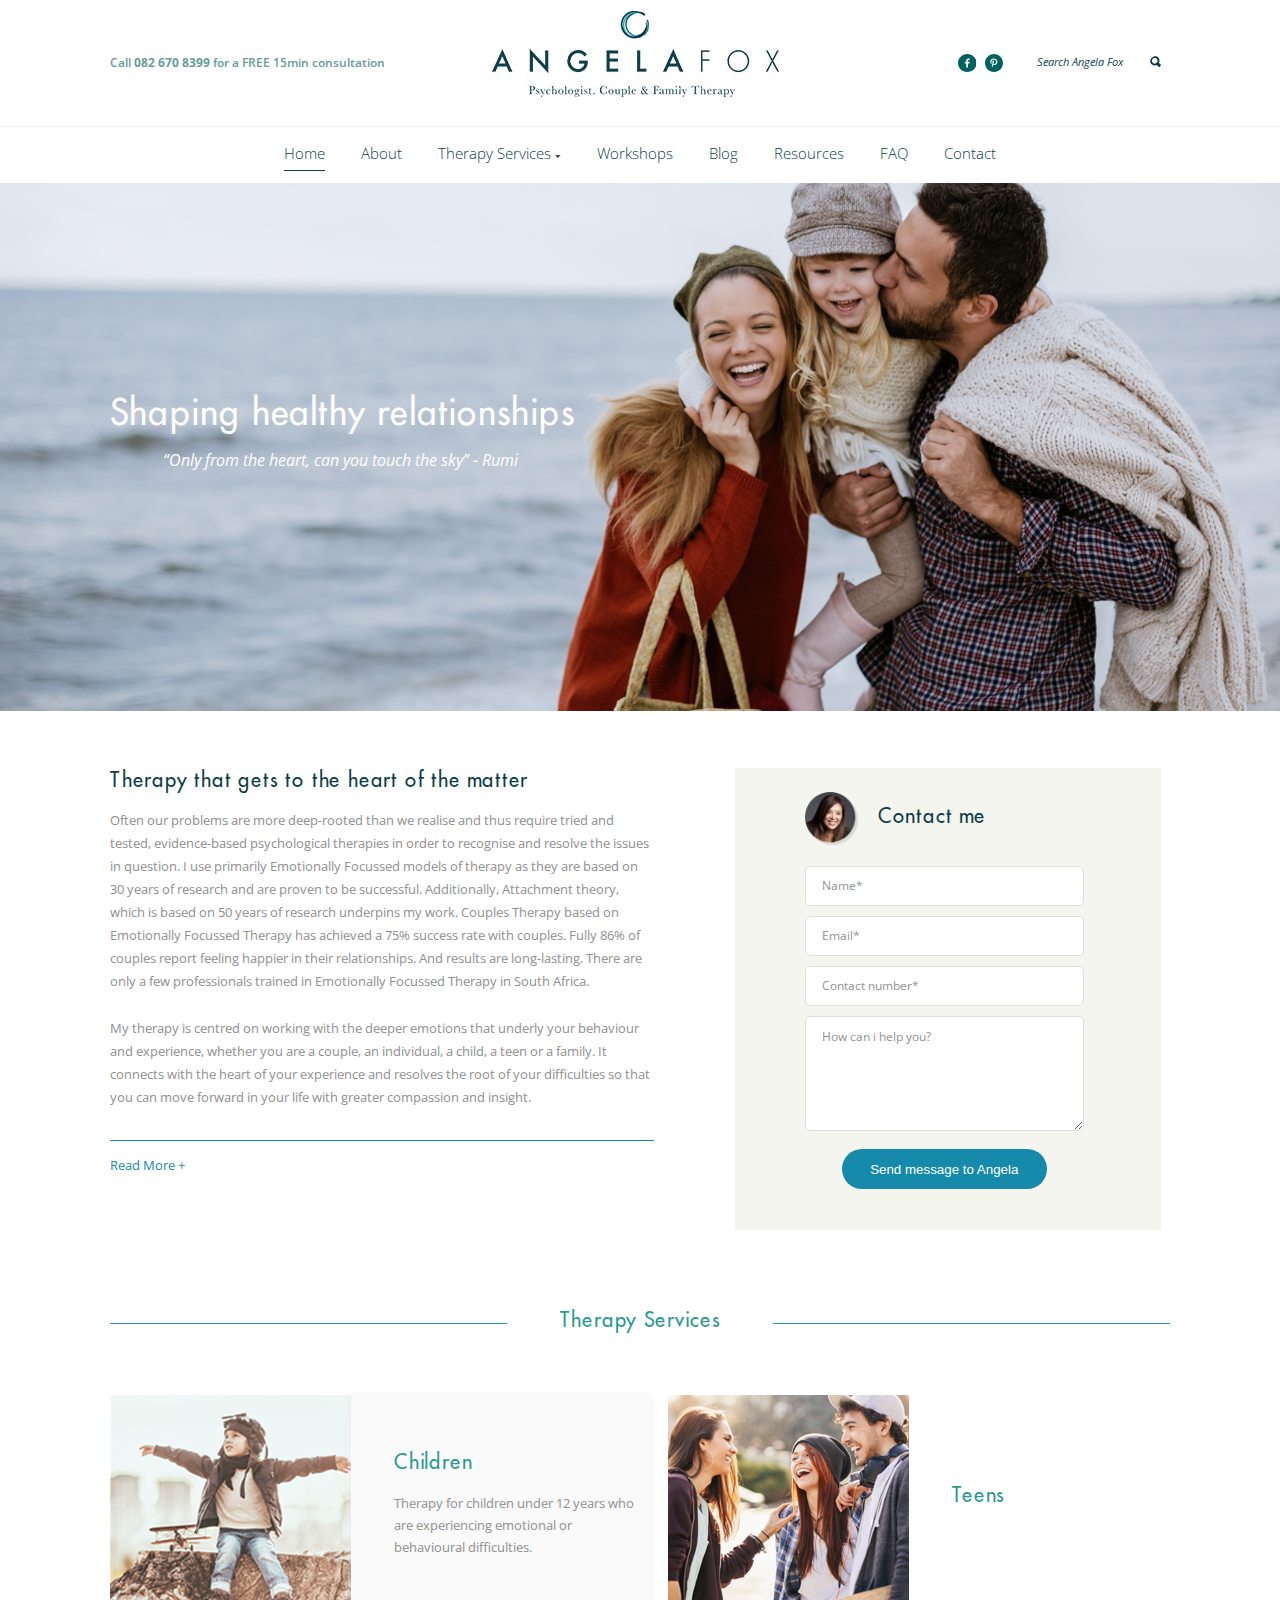
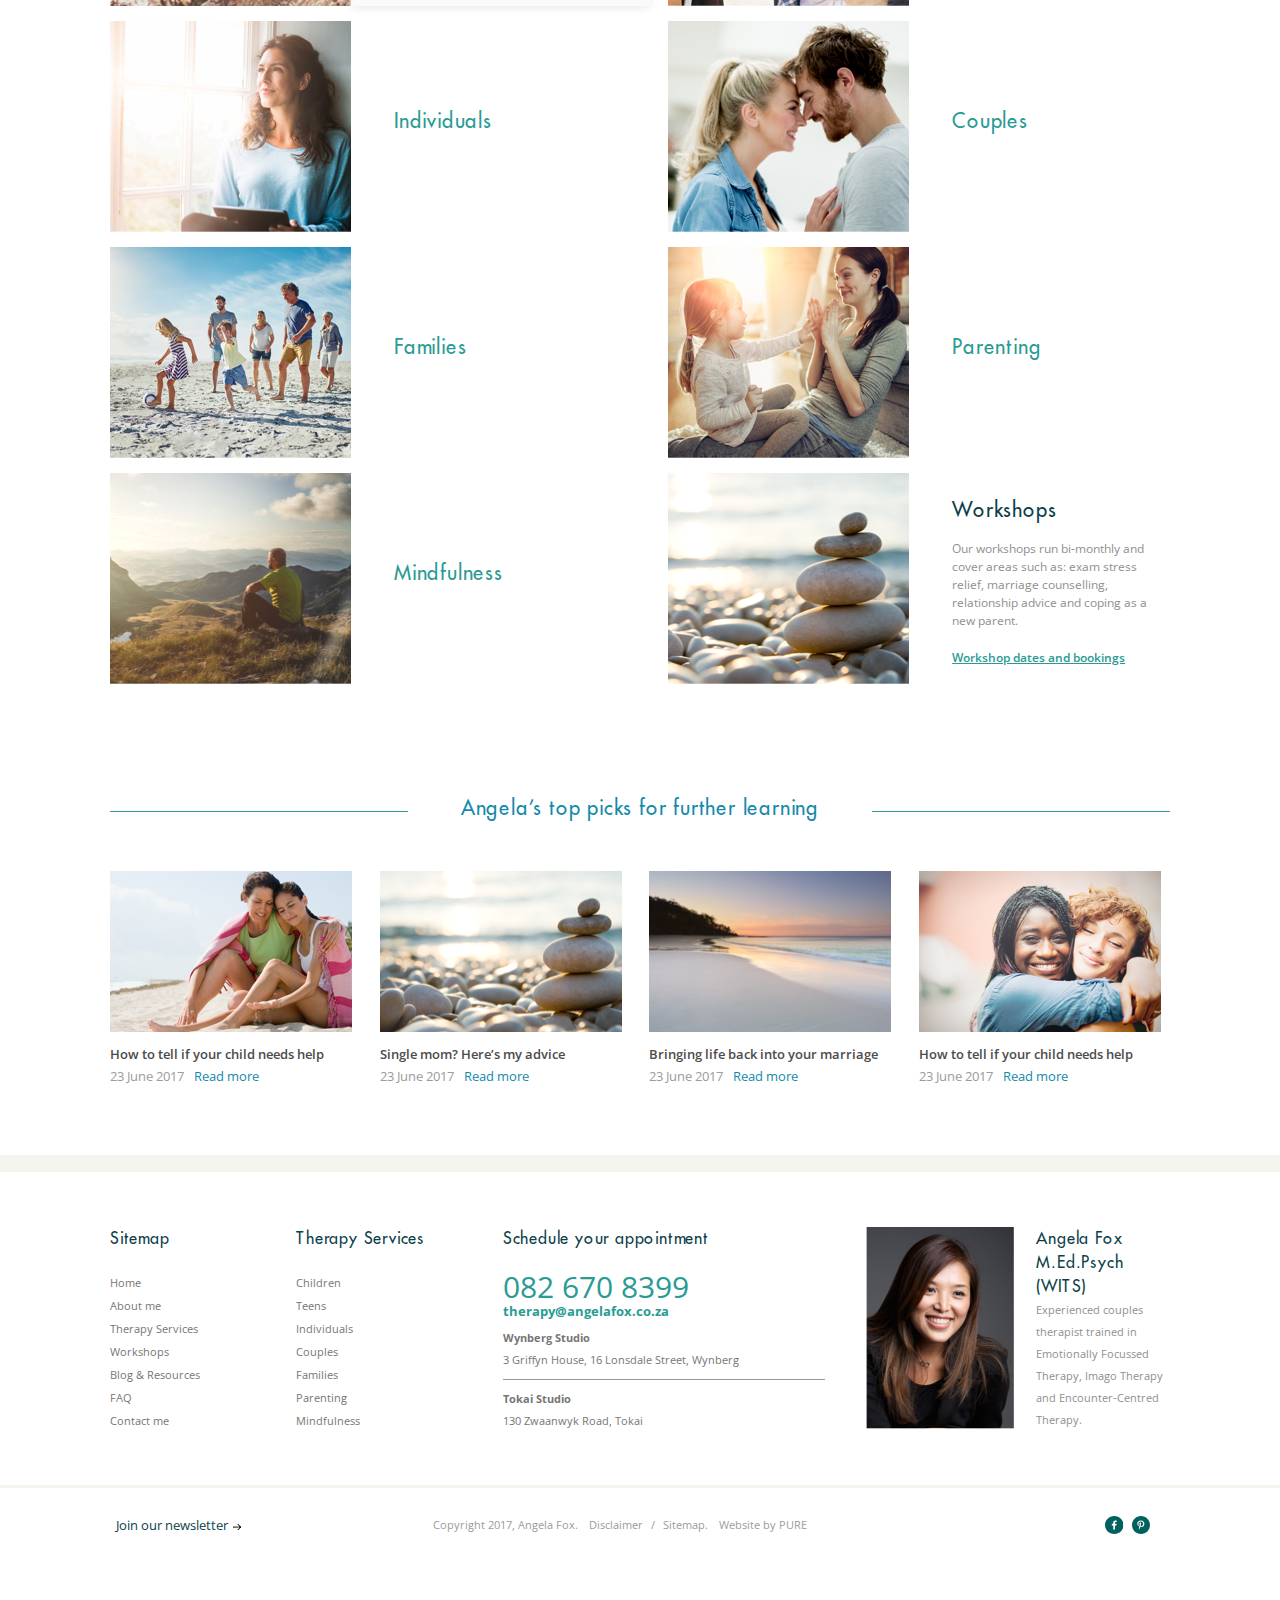
<file: index.html>
<!DOCTYPE html>
<html lang="en">
    <head>
    <meta charset="utf-8">
    <meta name="viewport" content="width=device-width, minimum-scale=1.0, maximum-scale=1.0, initial-scale=1.0, user-scalable=no">
    <meta name="format-detection" content="telephone=no">
    <title>Angela Fox | Home</title>

    <link rel="icon" href="favicon.png" type="image/png">
    <link href="https://fonts.googleapis.com/css?family=Open+Sans:300,400,400i,600,600i,700" rel="stylesheet">
    <link type="text/css" rel="stylesheet" href="css/style.css">

    <script type="text/javascript" src="scripts/jquery-1.12.4.min.js"></script>
    <script type="text/javascript" src="scripts/common-scripts.js"></script>

    </head>

    <body>
        <div class="main-wrap">
           <!-- Begin header section 
           =========================== -->
            <header class="header-wrap">
                <div class="logo-wrap common-wrap clear">
                    <div class="call-action action-text blue-deep">Call <a href="tel:0826708399" class="blue-deep">082 670 8399</a> for a FREE 15min consultation</div>
                    <div class="main-logo">
                       <div class="logo">
                           <a href="index.html"><img src="images/main-logo.png" alt="#" class="desktop"><img src="images/mobi-logo.png" alt="#" class="mobi"></a>
                       </div>
                    </div>
                    <div class="top-social-wrap desktop">
                       <div class="top-social-info">
                           <div class="social-icon">
                               <a href="#" class="social facebook"></a>
                               <a href="#" class="social pinterest"></a>
                           </div>
                           <div class="search-wrap">
                               <form action="#" method="post">
                                   <div class="search-bar">
                                       <input type="text" value="Search Angela Fox">
                                       <input type="submit">
                                   </div>
                               </form>
                           </div>
                       </div>
                    </div>
                    <div class="phone-nav-wrap mobi">
                       <div class="phone-nav">
                           <div class="nav-icon">
                               <div></div>
                               <div></div>
                               <div></div>
                           </div>
                           <span class="blue-dark">Homepage</span>
                       </div>
                       <div class="social-right">
                           <a href="#"><img src="images/cell-icon.png" alt="#"></a>
                           <a href="#"><img src="images/message-icon.png" alt="#"></a>
                       </div>
                    </div>
                </div>
                <div class="main-manu-wrap">
                    <div class="common-wrap clear">
                        <nav class="main-nav">
                            <ul>
                                <li class="current-menu-item"><a href="index.html">Home</a></li>
                                <li><a href="biography.html">About</a></li>
                                <li><a href="service-dashboard.html">Therapy Services</a>
                                    <ul>
                                        <li><a href="single-service.html">single-service</a></li>
                                        <li><a href="#">service</a></li>
                                        <li><a href="#">single</a></li>
                                    </ul>
                                </li>
                                <li><a href="workshops.html">Workshops</a></li>
                                <li><a href="blog-and-resources.html">Blog</a></li>
                                <li><a href="#">Resources</a></li>
                                <li><a href="FAQ.html">FAQ</a></li>
                                <li><a href="contact.html">Contact</a></li>
                            </ul>
                        </nav>
                    </div>
                </div>
            </header>
            <!-- //End header section -->
            
            <!-- Begin main content section 
            ================================== -->
            <section class="main-content-section home-content">
                <section class="hero-section">
                    <div class="hero-inner" style="background-image: url(images/home-hero.png);">
                        <div class="hero-content">
                            <div class="common-wrap clear">
                                <h2 class="white">Shaping healthy relationships</h2>
                                <cite class="white">“Only from the heart, can you touch the sky” - Rumi</cite>
                            </div>
                        </div>
                    </div>
                </section>
                <section class="content-text-details">
                    <div class="common-wrap clear">
                       <div class="article-info">
                           <div class="content-info">
                               <h4 class="blue-dark">Therapy that gets to the heart of the matter</h4>
                               <div class="paragraph-wrap">
                                   <p>Often our problems are more deep-rooted than we realise and thus require tried and tested, evidence-based psychological therapies in order to recognise and resolve the issues in question. I use primarily Emotionally Focussed models of therapy as they are based on 30 years of research and are proven to be successful.<dfn class="mobi dot-text">..</dfn> <a href="#" class="blue read-moreTriger mobi"><span>Read More +</span> <span>Read less -</span></a><span class="desktop"> Additionally, Attachment theory, which is based on 50 years of research underpins my work.  Couples Therapy based on Emotionally Focussed Therapy has achieved a 75% success rate with couples. Fully 86% of couples report feeling happier in their relationships. And results are long-lasting. There are only a few professionals trained in Emotionally Focussed Therapy in South Africa.</span></p>
                                   <p>My therapy is centred on working with the deeper emotions that underly your behaviour and experience, whether you are a couple, an individual, a child, a teen or a family. It connects with the heart of your experience and resolves the root of your difficulties so that you can move forward in your life with greater compassion and insight.</p>
                                   <p>Often our problems are more deep-rooted than we realise and thus require tried and tested, evidence-based psychological therapies in order to recognise and resolve the issues in question. I use primarily Emotionally Focussed models of therapy as they are based on 30 years of research and are proven to be successful. <dfn class="mobi dot-text">..</dfn><span class="desktop"> Additionally, Attachment theory, which is based on 50 years of research underpins my work.  Couples Therapy based on Emotionally Focussed Therapy has achieved a 75% success rate with couples. Fully 86% of couples report feeling happier in their relationships. And results are long-lasting. There are only a few professionals trained in Emotionally Focussed Therapy in South Africa.</span></p>
                                   <p>My therapy is centred on working with the deeper emotions that underly your behaviour and experience, whether you are a couple, an individual, a child, a teen or a family. It connects with the heart of your experience and resolves the root of your difficulties so that you can move forward in your life with greater compassion and insight.</p>
                               </div>
                               <a href="#" class="blue read-moreTriger desktop"><span>Read More +</span> <span>Read less -</span></a>
                           </div>
                           <div class="contact-info">
                              <div class="contact-profile">
                                  <div class="profile-thumb"><img src="images/6844.original-5848.png" alt="#"></div>
                                  <div class="profile-title"><h4 class="blue-dark">Contact me</h4></div>
                              </div>
                               <div class="contact-form">
                                   <form action="#" method="post">
                                       <div class="input-row">
                                           <input type="text" value="Name*">
                                       </div>
                                       <div class="input-row">
                                           <input type="text" value="Email*">
                                       </div>
                                       <div class="input-row">
                                           <input type="text" value="Contact number*">
                                       </div>
                                       <div class="input-row">
                                           <textarea>How can i help you?</textarea>
                                       </div>
                                       <div class="input-row ">
                                           <input type="submit" value="Send message to Angela" class="blue-btn white" >
                                       </div>
                                   </form>
                               </div>
                           </div>
                       </div>
                       <div class="therapy-service-info">
                           <div class="info-title">
                               <h4 class="green-light">Therapy Services</h4>
                           </div>
                           <div class="therapy-content-info">
                               <div class="content-row hovered">
                                  <div class="content-thumb"><img src="images/636653206-copy.png" alt="#"></div>
                                  <div class="content-text-wrap">
                                      <div class="content-text">
                                          <div class="content-text-inner">
                                              <h4 class="green-light">Children</h4>
                                              <p>Therapy for children under 12 years  who are experiencing emotional or behavioural difficulties.</p>
                                          </div>
                                      </div>
                                  </div>
                              </div>
                              <div class="content-row">
                                  <div class="content-thumb"><img src="images/636653206-copy-3.png" alt="#"></div>
                                  <div class="content-text-wrap">
                                      <div class="content-text">
                                          <div class="content-text-inner">
                                              <h4 class="green-light">Teens</h4>
                                              <p>Therapy for children under 12 years  who are experiencing emotional or behavioural difficulties.</p>
                                          </div>
                                      </div>
                                  </div>
                              </div>
                              <div class="content-row">
                                  <div class="content-thumb"><img src="images/636653206-copy-5.png" alt="#"></div>
                                  <div class="content-text-wrap">
                                      <div class="content-text">
                                          <div class="content-text-inner">
                                              <h4 class="green-light">Individuals</h4>
                                              <p>Therapy for children under 12 years  who are experiencing emotional or behavioural difficulties.</p>
                                          </div>
                                      </div>
                                  </div>
                              </div>
                              <div class="content-row">
                                  <div class="content-thumb"><img src="images/636653206-copy-6.png" alt="#"></div>
                                  <div class="content-text-wrap">
                                      <div class="content-text">
                                          <div class="content-text-inner">
                                              <h4 class="green-light">Couples</h4>
                                              <p>Therapy for children under 12 years  who are experiencing emotional or behavioural difficulties.</p>
                                          </div>
                                      </div>
                                  </div>
                              </div>
                              <div class="content-row">
                                  <div class="content-thumb"><img src="images/636653206-copy-2.png" alt="#"></div>
                                  <div class="content-text-wrap">
                                      <div class="content-text">
                                          <div class="content-text-inner">
                                              <h4 class="green-light">Families</h4>
                                              <p>Therapy for children under 12 years  who are experiencing emotional or behavioural difficulties.</p>
                                          </div>
                                      </div>
                                  </div>
                              </div>
                              <div class="content-row">
                                  <div class="content-thumb"><img src="images/636653206-copy-4.png" alt="#"></div>
                                  <div class="content-text-wrap">
                                      <div class="content-text">
                                          <div class="content-text-inner">
                                              <h4 class="green-light">Parenting</h4>
                                              <p>Therapy for children under 12 years  who are experiencing emotional or behavioural difficulties.</p>
                                          </div>
                                      </div>
                                  </div>
                              </div>
                              <div class="content-row">
                                  <div class="content-thumb"><img src="images/636653206-copy-7.png" alt="#"></div>
                                  <div class="content-text-wrap">
                                      <div class="content-text">
                                          <div class="content-text-inner">
                                              <h4 class="green-light">Mindfulness</h4>
                                              <p>Therapy for children under 12 years  who are experiencing emotional or behavioural difficulties.</p>
                                          </div>
                                      </div>
                                  </div>
                              </div>
                               <div class="content-row">
                                  <div class="content-thumb"><img src="images/636653206.png" alt="#"></div>
                                  <div class="content-text-wrap">
                                      <div class="content-text">
                                          <div class="content-text-inner">
                                              <h4 class="blue-dark">Workshops</h4>
                                              <p>Our workshops run bi-monthly and cover areas such as: exam stress relief, marriage counselling, relationship advice and coping as a new parent.</p>
                                              <a href="#" class="green-light action-text">Workshop dates and bookings</a>
                                          </div>
                                      </div>
                                  </div>
                              </div>
                           </div>
                       </div>
                       <div class="top-picks-content">
                           <div class="info-title">
                               <h4 class="blue">Angela’s top picks for further learning</h4>
                           </div>
                           <div class="blog-content-wrap">
                               <div class="blog-content-item">
                                   <div class="blog-thumb"><img src="images/636653206-copy-8.png" alt="#"></div>
                                   <div class="thumb-info">
                                       <span class="dark-light">How to tell if your child needs help </span>
                                       <dfn class="gray-deep"> 23 June 2017</dfn><a href="single-article.html" class="blue"> Read more</a>
                                   </div>
                               </div>
                               <div class="blog-content-item">
                                   <div class="blog-thumb"><img src="images/636653206-copy-14.png" alt="#"></div>
                                   <div class="thumb-info">
                                       <span class="dark-light">Single mom? Here’s my advice </span>
                                       <dfn class="gray-deep"> 23 June 2017</dfn><a href="single-article.html" class="blue"> Read more</a>
                                   </div>
                               </div>
                               <div class="blog-content-item">
                                   <div class="blog-thumb"><img src="images/636653206-copy-15.png" alt="#"></div>
                                   <div class="thumb-info">
                                       <span class="dark-light">Bringing life back into your marriage  </span>
                                       <dfn class="gray-deep"> 23 June 2017</dfn><a href="single-article.html" class="blue"> Read more</a>
                                   </div>
                               </div>
                               <div class="blog-content-item">
                                   <div class="blog-thumb"><img src="images/636653206-copy-11.png" alt="#"></div>
                                   <div class="thumb-info">
                                       <span class="dark-light">How to tell if your child needs help </span>
                                       <dfn class="gray-deep"> 23 June 2017</dfn><a href="single-article.html" class="blue"> Read more</a>
                                   </div>
                               </div>
                           </div>
                       </div>
                    </div>
                </section>
            </section>
            <!-- //End main content section -->
            
            <!-- Begin main footer section 
            ================================= -->
            <section class="footer-section">
                <div class="footer-top">
                    <div class="common-wrap clear">
                        <div class="footer-widget">
                            <h5 class="blue-dark">Sitemap</h5>
                            <ul>
                                <li><a href="index.html">Home</a></li>
                                <li><a href="biography.html"> About me</a></li>
                                <li><a href="service-dashboard.html">Therapy Services</a></li>
                                <li><a href="workshops.html">Workshops</a></li>
                                <li><a href="blog-and-resources.html">Blog &amp; Resources</a></li>
                                <li><a href="FAQ.html">FAQ</a></li>
                                <li><a href="contact.html">Contact me</a></li>
                            </ul>
                        </div>
                        <div class="footer-widget">
                            <h5 class="blue-dark">Therapy Services</h5>
                            <ul>
                                <li><a href="#">Children</a></li>
                                <li><a href="#">Teens</a></li>
                                <li><a href="#">Individuals</a></li>
                                <li><a href="#"> Couples</a></li>
                                <li><a href="#"> Families</a></li>
                                <li><a href="#"> Parenting</a></li>
                                <li><a href="#"> Mindfulness</a></li>
                            </ul>
                        </div>
                        <div class="footer-widget">
                            <h5 class="blue-dark">Schedule your appointment</h5>
                            <div class="call-action">
                                <h3><a href="tel:082 670 8399" class="green-light">082 670 8399</a></h3>
                                <a href="mailto:therapy@angelafox.co.za" class="green-light">therapy@angelafox.co.za</a>
                            </div>
                            <div class="studio-info small-text gray-bold">
                                <span >Wynberg Studio </span>
                                <dfn>3 Griffyn House, 16 Lonsdale Street, Wynberg</dfn>
                            </div>
                            <div class="studio-info small-text gray-bold">
                                <span >Tokai Studio</span>
                                <dfn>130 Zwaanwyk Road, Tokai</dfn>
                            </div>
                        </div>
                        <div class="footer-widget">
                            <div class="author-thumb"><img src="images/6844.original-5848-copy.png" alt="#"></div>
                            <div class="author-info">
                                <h5 class="blue-dark">Angela Fox<span>M.Ed.Psych (WITS)</span></h5>
                                <p class="small-text">Experienced couples therapist trained in Emotionally Focussed Therapy, Imago Therapy  and Encounter-Centred Therapy. </p>
                            </div>
                        </div>
                    </div>
                </div>
                <div class="footer-lower">
                    <div class="common-wrap clear">
                        <div class="lower-widget">
                            <div class="social-icon">
                                <a href="#" class="social facebook"></a>
                                <a href="#" class="social pinterest"></a>
                            </div>
                        </div>
                        <div class="lower-widget"><a href="#" class="blue-dark">Join our newsletter</a></div>
                        <div class="lower-widget">
                            <div class="copyright gray-deep">Copyright 2017, Angela Fox. <a href="#" class="gray-deep">Disclaimer</a>/<a href="#" class="gray-deep">Sitemap.</a>   Website by PURE</div>
                        </div>
                    </div>
                </div>
            </section>
        </div>

    </body>
	
</html>
</file>
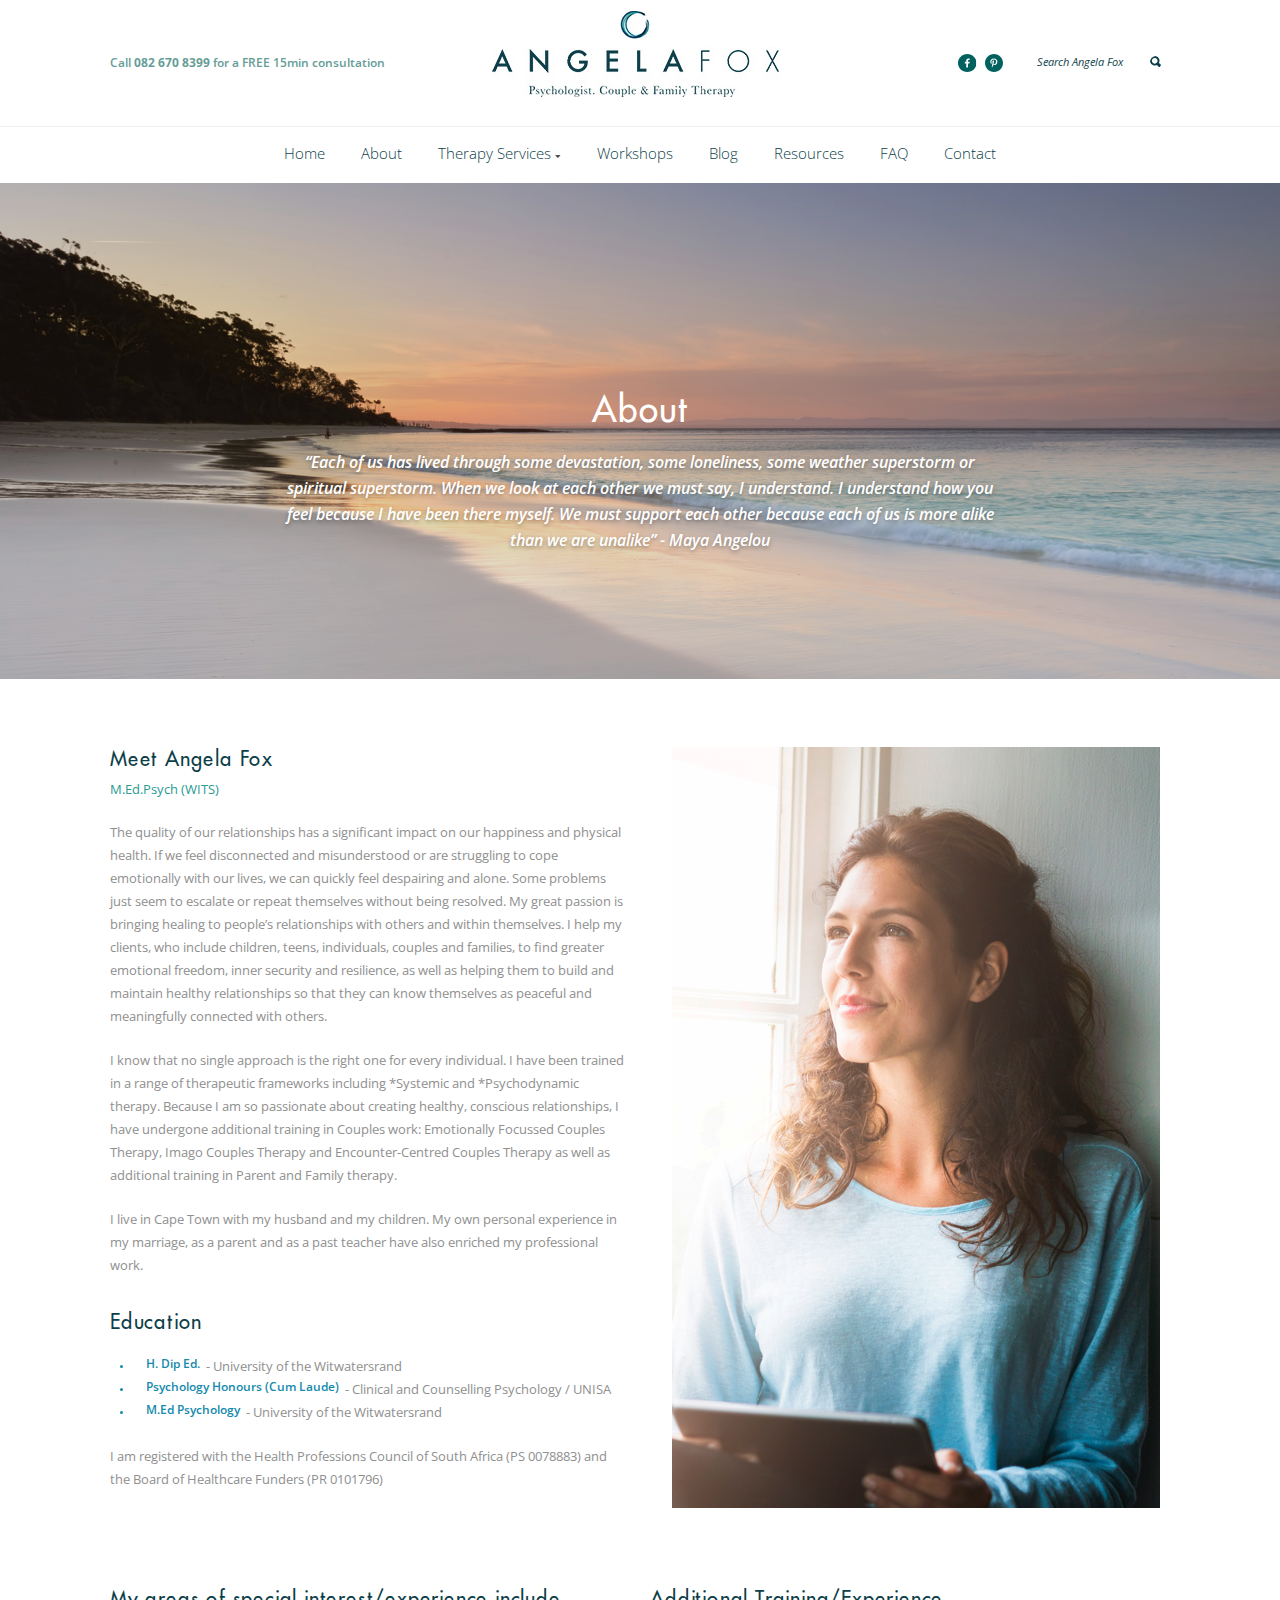
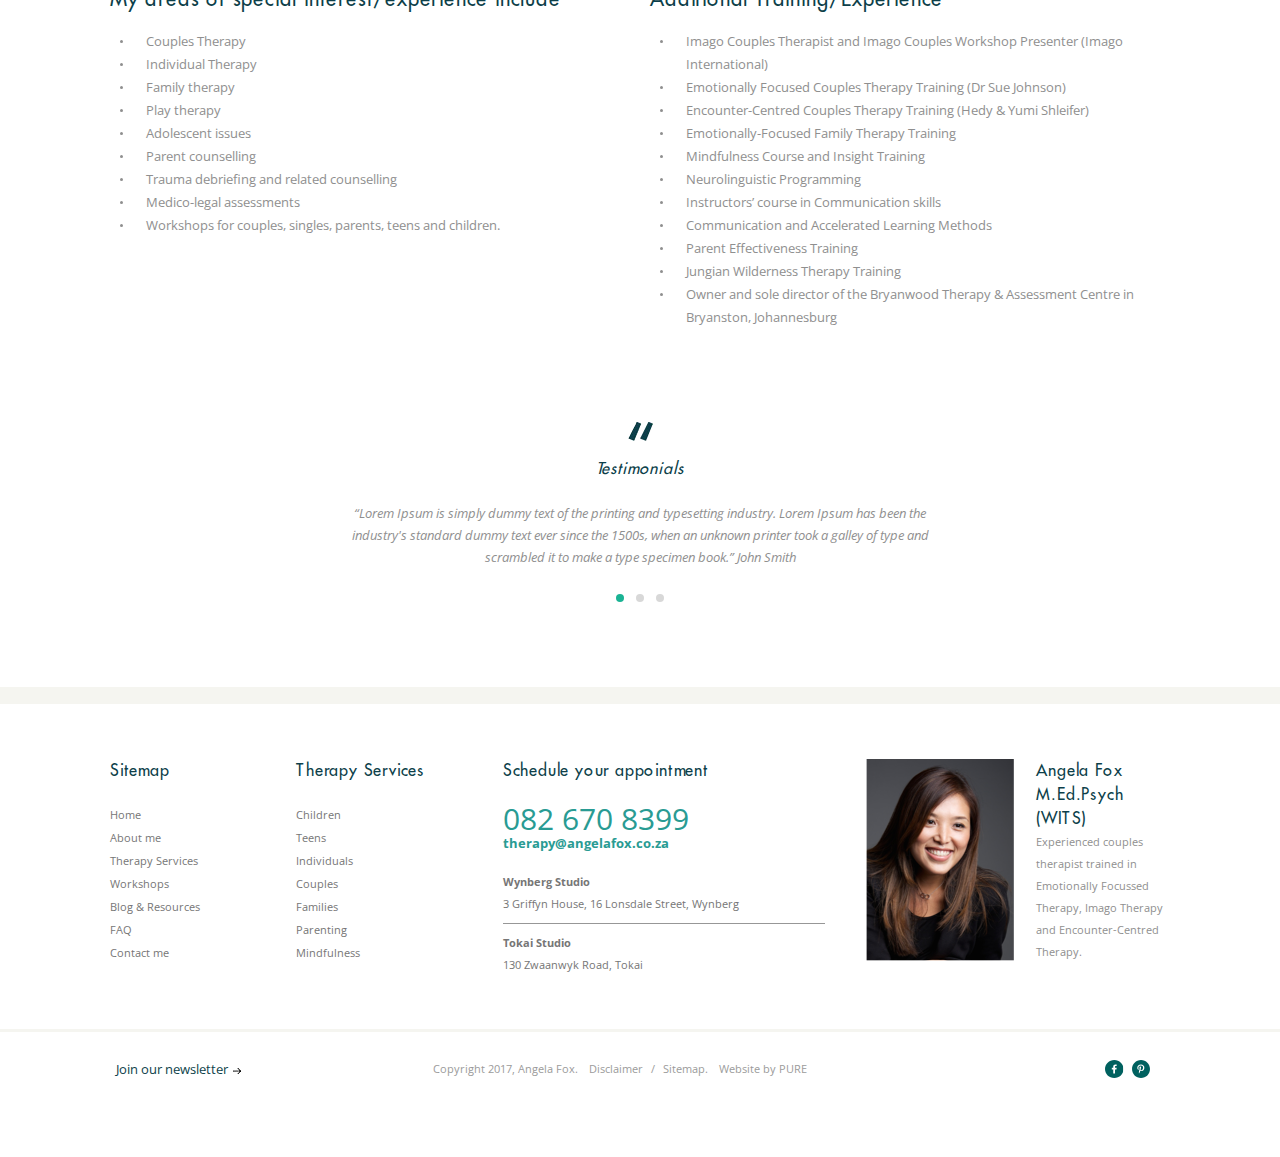
<file: biography.html>
<!DOCTYPE html>
<html>
    <head>
    <meta charset="utf-8">
    <meta name="viewport" content="width=device-width, minimum-scale=1.0, maximum-scale=1.0, initial-scale=1.0, user-scalable=no">
    <meta name="format-detection" content="telephone=no">
    <title>Angela Fox | Biography</title>

    <link rel="icon" href="favicon.png" type="image/png">
    <link href="https://fonts.googleapis.com/css?family=Open+Sans:300,400,400i,600,600i,700" rel="stylesheet">
    <link type="text/css" rel="stylesheet" href="css/flexslider.css">
    <link type="text/css" rel="stylesheet" href="css/style.css">

    <script type="text/javascript" src="scripts/jquery-1.12.4.min.js"></script>
    <script type="text/javascript" src="scripts/jquery.flexslider.js"></script>
    <script type="text/javascript" src="scripts/common-scripts.js"></script>

    </head>

    <body>
        <div class="main-wrap">
           <!-- Begin header section 
           ============================ -->
            <header class="header-wrap">
                <div class="logo-wrap common-wrap clear">
                    <div class="call-action action-text blue-deep">Call <a href="tel:0826708399" class="blue-deep">082 670 8399</a> for a FREE 15min consultation</div>
                    <div class="main-logo">
                        <div class="logo">
                            <a href="index.html"><img src="images/main-logo.png" alt="#" class="desktop"><img src="images/mobi-logo.png" alt="#" class="mobi"></a>
                        </div>
                    </div>
                    <div class="top-social-wrap desktop">
                        <div class="top-social-info">
                            <div class="social-icon">
                                <a href="#" class="social facebook"></a>
                                <a href="#" class="social pinterest"></a>
                            </div>
                            <div class="search-wrap">
                                <form action="#" method="post">
                                    <div class="search-bar">
                                        <input type="text" value="Search Angela Fox">
                                        <input type="submit">
                                    </div>
                                </form>
                            </div>
                        </div>
                    </div>
                    <div class="phone-nav-wrap mobi">
                        <div class="phone-nav">
                            <div class="nav-icon">
                                <div></div>
                                <div></div>
                                <div></div>
                            </div>
                            <span class="blue-dark">Biographypage</span>
                        </div>
                        <div class="social-right">
                            <a href="#"><img src="images/cell-icon.png" alt="#"></a>
                            <a href="#"><img src="images/message-icon.png" alt="#"></a>
                        </div>
                    </div>
                </div>
                <div class="main-manu-wrap">
                    <div class="common-wrap clear">
                        <nav class="main-nav">
                            <ul>
                                <li><a href="index.html">Home</a></li>
                                <li><a href="biography.html">About</a></li>
                                <li><a href="service-dashboard.html">Therapy Services</a>
                                    <ul>
                                        <li><a href="single-service.html">single-service</a></li>
                                        <li><a href="#">service</a></li>
                                        <li><a href="#">single</a></li>
                                    </ul>
                                </li>
                                <li><a href="workshops.html">Workshops</a></li>
                                <li><a href="blog-and-resources.html">Blog</a></li>
                                <li><a href="#">Resources</a></li>
                                <li><a href="FAQ.html">FAQ</a></li>
                                <li><a href="contact.html">Contact</a></li>
                            </ul>
                        </nav>
                    </div>
                </div>
            </header>
            <!-- //End header section -->
            
            <!-- Begin main content section 
            ================================= -->
            <section class="main-content-section biography-content">
                <section class="hero-section">
                    <div class="hero-inner" style="background-image: url(images/496798036-copy-7.png);">
                        <div class="hero-content">
                            <div class="common-wrap clear">
                                <h2 class="white">About</h2>
                                <cite class="white">“Each of us has lived through some devastation, some loneliness, some weather superstorm or spiritual superstorm. When we look at each other we must say, I understand. I understand how you feel because I have been there myself. We must support each other because each of us is more alike than we are unalike” - Maya Angelou</cite>
                            </div>
                        </div>
                    </div>
                </section>
                <section class="content-text-details">
                    <div class="common-wrap">
                       <div class="article-info">
                           <div class="content-info">
                               <h4 class="blue-dark">Meet Angela Fox</h4>
                               <span class="green-light">M.Ed.Psych (WITS)</span>
                               <p>The quality of our relationships has a significant impact on our happiness and physical health. If we feel disconnected and misunderstood or are struggling to cope emotionally with our lives, we can quickly feel despairing and alone. Some problems just seem to escalate or repeat themselves without being resolved. My great passion is bringing healing to people’s relationships with others and within themselves. I help my clients, who include children, teens, individuals, couples and families, to find greater emotional freedom, inner security and resilience, as well as helping them to build and maintain healthy relationships so that they can know themselves as peaceful and meaningfully connected with others.</p>
                               <p>I know that no single approach is the right one for every individual. I have been trained in a range of therapeutic frameworks including *Systemic and *Psychodynamic therapy. Because I am so passionate about creating healthy, conscious relationships, I have undergone additional training in Couples work: Emotionally Focussed Couples Therapy, Imago Couples Therapy and Encounter-Centred Couples Therapy as well as additional training in Parent and Family therapy.</p>
                               <p>I live in Cape Town with my husband and my children. My own personal experience in my marriage, as a parent and as a past teacher have also enriched my professional work.</p>
                               <div class="qualification-details">
                                   <h4 class="blue-dark">Education</h4>
                                   <div class="education-title-info">
                                       <p> <span class="action-text blue">H. Dip Ed.</span>  -  University of the Witwatersrand</p>
                                       <p><span class="action-text blue">Psychology Honours (Cum Laude)</span>  -  Clinical and Counselling Psychology / UNISA</p>
                                       <p><span class="action-text blue">M.Ed Psychology </span> -  University of the Witwatersrand</p>
                                   </div>
                               </div>
                               <p>I am registered with the Health Professions Council of South Africa (PS 0078883) and the Board of Healthcare Funders (PR 0101796)</p>
                   
                           </div>
                           <div class="author-thumb"><img src="images/6844.original-5848-copy-2.png" alt="#"></div>
                       </div>
                       <div class="list-item-wrap">
                           <div class="list-item">
                               <h4 class="blue-dark">My areas of special interest/experience include</h4>
                               <ul>
                                   <li>Couples Therapy </li>
                                   <li>Individual Therapy</li>
                                   <li>Family therapy</li>
                                   <li>Play therapy </li>
                                   <li>Adolescent issues</li>
                                   <li>Parent counselling</li>
                                   <li>Trauma debriefing and related counselling </li>
                                   <li>Medico-legal assessments</li>
                                   <li>Workshops for couples, singles, parents, teens and children.</li>
                               </ul>
                           </div>
                           <div class="list-item">
                               <h4 class="blue-dark">Additional Training/Experience</h4>
                               <ul>
                                   <li>Imago Couples Therapist and Imago Couples Workshop Presenter (Imago International)
                                      </li>
                                   <li>Emotionally Focused Couples Therapy Training (Dr Sue Johnson)</li>
                                   <li>Encounter-Centred Couples Therapy Training (Hedy &amp; Yumi Shleifer)</li>
                                   <li>Emotionally-Focused Family Therapy Training</li>
                                   <li>Mindfulness Course and Insight Training</li>
                                   <li>Neurolinguistic Programming</li>
                                   <li>Instructors’ course in Communication skills </li>
                                   <li>Communication and Accelerated Learning Methods</li>
                                   <li>Parent Effectiveness Training </li>
                                   <li>Jungian Wilderness Therapy Training</li>
                                   <li>Owner and sole director of the Bryanwood Therapy &amp; Assessment Centre in Bryanston, Johannesburg</li>
                               </ul>
                           </div>
                        </div>
                        <div class="testimonial-slider-wrap">
                            <div class="testimonial-icon"><img src="images/testimonial-icon.png" alt="#"></div>
                            <h6 class="blue-dark">Testimonials</h6>
                            <div class="testimonial-slider clear flexslider">
                                <ul class="slides">
                                    <li class="slide">
                                        <div class="testimonial-text">
                                            <p class="gray-dark">“Lorem Ipsum is simply dummy text of the printing and typesetting industry. Lorem Ipsum has been the industry's standard dummy text ever since the 1500s, when an unknown printer took a galley of type and scrambled it to make a type specimen book.” John Smith</p>
                                        </div>
                                    </li>
                                    <li class="slide">
                                        <div class="testimonial-text">
                                            <p class="gray-dark"> when an unknown printer took a galley of type and scrambled it to make a type specimen book.” John Smith “Lorem Ipsum is simply dummy text of the printing and typesetting industry. Lorem Ipsum has been the industry's standard dummy text ever since the 1500s,</p>
                                        </div>
                                    </li>
                                    <li class="slide">
                                        <div class="testimonial-text">
                                            <p class="gray-dark"> dummy text ever since  “Lorem Ipsum is simply dummy text of the printing and typesetting industry. Lorem Ipsum has been the industry's standard the 1500s, when an unknown printer took a galley of type and scrambled it to make a type specimen book.” John Smith</p>
                                        </div>
                                    </li>
                                </ul>
                            </div>
                        </div>
                    </div>
                </section>
            </section>
            <!-- //End main content section -->
            
            <!-- Begin main footer section 
            ================================ -->
            <section class="footer-section">
                <div class="footer-top">
                    <div class="common-wrap clear">
                        <div class="footer-widget">
                            <h5 class="blue-dark">Sitemap</h5>
                            <ul>
                                <li><a href="index.html">Home</a></li>
                                <li><a href="biography.html"> About me</a></li>
                                <li><a href="service-dashboard.html">Therapy Services</a></li>
                                <li><a href="workshops.html">Workshops</a></li>
                                <li><a href="blog-and-resources.html">Blog &amp; Resources</a></li>
                                <li><a href="FAQ.html">FAQ</a></li>
                                <li><a href="contact.html">Contact me</a></li>
                            </ul>
                        </div>
                        <div class="footer-widget">
                            <h5 class="blue-dark">Therapy Services</h5>
                            <ul>
                                <li><a href="#">Children</a></li>
                                <li><a href="#">Teens</a></li>
                                <li><a href="#">Individuals</a></li>
                                <li><a href="#"> Couples</a></li>
                                <li><a href="#"> Families</a></li>
                                <li><a href="#"> Parenting</a></li>
                                <li><a href="#"> Mindfulness</a></li>
                            </ul>
                        </div>
                        <div class="footer-widget">
                            <h5 class="blue-dark">Schedule your appointment</h5>
                            <div class="call-action">
                                <h3><a href="tel:082 670 8399" class="green-light">082 670 8399</a></h3>
                                <a href="mailto:therapy@angelafox.co.za" class="green-light">therapy@angelafox.co.za</a>
                            </div>
                            <div class="studio-info small-text gray-bold">
                                <span >Wynberg Studio </span>
                                <dfn>3 Griffyn House, 16 Lonsdale Street, Wynberg</dfn>
                            </div>
                            <div class="studio-info small-text gray-bold">
                                <span >Tokai Studio</span>
                                <dfn>130 Zwaanwyk Road, Tokai</dfn>
                            </div>
                        </div>
                        <div class="footer-widget">
                            <div class="author-thumb"><img src="images/6844.original-5848-copy.png" alt="#"></div>
                            <div class="author-info">
                                <h5 class="blue-dark">Angela Fox<span>M.Ed.Psych (WITS)</span></h5>
                                <p class="small-text">Experienced couples therapist trained in Emotionally Focussed Therapy, Imago Therapy  and Encounter-Centred Therapy. </p>
                            </div>
                        </div>
                    </div>
                </div>
                <div class="footer-lower">
                    <div class="common-wrap clear">
                        <div class="lower-widget">
                            <div class="social-icon">
                                <a href="#" class="social facebook"></a>
                                <a href="#" class="social pinterest"></a>
                            </div>
                        </div>
                        <div class="lower-widget"><a href="#" class="blue-dark">Join our newsletter</a></div>
                        <div class="lower-widget">
                            <div class="copyright gray-deep">Copyright 2017, Angela Fox. <a href="#" class="gray-deep">Disclaimer</a>/<a href="#" class="gray-deep">Sitemap.</a>   Website by PURE</div>
                        </div>
                    </div>
                </div>
            </section>
        </div>

    </body>
	
</html>
</file>
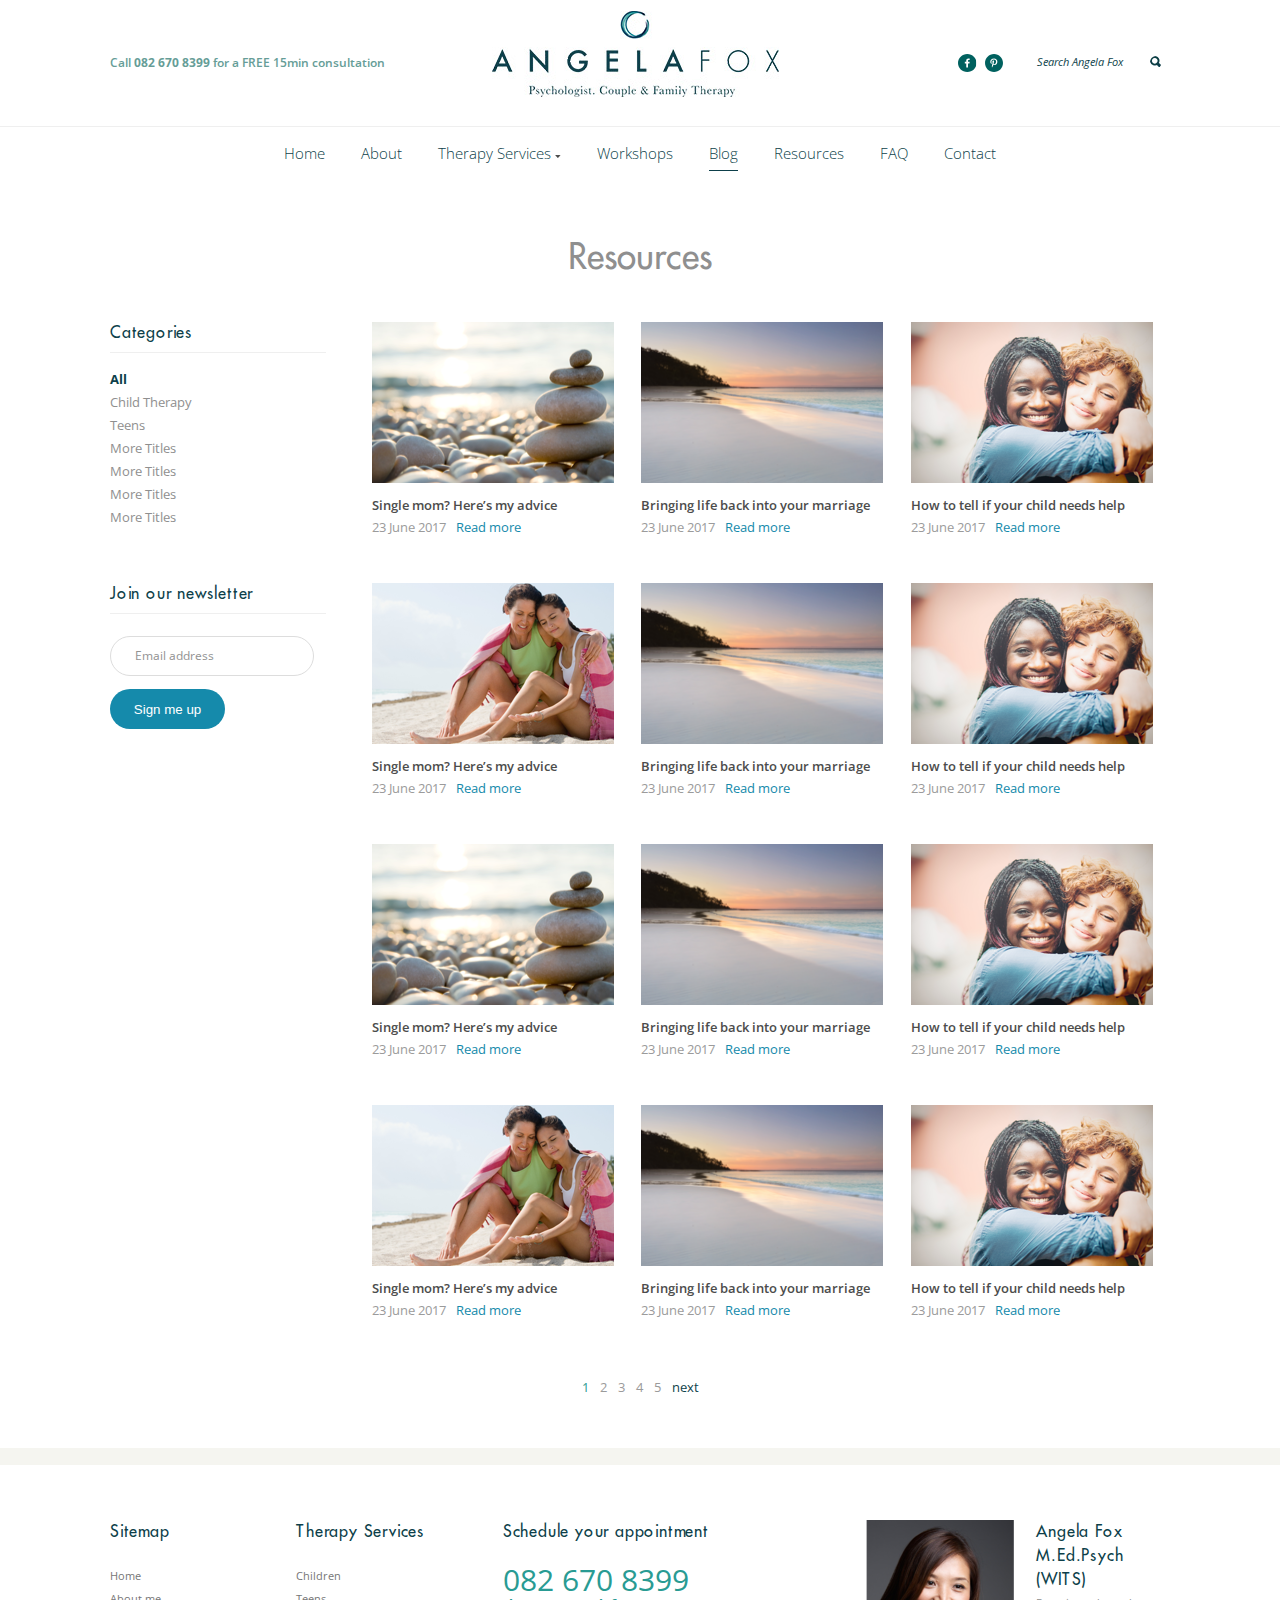
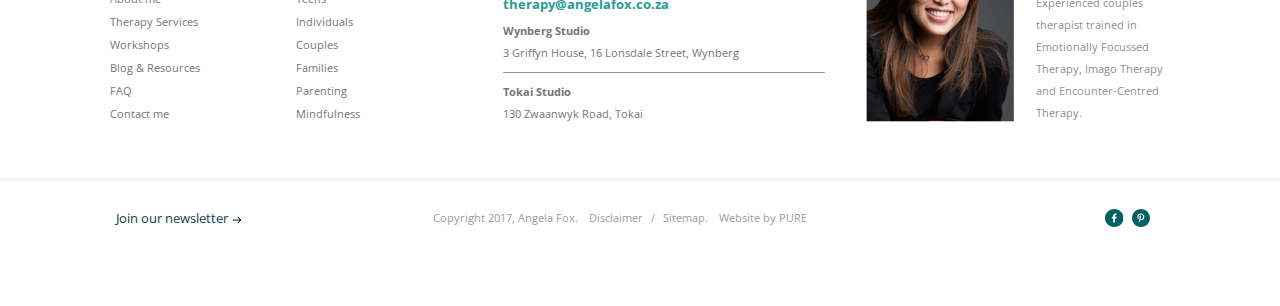
<file: blog-and-resources.html>
<!DOCTYPE html>
<html>
    <head>
    <meta charset="utf-8">
    <meta name="viewport" content="width=device-width, minimum-scale=1.0, maximum-scale=1.0, initial-scale=1.0, user-scalable=no">
    <meta name="format-detection" content="telephone=no">
    <title>Angela Fox | Blog And Resources</title>

    <link rel="icon" href="favicon.png" type="image/png">
        <link href="https://fonts.googleapis.com/css?family=Open+Sans:300,400,400i,600,600i,700" rel="stylesheet">
    <link type="text/css" rel="stylesheet" href="css/flexslider.css">
    <link type="text/css" rel="stylesheet" href="css/style.css">

    <script type="text/javascript" src="scripts/jquery-1.12.4.min.js"></script>
    <script type="text/javascript" src="scripts/jquery.flexslider.js"></script>
    <script type="text/javascript" src="scripts/common-scripts.js"></script>

    </head>

    <body>
        <div class="main-wrap">
           <!-- Begin header section 
           ============================ -->
            <header class="header-wrap">
                <div class="logo-wrap common-wrap clear">
                    <div class="call-action action-text blue-deep">Call <a href="tel:0826708399" class="blue-deep">082 670 8399</a> for a FREE 15min consultation</div>
                    <div class="main-logo">
                        <div class="logo">
                            <a href="index.html"><img src="images/main-logo.png" alt="#" class="desktop"><img src="images/mobi-logo.png" alt="#" class="mobi"></a>
                        </div>
                    </div>
                    <div class="top-social-wrap desktop">
                        <div class="top-social-info">
                            <div class="social-icon">
                                <a href="#" class="social facebook"></a>
                                <a href="#" class="social pinterest"></a>
                            </div>
                            <div class="search-wrap">
                                <form action="#" method="post">
                                    <div class="search-bar">
                                        <input type="text" value="Search Angela Fox">
                                        <input type="submit">
                                    </div>
                                </form>
                            </div>
                        </div>
                    </div>
                    <div class="phone-nav-wrap mobi">
                        <div class="phone-nav">
                            <div class="nav-icon">
                                <div></div>
                                <div></div>
                                <div></div>
                            </div>
                            <span class="blue-dark">Blogpage</span>
                        </div>
                        <div class="social-right">
                            <a href="#"><img src="images/cell-icon.png" alt="#"></a>
                            <a href="#"><img src="images/message-icon.png" alt="#"></a>
                        </div>
                    </div>
                </div>
                <div class="main-manu-wrap">
                    <div class="common-wrap clear">
                        <nav class="main-nav">
                            <ul>
                                <li><a href="index.html">Home</a></li>
                                <li><a href="biography.html">About</a></li>
                                <li><a href="service-dashboard.html">Therapy Services</a>
                                    <ul>
                                        <li><a href="single-service.html">single-service</a></li>
                                        <li><a href="#">service</a></li>
                                        <li><a href="#">single</a></li>
                                    </ul>
                                </li>
                                <li><a href="workshops.html">Workshops</a></li>
                                <li class="current-menu-item"><a href="blog-and-resources.html">Blog</a></li>
                                <li><a href="#">Resources</a></li>
                                <li><a href="FAQ.html">FAQ</a></li>
                                <li><a href="contact.html">Contact</a></li>
                            </ul>
                        </nav>
                    </div>
                </div>
            </header>
            <!-- //End header section -->
            
            <!-- Begin main content section 
            ================================= -->
            <section class="main-content-section blog-resources">
               <div class="resources-content-details">
                   <div class="common-wrap clear">
                       <h2>Resources</h2>
                       <div class="aside-wrap">
                            <h5 class="blue-dark">Categories</h5>
                            <div class="aside-nav">
                                <ul>
                                    <li class="active"><a href="#" title="All">All</a></li>
                                    <li><a href="#" title="Child Therapy">Child Therapy</a></li>
                                    <li><a href="#" title="Teens">Teens</a></li>
                                    <li><a href="#" title="More Titles">More Titles</a></li>
                                    <li><a href="#" title="More Titles">More Titles</a></li>
                                    <li><a href="#" title="More Titles">More Titles</a></li>
                                    <li><a href="#" title="More Titles">More Titles</a></li>
                                </ul>
                            </div>
                            <div class="newsletter-wrap">
                                <h5 class="blue-dark">Join our newsletter</h5>
                                <div class="email-wrap">
                                    <div class="input-row">
                                        <input type="text" value="Email address">
                                    </div>
                                    <div class="input-row ">
                                        <input type="submit" value="Sign me up" class="blue-btn white" >
                                    </div>
                                </div>
                            </div>
                       </div>
                       <div class="resources-content-wrap">
                           <div class="blog-content-item">
                               <div class="blog-thumb"><img src="images/636653206-copy-9.png" alt="#"></div>
                               <div class="thumb-info">
                                   <span class="dark-light">Single mom? Here’s my advice </span>
                                   <dfn class="gray-deep"> 23 June 2017</dfn><a href="single-article.html" class="blue"> Read more</a>
                               </div>
                           </div>
                           <div class="blog-content-item">
                               <div class="blog-thumb"><img src="images/636653206-copy-15.png" alt="#"></div>
                               <div class="thumb-info">
                                   <span class="dark-light">Bringing life back into your marriage  </span>
                                   <dfn class="gray-deep"> 23 June 2017</dfn><a href="single-article.html" class="blue"> Read more</a>
                               </div>
                           </div>
                           <div class="blog-content-item">
                               <div class="blog-thumb"><img src="images/636653206-copy-11.png" alt="#"></div>
                               <div class="thumb-info">
                                   <span class="dark-light">How to tell if your child needs help</span>
                                   <dfn class="gray-deep"> 23 June 2017</dfn><a href="single-article.html" class="blue"> Read more</a>
                               </div>
                           </div>
                           <div class="blog-content-item">
                               <div class="blog-thumb"><img src="images/636653206-copy-8.png" alt="#"></div>
                               <div class="thumb-info">
                                   <span class="dark-light">Single mom? Here’s my advice </span>
                                   <dfn class="gray-deep"> 23 June 2017</dfn><a href="single-article.html" class="blue"> Read more</a>
                               </div>
                           </div>
                           <div class="blog-content-item">
                               <div class="blog-thumb"><img src="images/636653206-copy-15.png" alt="#"></div>
                               <div class="thumb-info">
                                   <span class="dark-light">Bringing life back into your marriage  </span>
                                   <dfn class="gray-deep"> 23 June 2017</dfn><a href="single-article.html" class="blue"> Read more</a>
                               </div>
                           </div>
                           <div class="blog-content-item">
                               <div class="blog-thumb"><img src="images/636653206-copy-11.png" alt="#"></div>
                               <div class="thumb-info">
                                   <span class="dark-light">How to tell if your child needs help</span>
                                   <dfn class="gray-deep"> 23 June 2017</dfn><a href="single-article.html" class="blue"> Read more</a>
                               </div>
                           </div>
                           <div class="blog-content-item">
                               <div class="blog-thumb"><img src="images/636653206-copy-9.png" alt="#"></div>
                               <div class="thumb-info">
                                   <span class="dark-light">Single mom? Here’s my advice </span>
                                   <dfn class="gray-deep"> 23 June 2017</dfn><a href="single-article.html" class="blue"> Read more</a>
                               </div>
                           </div>
                           <div class="blog-content-item">
                               <div class="blog-thumb"><img src="images/636653206-copy-15.png" alt="#"></div>
                               <div class="thumb-info">
                                   <span class="dark-light">Bringing life back into your marriage  </span>
                                   <dfn class="gray-deep"> 23 June 2017</dfn><a href="single-article.html" class="blue"> Read more</a>
                               </div>
                           </div>
                           <div class="blog-content-item">
                               <div class="blog-thumb"><img src="images/636653206-copy-11.png" alt="#"></div>
                               <div class="thumb-info">
                                   <span class="dark-light">How to tell if your child needs help</span>
                                   <dfn class="gray-deep"> 23 June 2017</dfn><a href="single-article.html" class="blue"> Read more</a>
                               </div>
                           </div>
                           <div class="blog-content-item">
                               <div class="blog-thumb"><img src="images/636653206-copy-8.png" alt="#"></div>
                               <div class="thumb-info">
                                   <span class="dark-light">Single mom? Here’s my advice </span>
                                   <dfn class="gray-deep"> 23 June 2017</dfn><a href="single-article.html" class="blue"> Read more</a>
                               </div>
                           </div>
                           <div class="blog-content-item">
                               <div class="blog-thumb"><img src="images/636653206-copy-15.png" alt="#"></div>
                               <div class="thumb-info">
                                   <span class="dark-light">Bringing life back into your marriage  </span>
                                   <dfn class="gray-deep"> 23 June 2017</dfn><a href="single-article.html" class="blue"> Read more</a>
                               </div>
                           </div>
                           <div class="blog-content-item">
                               <div class="blog-thumb"><img src="images/636653206-copy-11.png" alt="#"></div>
                               <div class="thumb-info">
                                   <span class="dark-light">How to tell if your child needs help</span>
                                   <dfn class="gray-deep"> 23 June 2017</dfn><a href="single-article.html" class="blue"> Read more</a>
                               </div>
                           </div>
                       </div>
                       <div class="pagination-wrap">
                           <a href="#" class="active">1</a>
                           <a href="#">2</a>
                           <a href="#">3</a>
                           <a href="#">4</a>
                           <a href="#">5</a>
                           <span>next</span>
                       </div>
                   </div>
               </div>
            </section>
            <!-- //End main conten tsection -->
            
            <!-- Begin main footer section 
            ================================= -->
            <section class="footer-section">
                <div class="footer-top">
                    <div class="common-wrap clear">
                        <div class="footer-widget">
                            <h5 class="blue-dark">Sitemap</h5>
                            <ul>
                                <li><a href="index.html">Home</a></li>
                                <li><a href="biography.html"> About me</a></li>
                                <li><a href="service-dashboard.html">Therapy Services</a></li>
                                <li><a href="workshops.html">Workshops</a></li>
                                <li><a href="blog-and-resources.html">Blog &amp; Resources</a></li>
                                <li><a href="FAQ.html">FAQ</a></li>
                                <li><a href="contact.html">Contact me</a></li>
                            </ul>
                        </div>
                        <div class="footer-widget">
                            <h5 class="blue-dark">Therapy Services</h5>
                            <ul>
                                <li><a href="#">Children</a></li>
                                <li><a href="#">Teens</a></li>
                                <li><a href="#">Individuals</a></li>
                                <li><a href="#"> Couples</a></li>
                                <li><a href="#"> Families</a></li>
                                <li><a href="#"> Parenting</a></li>
                                <li><a href="#"> Mindfulness</a></li>
                            </ul>
                        </div>
                        <div class="footer-widget">
                            <h5 class="blue-dark">Schedule your appointment</h5>
                            <div class="call-action">
                                <h3><a href="tel:082 670 8399" class="green-light">082 670 8399</a></h3>
                                <a href="mailto:therapy@angelafox.co.za" class="green-light">therapy@angelafox.co.za</a>
                            </div>
                            <div class="studio-info small-text gray-bold">
                                <span >Wynberg Studio </span>
                                <dfn>3 Griffyn House, 16 Lonsdale Street, Wynberg</dfn>
                            </div>
                            <div class="studio-info small-text gray-bold">
                                <span >Tokai Studio</span>
                                <dfn>130 Zwaanwyk Road, Tokai</dfn>
                            </div>
                        </div>
                        <div class="footer-widget">
                            <div class="author-thumb"><img src="images/6844.original-5848-copy.png" alt="#"></div>
                            <div class="author-info">
                                <h5 class="blue-dark">Angela Fox<span>M.Ed.Psych (WITS)</span></h5>
                                <p class="small-text">Experienced couples therapist trained in Emotionally Focussed Therapy, Imago Therapy  and Encounter-Centred Therapy. </p>
                            </div>
                        </div>
                    </div>
                </div>
                <div class="footer-lower">
                    <div class="common-wrap clear">
                        <div class="lower-widget">
                            <div class="social-icon">
                                <a href="#" class="social facebook"></a>
                                <a href="#" class="social pinterest"></a>
                            </div>
                        </div>
                        <div class="lower-widget"><a href="#" class="blue-dark">Join our newsletter</a></div>
                        <div class="lower-widget">
                            <div class="copyright gray-deep">Copyright 2017, Angela Fox. <a href="#" class="gray-deep">Disclaimer</a>/<a href="#" class="gray-deep">Sitemap.</a>   Website by PURE</div>
                        </div>
                    </div>
                </div>
            </section>
        </div>

    </body>
	
</html>
</file>
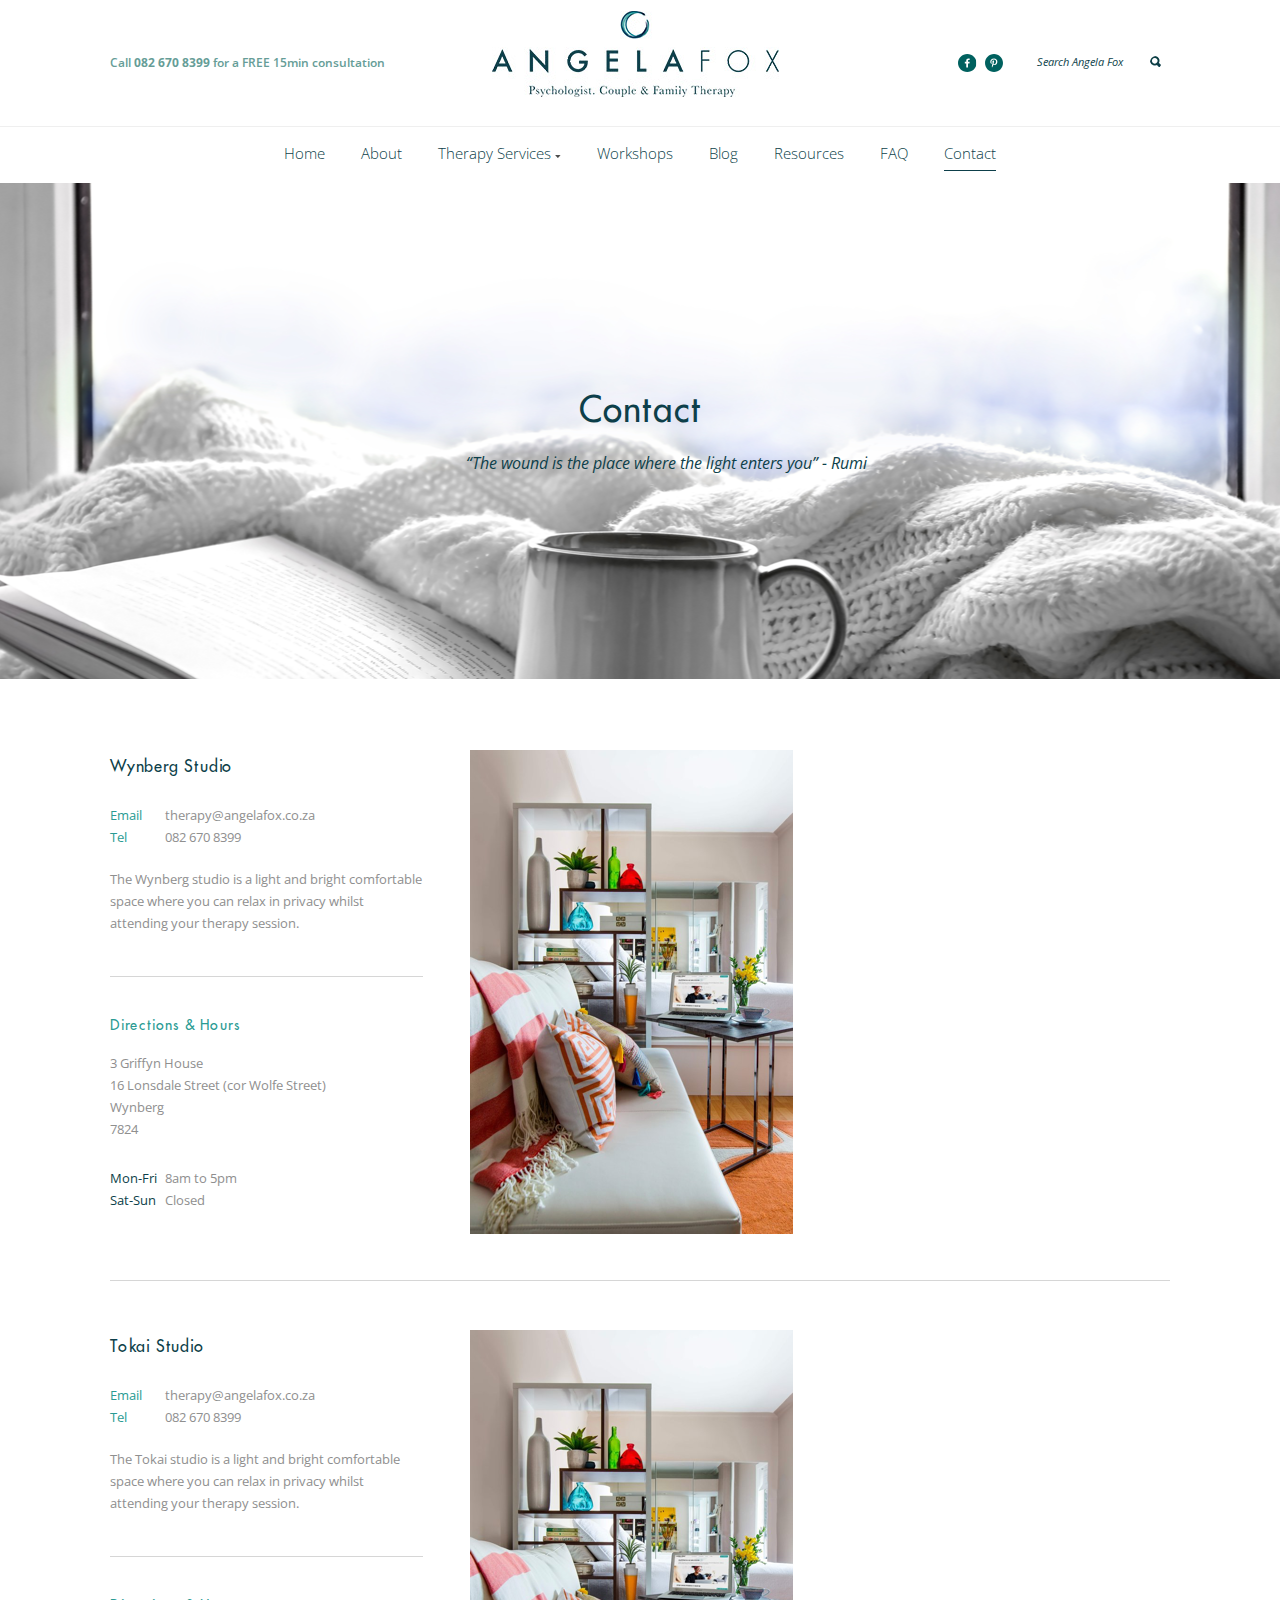
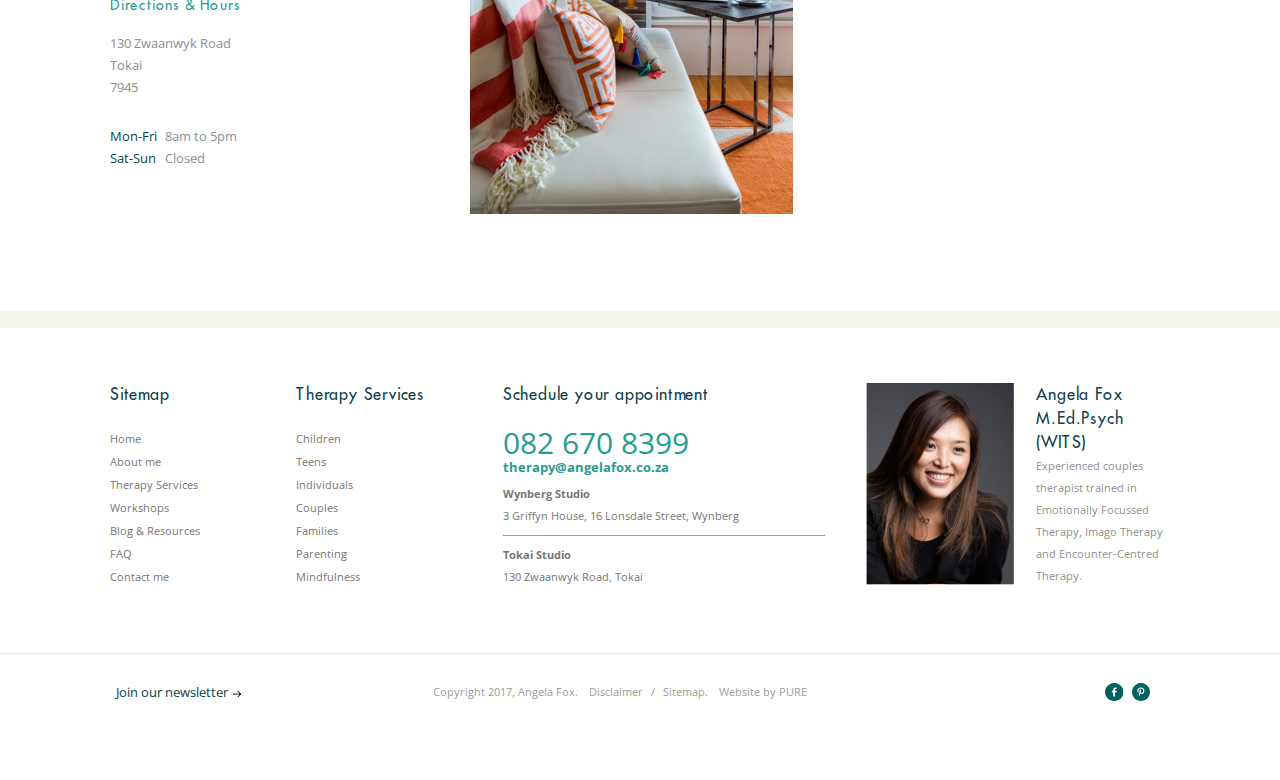
<file: contact.html>
<!DOCTYPE html>
<html>
    <head>
    <meta charset="utf-8">
    <meta name="viewport" content="width=device-width, minimum-scale=1.0, maximum-scale=1.0, initial-scale=1.0, user-scalable=no">
    <meta name="format-detection" content="telephone=no">
    <title>Angela Fox | Contact</title>

    <link rel="icon" href="favicon.png" type="image/png">
    <link href="https://fonts.googleapis.com/css?family=Open+Sans:300,400,400i,600,600i,700" rel="stylesheet">
    <link type="text/css" rel="stylesheet" href="css/flexslider.css">
    <link type="text/css" rel="stylesheet" href="css/style.css">

    <script type="text/javascript" src="scripts/jquery-1.12.4.min.js"></script>
    <script type="text/javascript" src="scripts/jquery.flexslider.js"></script>
    <script type="text/javascript" src="scripts/common-scripts.js"></script>

    </head>

    <body>
        <div class="main-wrap">
           <!-- Begin main content section 
           ================================= -->
            <header class="header-wrap">
                <div class="logo-wrap common-wrap clear">
                    <div class="call-action action-text blue-deep">Call <a href="tel:0826708399" class="blue-deep">082 670 8399</a> for a FREE 15min consultation</div>
                    <div class="main-logo">
                        <div class="logo">
                            <a href="index.html"><img src="images/main-logo.png" alt="#" class="desktop"><img src="images/mobi-logo.png" alt="#" class="mobi"></a>
                        </div>
                    </div>
                    <div class="top-social-wrap desktop">
                        <div class="top-social-info">
                            <div class="social-icon">
                                <a href="#" class="social facebook"></a>
                                <a href="#" class="social pinterest"></a>
                            </div>
                            <div class="search-wrap">
                                <form action="#" method="post">
                                    <div class="search-bar">
                                        <input type="text" value="Search Angela Fox">
                                        <input type="submit">
                                    </div>
                                </form>
                            </div>
                        </div>
                    </div>
                    <div class="phone-nav-wrap mobi">
                        <div class="phone-nav">
                            <div class="nav-icon">
                                <div></div>
                                <div></div>
                                <div></div>
                            </div>
                            <span class="blue-dark">Contactpage</span>
                        </div>
                        <div class="social-right">
                            <a href="#"><img src="images/cell-icon.png" alt="#"></a>
                            <a href="#"><img src="images/message-icon.png" alt="#"></a>
                        </div>
                    </div>
                </div>
                <div class="main-manu-wrap">
                    <div class="common-wrap clear">
                        <nav class="main-nav">
                            <ul>
                                <li><a href="index.html">Home</a></li>
                                <li><a href="biography.html">About</a></li>
                                <li><a href="service-dashboard.html">Therapy Services</a>
                                    <ul>
                                        <li><a href="single-service.html">single-service</a></li>
                                        <li><a href="#">service</a></li>
                                        <li><a href="#">single</a></li>
                                    </ul>
                                </li>
                                <li><a href="workshops.html">Workshops</a></li>
                                <li><a href="blog-and-resources.html">Blog</a></li>
                                <li><a href="#">Resources</a></li>
                                <li><a href="FAQ.html">FAQ</a></li>
                                <li class="current-menu-item"><a href="contact.html">Contact</a></li>
                            </ul>
                        </nav>
                    </div>
                </div>
            </header>
            <!-- //End header section -->
            
            <!-- Begin main content section 
            ================================== -->
            <section class="main-content-section contact-content">
                <section class="hero-section">
                    <div class="hero-inner" style="background-image: url(images/496798036-copy-4.png);">
                        <div class="hero-content">
                            <div class="common-wrap clear">
                                <h2 class="blue-dark">Contact</h2>
                                <cite class="blue-dark">“The wound is the place where the light enters you” - Rumi</cite>
                            </div>
                        </div>
                    </div>
                </section>
                <section class="content-text-details">
                   <div class="common-wrap clear">
                      <div class="contact-info-area">
                          <div class="aside-wrap">
                              <div class="aside-details">
                                  <h5 class="blue-dark">Wynberg Studio</h5>
                                  <div class="aside-info">
                                      <div><span class="green-light">Email</span><a href="mailto:therapy@angelafox.co.za" class="gray-dark">therapy@angelafox.co.za</a></div>
                                      <div><span  class="green-light">Tel</span><a href="tel:0826708399" class="gray-dark">082 670 8399</a></div>
                                      <p>The Wynberg studio is a light and bright comfortable space where you can relax in privacy whilst attending your therapy session.</p>
                                  </div>
                              </div>
                              <div class="aside-details">
                                  <div class="aside-info">
                                      <h6 class="green-light">Directions &amp; Hours</h6>
                                      <address>
                                          3 Griffyn House<br>
                                          16 Lonsdale Street (cor Wolfe Street)<br>
                                          Wynberg<br>
                                          7824
                                      </address>
                                      <div><span class="blue-dark">Mon-Fri</span>8am to 5pm</div>
                                      <div><span  class="blue-dark">Sat-Sun</span>Closed</div>
                                  </div>
                              </div>
                          </div>
                          <div class="contact-map-and-thumb">
                              <div class="contact-thumb"><img src="images/Bright-Studio-Apartment.png" alt="#"></div>
                              <div class="map-image"><iframe src="https://www.google.com/maps/embed?pb=!1m18!1m12!1m3!1d3307.358918996105!2d18.46004991570568!3d-34.00899688061759!2m3!1f0!2f0!3f0!3m2!1i1024!2i768!4f13.1!3m3!1m2!1s0x1dcc42f06268e5a9%3A0x52ff1f7507dbb3c2!2sWolfe+St+%26+Lonsdale+St%2C+Wynberg%2C+Cape+Town%2C+7800%2C+South+Africa!5e0!3m2!1sen!2sbd!4v1503730814767" frameborder="0" style="border:0" allowfullscreen></iframe></div>
                          </div>
                      </div>
                      <div class="contact-info-area">
                          <div class="aside-wrap">
                              <div class="aside-details">
                                  <h5 class="blue-dark">Tokai Studio</h5>
                                  <div class="aside-info">
                                      <div><span class="green-light">Email</span><a href="mailto:therapy@angelafox.co.za" class="gray-dark">therapy@angelafox.co.za</a></div>
                                      <div><span  class="green-light">Tel</span><a href="tel:0826708399" class="gray-dark">082 670 8399</a></div>
                                      <p>The Tokai studio is a light and bright comfortable space where you can relax in privacy whilst attending your therapy session.</p>
                                  </div>
                              </div>
                            <div class="aside-details">
                                  <div class="aside-info">
                                      <h6 class="green-light">Directions &amp; Hours</h6>
                                      <address>
                                          130 Zwaanwyk Road<br>
                                          Tokai<br>
                                          7945
                                      </address>
                                      <div><span class="blue-dark">Mon-Fri</span>8am to 5pm</div>
                                      <div><span  class="blue-dark">Sat-Sun</span>Closed</div>
                                  </div>
                              </div>
                          </div>
                          <div class="contact-map-and-thumb">
                              <div class="contact-thumb"><img src="images/Bright-Studio-Apartment.png" alt="#"></div>
                              <div class="map-image"><iframe src="https://www.google.com/maps/embed?pb=!1m18!1m12!1m3!1d3304.9560852749737!2d18.41000131570693!3d-34.070639980600944!2m3!1f0!2f0!3f0!3m2!1i1024!2i768!4f13.1!3m3!1m2!1s0x1dcc6a1c52d97cef%3A0xa44070fece292079!2s130+Zwaanswyk+Rd%2C+Steenberg+Estate%2C+Cape+Town%2C+7945%2C+South+Africa!5e0!3m2!1sen!2sbd!4v1503730520488"  frameborder="0" style="border:0" allowfullscreen></iframe></div>
                          </div>
                      </div>
                   </div>
               </section>
            </section>
            <!-- //End main content section -->
            
            <!-- Begin footer section 
            ============================ -->
            <section class="footer-section">
                <div class="footer-top">
                    <div class="common-wrap clear">
                        <div class="footer-widget">
                            <h5 class="blue-dark">Sitemap</h5>
                            <ul>
                                <li><a href="index.html">Home</a></li>
                                <li><a href="biography.html"> About me</a></li>
                                <li><a href="service-dashboard.html">Therapy Services</a></li>
                                <li><a href="workshops.html">Workshops</a></li>
                                <li><a href="blog-and-resources.html">Blog &amp; Resources</a></li>
                                <li><a href="FAQ.html">FAQ</a></li>
                                <li><a href="contact.html">Contact me</a></li>
                            </ul>
                        </div>
                        <div class="footer-widget">
                            <h5 class="blue-dark">Therapy Services</h5>
                            <ul>
                                <li><a href="#">Children</a></li>
                                <li><a href="#">Teens</a></li>
                                <li><a href="#">Individuals</a></li>
                                <li><a href="#"> Couples</a></li>
                                <li><a href="#"> Families</a></li>
                                <li><a href="#"> Parenting</a></li>
                                <li><a href="#"> Mindfulness</a></li>
                            </ul>
                        </div>
                        <div class="footer-widget">
                            <h5 class="blue-dark">Schedule your appointment</h5>
                            <div class="call-action">
                                <h3><a href="tel:082 670 8399" class="green-light">082 670 8399</a></h3>
                                <a href="mailto:therapy@angelafox.co.za" class="green-light">therapy@angelafox.co.za</a>
                            </div>
                            <div class="studio-info small-text gray-bold">
                                <span >Wynberg Studio </span>
                                <dfn>3 Griffyn House, 16 Lonsdale Street, Wynberg</dfn>
                            </div>
                            <div class="studio-info small-text gray-bold">
                                <span >Tokai Studio</span>
                                <dfn>130 Zwaanwyk Road, Tokai</dfn>
                            </div>
                        </div>
                        <div class="footer-widget">
                            <div class="author-thumb"><img src="images/6844.original-5848-copy.png" alt="#"></div>
                            <div class="author-info">
                                <h5 class="blue-dark">Angela Fox<span>M.Ed.Psych (WITS)</span></h5>
                                <p class="small-text">Experienced couples therapist trained in Emotionally Focussed Therapy, Imago Therapy  and Encounter-Centred Therapy. </p>
                            </div>
                        </div>
                    </div>
                </div>
                <div class="footer-lower">
                    <div class="common-wrap clear">
                        <div class="lower-widget">
                            <div class="social-icon">
                                <a href="#" class="social facebook"></a>
                                <a href="#" class="social pinterest"></a>
                            </div>
                        </div>
                        <div class="lower-widget"><a href="#" class="blue-dark">Join our newsletter</a></div>
                        <div class="lower-widget">
                            <div class="copyright gray-deep">Copyright 2017, Angela Fox. <a href="#" class="gray-deep">Disclaimer</a>/<a href="#" class="gray-deep">Sitemap.</a>   Website by PURE</div>
                        </div>
                    </div>
                </div>
            </section>
        </div>

    </body>
	
</html>
</file>
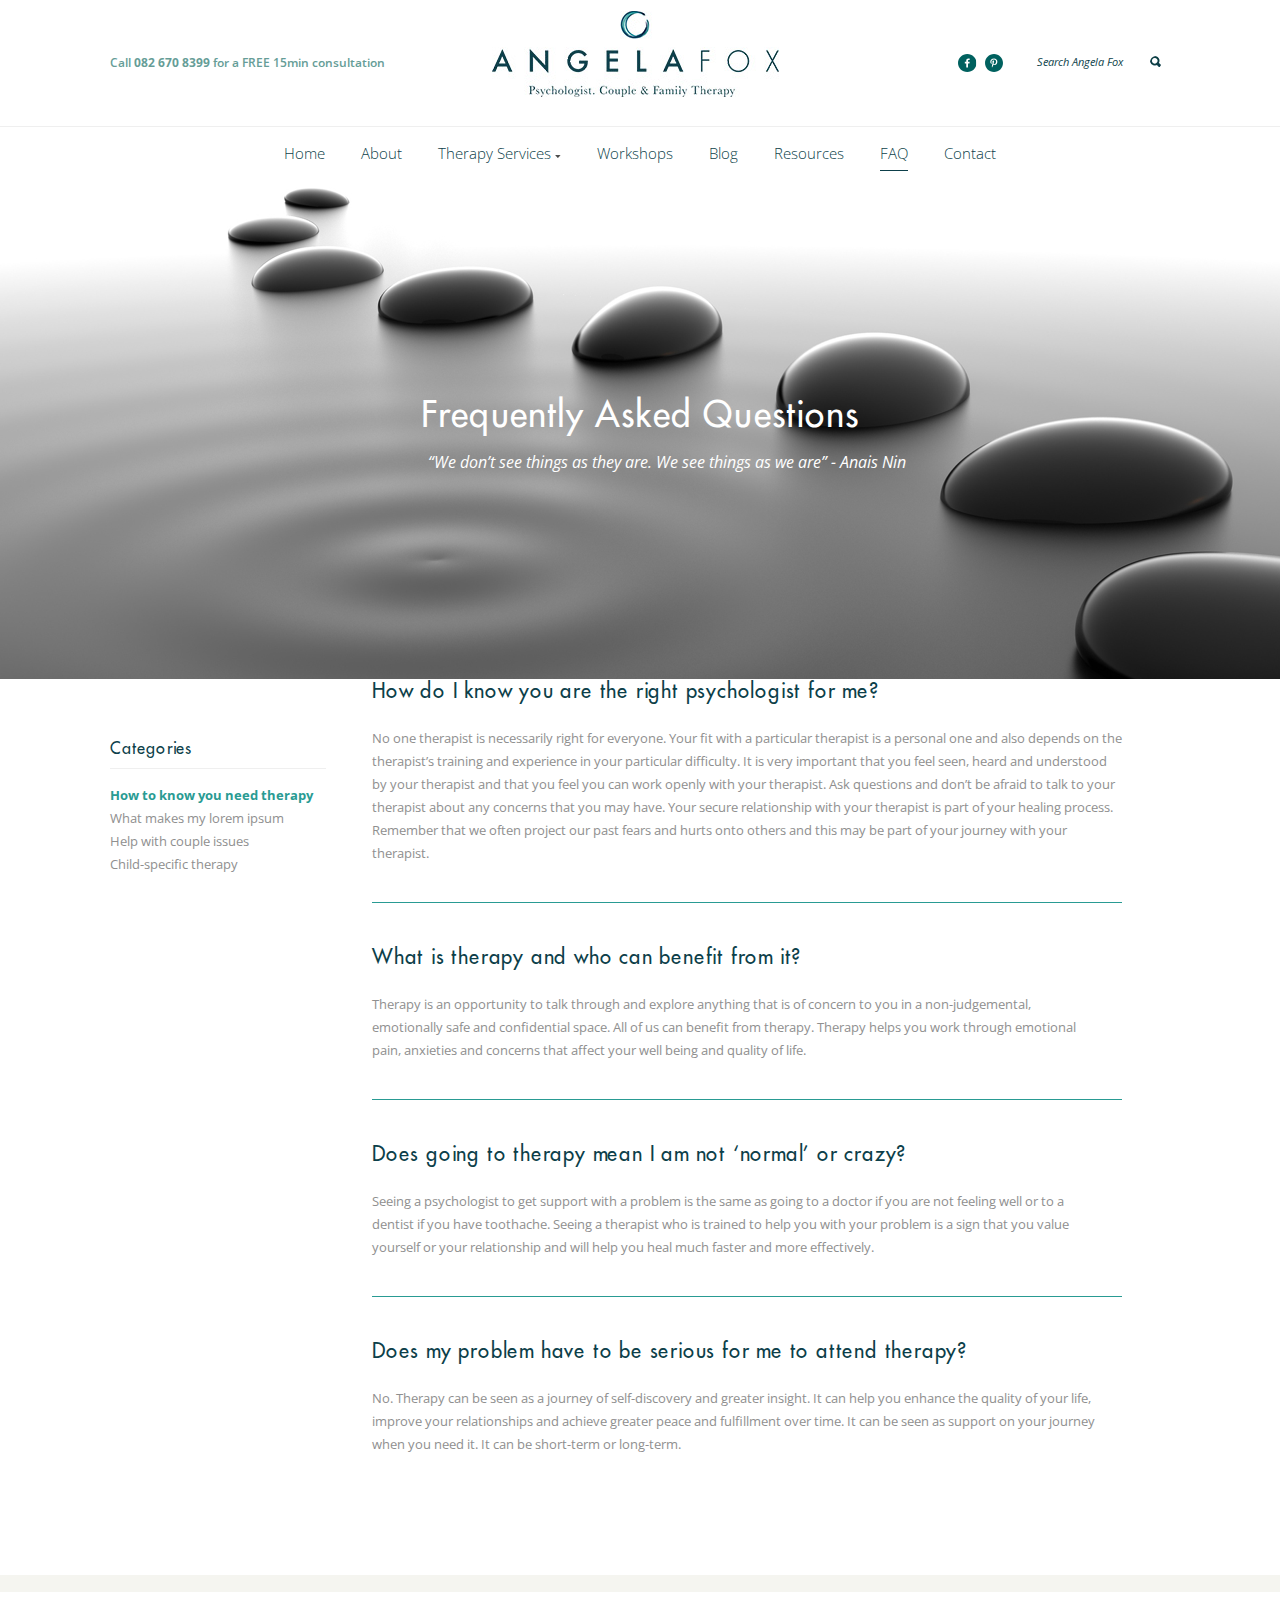
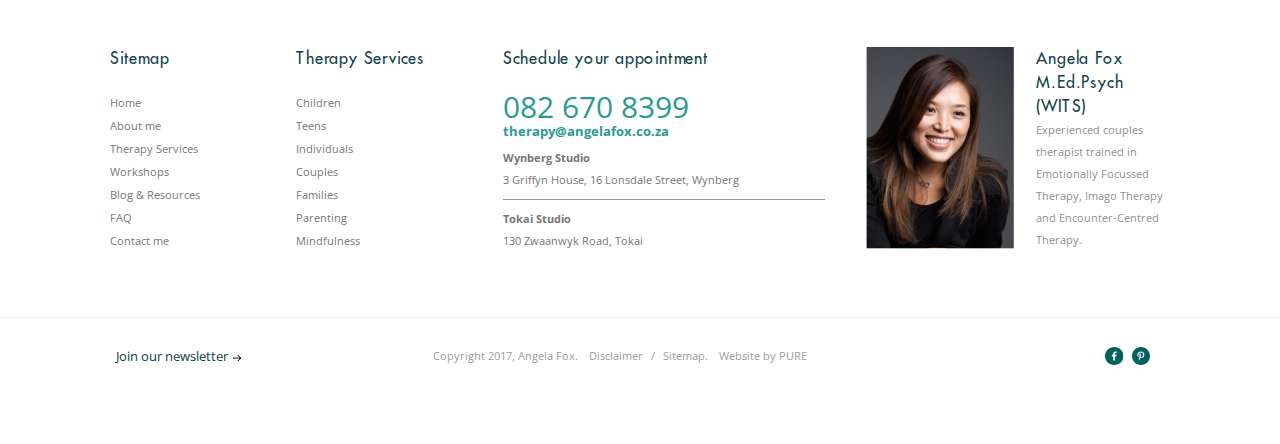
<file: FAQ.html>
<!DOCTYPE html>
<html>
    <head>
    <meta charset="utf-8">
    <meta name="viewport" content="width=device-width, minimum-scale=1.0, maximum-scale=1.0, initial-scale=1.0, user-scalable=no">
    <meta name="format-detection" content="telephone=no">
    <title>Angela Fox | FAQ</title>

    <link rel="icon" href="favicon.png" type="image/png">
    <link href="https://fonts.googleapis.com/css?family=Open+Sans:300,400,400i,600,600i,700" rel="stylesheet">
    <link type="text/css" rel="stylesheet" href="css/flexslider.css">
    <link type="text/css" rel="stylesheet" href="css/style.css">

    <script type="text/javascript" src="scripts/jquery-1.12.4.min.js"></script>
    <script type="text/javascript" src="scripts/jquery.flexslider.js"></script>
    <script type="text/javascript" src="scripts/common-scripts.js"></script>

    </head>

    <body>
        <div class="main-wrap">
            <!-- Begin header section 
            =========================== -->
            <header class="header-wrap">
                <div class="logo-wrap common-wrap clear">
                    <div class="call-action action-text blue-deep">Call <a href="tel:0826708399" class="blue-deep">082 670 8399</a> for a FREE 15min consultation</div>
                    <div class="main-logo">
                        <div class="logo">
                            <a href="index.html"><img src="images/main-logo.png" alt="#" class="desktop"><img src="images/mobi-logo.png" alt="#" class="mobi"></a>
                        </div>
                    </div>
                    <div class="top-social-wrap desktop">
                        <div class="top-social-info">
                            <div class="social-icon">
                                <a href="#" class="social facebook"></a>
                                <a href="#" class="social pinterest"></a>
                            </div>
                            <div class="search-wrap">
                                <form action="#" method="post">
                                    <div class="search-bar">
                                        <input type="text" value="Search Angela Fox">
                                        <input type="submit">
                                    </div>
                                </form>
                            </div>
                        </div>
                    </div>
                    <div class="phone-nav-wrap mobi">
                        <div class="phone-nav">
                            <div class="nav-icon">
                                <div></div>
                                <div></div>
                                <div></div>
                            </div>
                            <span class="blue-dark">FAQpage</span>
                        </div>
                        <div class="social-right">
                            <a href="#"><img src="images/cell-icon.png" alt="#"></a>
                            <a href="#"><img src="images/message-icon.png" alt="#"></a>
                        </div>
                    </div>
                </div>
                <div class="main-manu-wrap">
                    <div class="common-wrap clear">
                        <nav class="main-nav">
                            <ul>
                                <li><a href="index.html">Home</a></li>
                                <li><a href="biography.html">About</a></li>
                                <li><a href="service-dashboard.html">Therapy Services</a>
                                    <ul>
                                        <li><a href="single-service.html">single-service</a></li>
                                        <li><a href="#">service</a></li>
                                        <li><a href="#">single</a></li>
                                    </ul>
                                </li>
                                <li><a href="workshops.html">Workshops</a></li>
                                <li><a href="blog-and-resources.html">Blog</a></li>
                                <li><a href="#">Resources</a></li>
                                <li class="current-menu-item"><a href="FAQ.html">FAQ</a></li>
                                <li><a href="contact.html">Contact</a></li>
                            </ul>
                        </nav>
                    </div>
                </div>
            </header>
            <!-- //End header section -->
            
            <!-- Begin main content section 
            ================================= -->
            <section class="main-content-section faq-content">
                <section class="hero-section">
                    <div class="hero-inner" style="background-image: url(images/496798036-copy-3.png);">
                        <div class="hero-content">
                            <div class="common-wrap clear">
                                <h2 class="white">Frequently Asked Questions</h2>
                                <cite class="white">“We don’t see things as they are. We see things as we are” - Anais Nin</cite>
                            </div>
                        </div>
                    </div>
                </section>
                <section class="content-text-details">
                   <div class="common-wrap clear">
                       <div class="aside-wrap">
                           <h5 class="blue-dark">Categories</h5>
                           <div class="aside-nav">
                               <ul>
                                   <li class="active"><a href="#">How to know you need therapy</a></li>
                                   <li><a href="#">What makes my lorem ipsum</a></li>
                                   <li><a href="#">Help with couple issues</a></li>
                                   <li><a href="#">Child-specific therapy</a></li>
                               </ul>
                           </div>
                       </div>
                       <div class="resources-content-wrap faq-content-details">
                           <div class="accordion-row">
                               <h4 class="blue-dark">How do I know you are the right psychologist for me?</h4>
                               <p>No one therapist is necessarily right for everyone. Your fit with a particular therapist is a personal one and also depends on the therapist’s training and experience in your particular difficulty. It is very important that you feel seen, heard and understood by your therapist and that you feel you can work openly with your therapist. Ask questions and don’t be afraid to talk to your therapist about any concerns that you may have. Your secure relationship with your therapist is part of your healing process. Remember that we often project our past fears and hurts onto others and this may be part of
                                   your journey with your therapist.</p>
                           </div>
                           <div class="accordion-row">
                               <h4 class="blue-dark">What is therapy and who can benefit from it?</h4>
                               <p>Therapy is an opportunity to talk through and explore anything that is of concern to you in a non-judgemental, emotionally safe and confidential space. All of us can benefit from therapy. Therapy helps you work through emotional pain, anxieties and concerns that affect your well being and quality of life.</p>
                           </div>
                           <div class="accordion-row">
                               <h4 class="blue-dark">Does going to therapy mean I am not ‘normal’ or crazy?</h4>
                               <p>Seeing a psychologist to get support with a problem is the same as going to a doctor if you are not feeling well or to a dentist if you have toothache. Seeing a therapist who is trained to help you with your problem is a sign that you value yourself or your relationship and will help you heal much faster and more effectively.</p>
                           </div>
                           <div class="accordion-row">
                               <h4 class="blue-dark">Does my problem have to be serious for me to attend therapy?</h4>
                               <p>No. Therapy can be seen as a journey of self-discovery and greater insight. It can help you enhance the quality of your life, improve your relationships and achieve greater peace and fulfillment over time. It can be seen as support on your journey when you need it. It can be short-term or long-term.</p>
                           </div>
                       </div>
                   </div>
               </section>
            </section>
            <!-- //End main content section -->
            
            <!-- Begin footer section 
            ============================ -->
            <section class="footer-section">
                <div class="footer-top">
                    <div class="common-wrap clear">
                        <div class="footer-widget">
                            <h5 class="blue-dark">Sitemap</h5>
                            <ul>
                                <li><a href="index.html">Home</a></li>
                                <li><a href="biography.html"> About me</a></li>
                                <li><a href="service-dashboard.html">Therapy Services</a></li>
                                <li><a href="workshops.html">Workshops</a></li>
                                <li><a href="blog-and-resources.html">Blog &amp; Resources</a></li>
                                <li><a href="FAQ.html">FAQ</a></li>
                                <li><a href="contact.html">Contact me</a></li>
                            </ul>
                        </div>
                        <div class="footer-widget">
                            <h5 class="blue-dark">Therapy Services</h5>
                            <ul>
                                <li><a href="#">Children</a></li>
                                <li><a href="#">Teens</a></li>
                                <li><a href="#">Individuals</a></li>
                                <li><a href="#"> Couples</a></li>
                                <li><a href="#"> Families</a></li>
                                <li><a href="#"> Parenting</a></li>
                                <li><a href="#"> Mindfulness</a></li>
                            </ul>
                        </div>
                        <div class="footer-widget">
                            <h5 class="blue-dark">Schedule your appointment</h5>
                            <div class="call-action">
                                <h3><a href="tel:082 670 8399" class="green-light">082 670 8399</a></h3>
                                <a href="mailto:therapy@angelafox.co.za" class="green-light">therapy@angelafox.co.za</a>
                            </div>
                            <div class="studio-info small-text gray-bold">
                                <span >Wynberg Studio </span>
                                <dfn>3 Griffyn House, 16 Lonsdale Street, Wynberg</dfn>
                            </div>
                            <div class="studio-info small-text gray-bold">
                                <span >Tokai Studio</span>
                                <dfn>130 Zwaanwyk Road, Tokai</dfn>
                            </div>
                        </div>
                        <div class="footer-widget">
                            <div class="author-thumb"><img src="images/6844.original-5848-copy.png" alt="#"></div>
                            <div class="author-info">
                                <h5 class="blue-dark">Angela Fox<span>M.Ed.Psych (WITS)</span></h5>
                                <p class="small-text">Experienced couples therapist trained in Emotionally Focussed Therapy, Imago Therapy  and Encounter-Centred Therapy. </p>
                            </div>
                        </div>
                    </div>
                </div>
                <div class="footer-lower">
                    <div class="common-wrap clear">
                        <div class="lower-widget">
                            <div class="social-icon">
                                <a href="#" class="social facebook"></a>
                                <a href="#" class="social pinterest"></a>
                            </div>
                        </div>
                        <div class="lower-widget"><a href="#" class="blue-dark">Join our newsletter</a></div>
                        <div class="lower-widget">
                            <div class="copyright gray-deep">Copyright 2017, Angela Fox. <a href="#" class="gray-deep">Disclaimer</a>/<a href="#" class="gray-deep">Sitemap.</a>   Website by PURE</div>
                        </div>
                    </div>
                </div>
            </section>
        </div>

    </body>
	
</html>
</file>
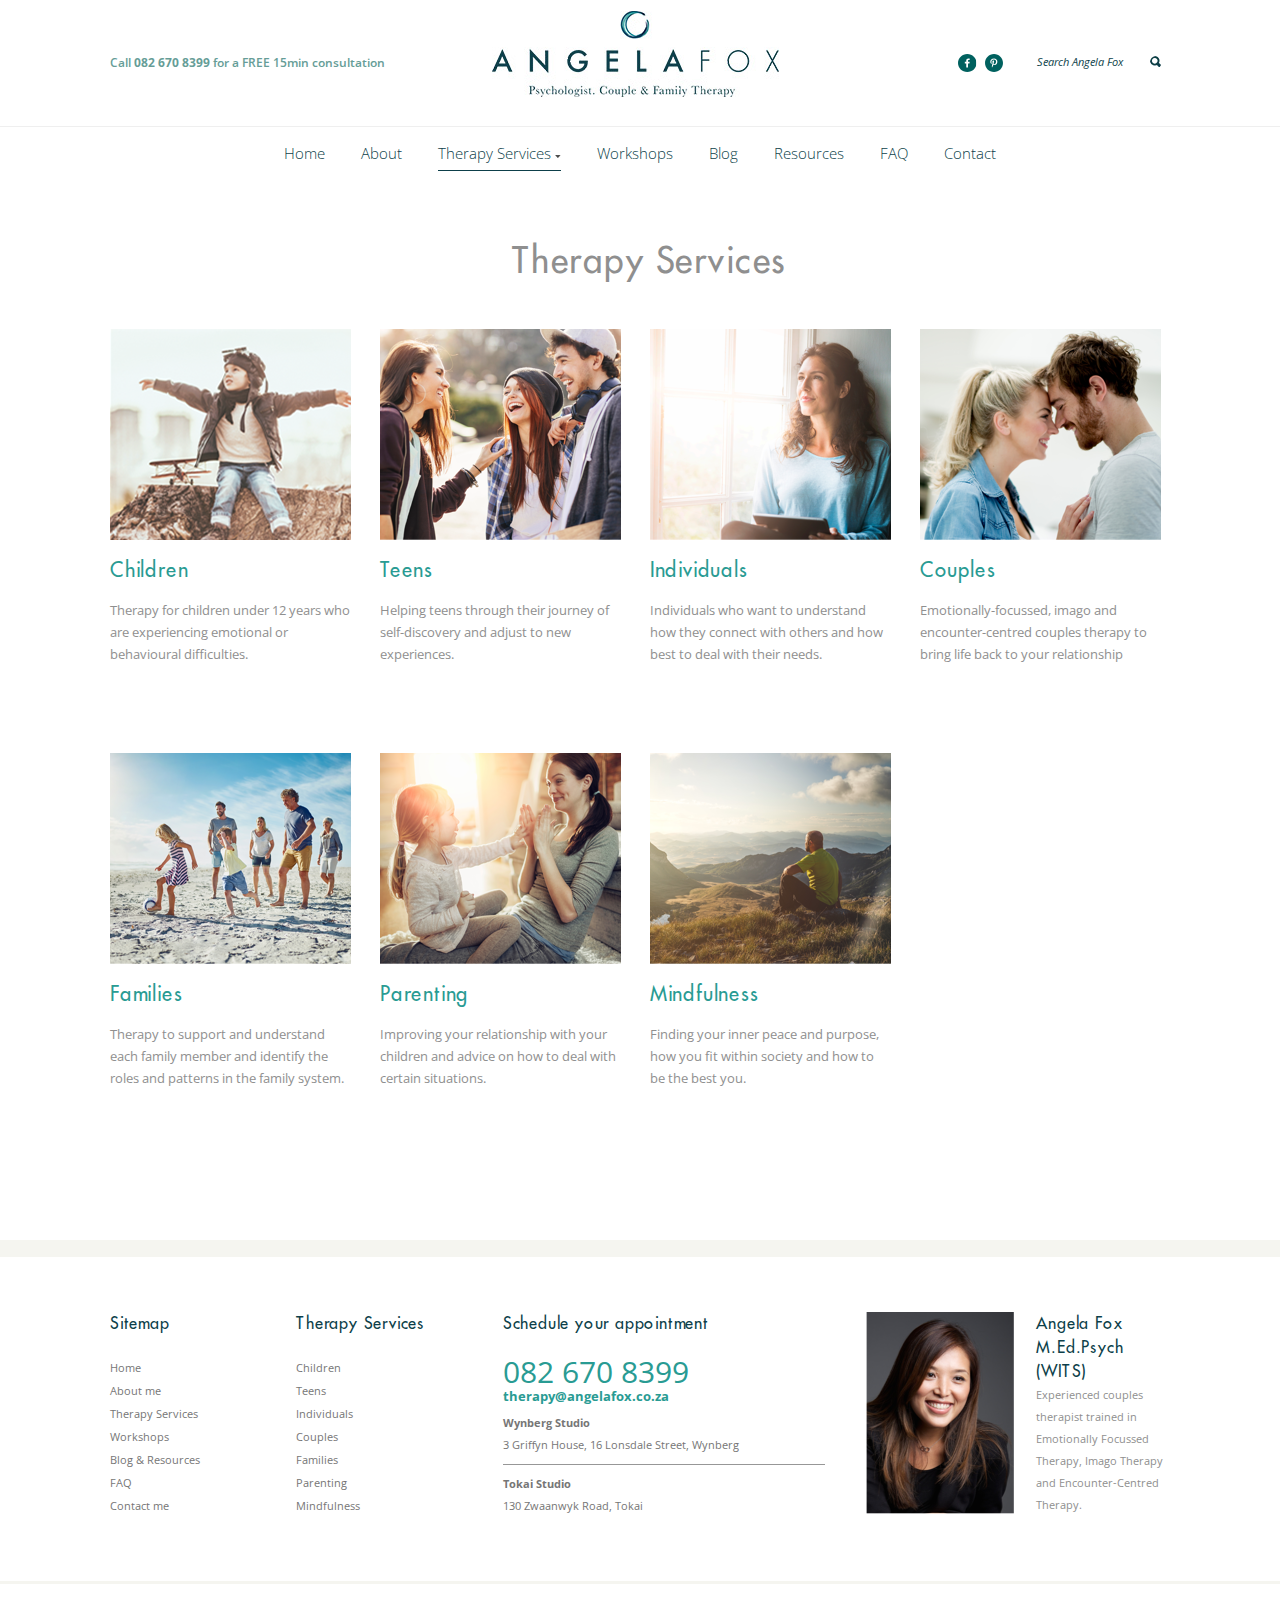
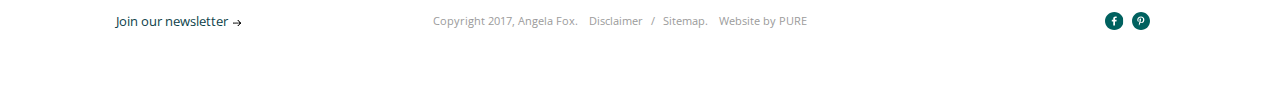
<file: service-dashboard.html>
<!DOCTYPE html>
<html>
    <head>
    <meta charset="utf-8">
    <meta name="viewport" content="width=device-width, minimum-scale=1.0, maximum-scale=1.0, initial-scale=1.0, user-scalable=no">
    <meta name="format-detection" content="telephone=no">
    <title>Angela Fox | Service Dashboard</title>

    <link rel="icon" href="favicon.png" type="image/png">
        <link href="https://fonts.googleapis.com/css?family=Open+Sans:300,400,400i,600,600i,700" rel="stylesheet">
    <link type="text/css" rel="stylesheet" href="css/flexslider.css">
    <link type="text/css" rel="stylesheet" href="css/style.css">

    <script type="text/javascript" src="scripts/jquery-1.12.4.min.js"></script>
    <script type="text/javascript" src="scripts/jquery.flexslider.js"></script>
    <script type="text/javascript" src="scripts/common-scripts.js"></script>

    </head>

    <body>
        <div class="main-wrap">
            <!-- Begin header section 
=========================== -->
            <header class="header-wrap">
                <div class="logo-wrap common-wrap clear">
                    <div class="call-action action-text blue-deep">Call <a href="tel:0826708399" class="blue-deep">082 670 8399</a> for a FREE 15min consultation</div>
                    <div class="main-logo">
                        <div class="logo">
                            <a href="index.html"><img src="images/main-logo.png" alt="#" class="desktop"><img src="images/mobi-logo.png" alt="#" class="mobi"></a>
                        </div>
                    </div>
                    <div class="top-social-wrap desktop">
                        <div class="top-social-info">
                            <div class="social-icon">
                                <a href="#" class="social facebook"></a>
                                <a href="#" class="social pinterest"></a>
                            </div>
                            <div class="search-wrap">
                                <form action="#" method="post">
                                    <div class="search-bar">
                                        <input type="text" value="Search Angela Fox">
                                        <input type="submit">
                                    </div>
                                </form>
                            </div>
                        </div>
                    </div>
                    <div class="phone-nav-wrap mobi">
                        <div class="phone-nav">
                            <div class="nav-icon">
                                <div></div>
                                <div></div>
                                <div></div>
                            </div>
                            <span class="blue-dark">Servicepage</span>
                        </div>
                        <div class="social-right">
                            <a href="#"><img src="images/cell-icon.png" alt="#"></a>
                            <a href="#"><img src="images/message-icon.png" alt="#"></a>
                        </div>
                    </div>
                </div>
                <div class="main-manu-wrap">
                    <div class="common-wrap clear">
                        <nav class="main-nav">
                            <ul>
                                <li><a href="index.html">Home</a></li>
                                <li><a href="biography.html">About</a></li>
                                <li class="current-menu-item"><a href="service-dashboard.html">Therapy Services</a>
                                    <ul>
                                        <li><a href="single-service.html">single-service</a></li>
                                        <li><a href="#">service</a></li>
                                        <li><a href="#">single</a></li>
                                    </ul>
                                </li>
                                <li><a href="workshops.html">Workshops</a></li>
                                <li><a href="blog-and-resources.html">Blog</a></li>
                                <li><a href="#">Resources</a></li>
                                <li><a href="FAQ.html">FAQ</a></li>
                                <li><a href="contact.html">Contact</a></li>
                            </ul>
                        </nav>
                    </div>
                </div>
            </header>
            <!-- //End header section -->
            
            <!-- Begin main content section 
            ================================= -->
            <section class="main-content-section service-dashboard">
                <div class="common-wrap">
                    <div class="therapy-service-details">
                        <h2>Therapy Services</h2>
                        <div class="therapy-service-wrap">
                            <div class="therapy-item">
                                <div class="content-thumb"><img src="images/636653206-copy.png" alt=""></div>
                                <div class="content-text">
                                    <h4 class="green-light">Children</h4>
                                    <p>Therapy for children under 12 years  who are experiencing emotional or behavioural difficulties.</p>
                                </div>
                            </div>
                            <div class="therapy-item">
                                <div class="content-thumb"><img src="images/636653206-copy-3.png" alt=""></div>
                                <div class="content-text">
                                    <h4 class="green-light">Teens</h4>
                                    <p>Helping teens through their journey of self-discovery and adjust to new experiences.</p>
                                </div>
                            </div>
                            <div class="therapy-item">
                                <div class="content-thumb"><img src="images/636653206-copy-5.png" alt=""></div>
                                <div class="content-text">
                                    <h4 class="green-light">Individuals</h4>
                                    <p>Individuals who want to understand how they connect with others and how best to deal with their needs.</p>
                                </div>
                            </div>
                            <div class="therapy-item">
                                <div class="content-thumb"><img src="images/636653206-copy-6.png" alt=""></div>
                                <div class="content-text">
                                    <h4 class="green-light">Couples</h4>
                                    <p>Emotionally-focussed, imago and encounter-centred couples therapy to bring life back to your relationship</p>
                                </div>
                            </div><div class="therapy-item">
                                <div class="content-thumb"><img src="images/636653206-copy-2.png" alt=""></div>
                                <div class="content-text">
                                    <h4 class="green-light">Families</h4>
                                    <p>Therapy to support and understand each family member and identify the roles and patterns in the family system.</p>
                                </div>
                            </div>
                            <div class="therapy-item">
                                <div class="content-thumb"><img src="images/636653206-copy-4.png" alt=""></div>
                                <div class="content-text">
                                    <h4 class="green-light">Parenting</h4>
                                    <p>Improving your relationship with your children and advice on how to deal with certain situations.</p>
                                </div>
                            </div>
                            <div class="therapy-item">
                                <div class="content-thumb"><img src="images/636653206-copy-12.png" alt=""></div>
                                <div class="content-text">
                                    <h4 class="green-light">Mindfulness</h4>
                                    <p>Finding your inner peace and purpose, how you fit within society and how to be the best you.</p>
                                </div>
                            </div>
                        </div>
                    </div>
                </div>
            </section>
            <!-- //End main content section -->
            
            <!-- Begin footer section 
            =========================== -->
            <section class="footer-section">
                <div class="footer-top">
                    <div class="common-wrap clear">
                        <div class="footer-widget">
                            <h5 class="blue-dark">Sitemap</h5>
                            <ul>
                                <li><a href="index.html">Home</a></li>
                                <li><a href="biography.html"> About me</a></li>
                                <li><a href="service-dashboard.html">Therapy Services</a></li>
                                <li><a href="workshops.html">Workshops</a></li>
                                <li><a href="blog-and-resources.html">Blog &amp; Resources</a></li>
                                <li><a href="FAQ.html">FAQ</a></li>
                                <li><a href="contact.html">Contact me</a></li>
                            </ul>
                        </div>
                        <div class="footer-widget">
                            <h5 class="blue-dark">Therapy Services</h5>
                            <ul>
                                <li><a href="#">Children</a></li>
                                <li><a href="#">Teens</a></li>
                                <li><a href="#">Individuals</a></li>
                                <li><a href="#"> Couples</a></li>
                                <li><a href="#"> Families</a></li>
                                <li><a href="#"> Parenting</a></li>
                                <li><a href="#"> Mindfulness</a></li>
                            </ul>
                        </div>
                        <div class="footer-widget">
                            <h5 class="blue-dark">Schedule your appointment</h5>
                            <div class="call-action">
                                <h3><a href="tel:082 670 8399" class="green-light">082 670 8399</a></h3>
                                <a href="mailto:therapy@angelafox.co.za" class="green-light">therapy@angelafox.co.za</a>
                            </div>
                            <div class="studio-info small-text gray-bold">
                                <span >Wynberg Studio </span>
                                <dfn>3 Griffyn House, 16 Lonsdale Street, Wynberg</dfn>
                            </div>
                            <div class="studio-info small-text gray-bold">
                                <span >Tokai Studio</span>
                                <dfn>130 Zwaanwyk Road, Tokai</dfn>
                            </div>
                        </div>
                        <div class="footer-widget">
                            <div class="author-thumb"><img src="images/6844.original-5848-copy.png" alt="#"></div>
                            <div class="author-info">
                                <h5 class="blue-dark">Angela Fox<span>M.Ed.Psych (WITS)</span></h5>
                                <p class="small-text">Experienced couples therapist trained in Emotionally Focussed Therapy, Imago Therapy  and Encounter-Centred Therapy. </p>
                            </div>
                        </div>
                    </div>
                </div>
                <div class="footer-lower">
                    <div class="common-wrap clear">
                        <div class="lower-widget">
                            <div class="social-icon">
                                <a href="#" class="social facebook"></a>
                                <a href="#" class="social pinterest"></a>
                            </div>
                        </div>
                        <div class="lower-widget"><a href="#" class="blue-dark">Join our newsletter</a></div>
                        <div class="lower-widget">
                            <div class="copyright gray-deep">Copyright 2017, Angela Fox. <a href="#" class="gray-deep">Disclaimer</a>/<a href="#" class="gray-deep">Sitemap.</a>   Website by PURE</div>
                        </div>
                    </div>
                </div>
            </section>
        </div>

    </body>
	
</html>
</file>
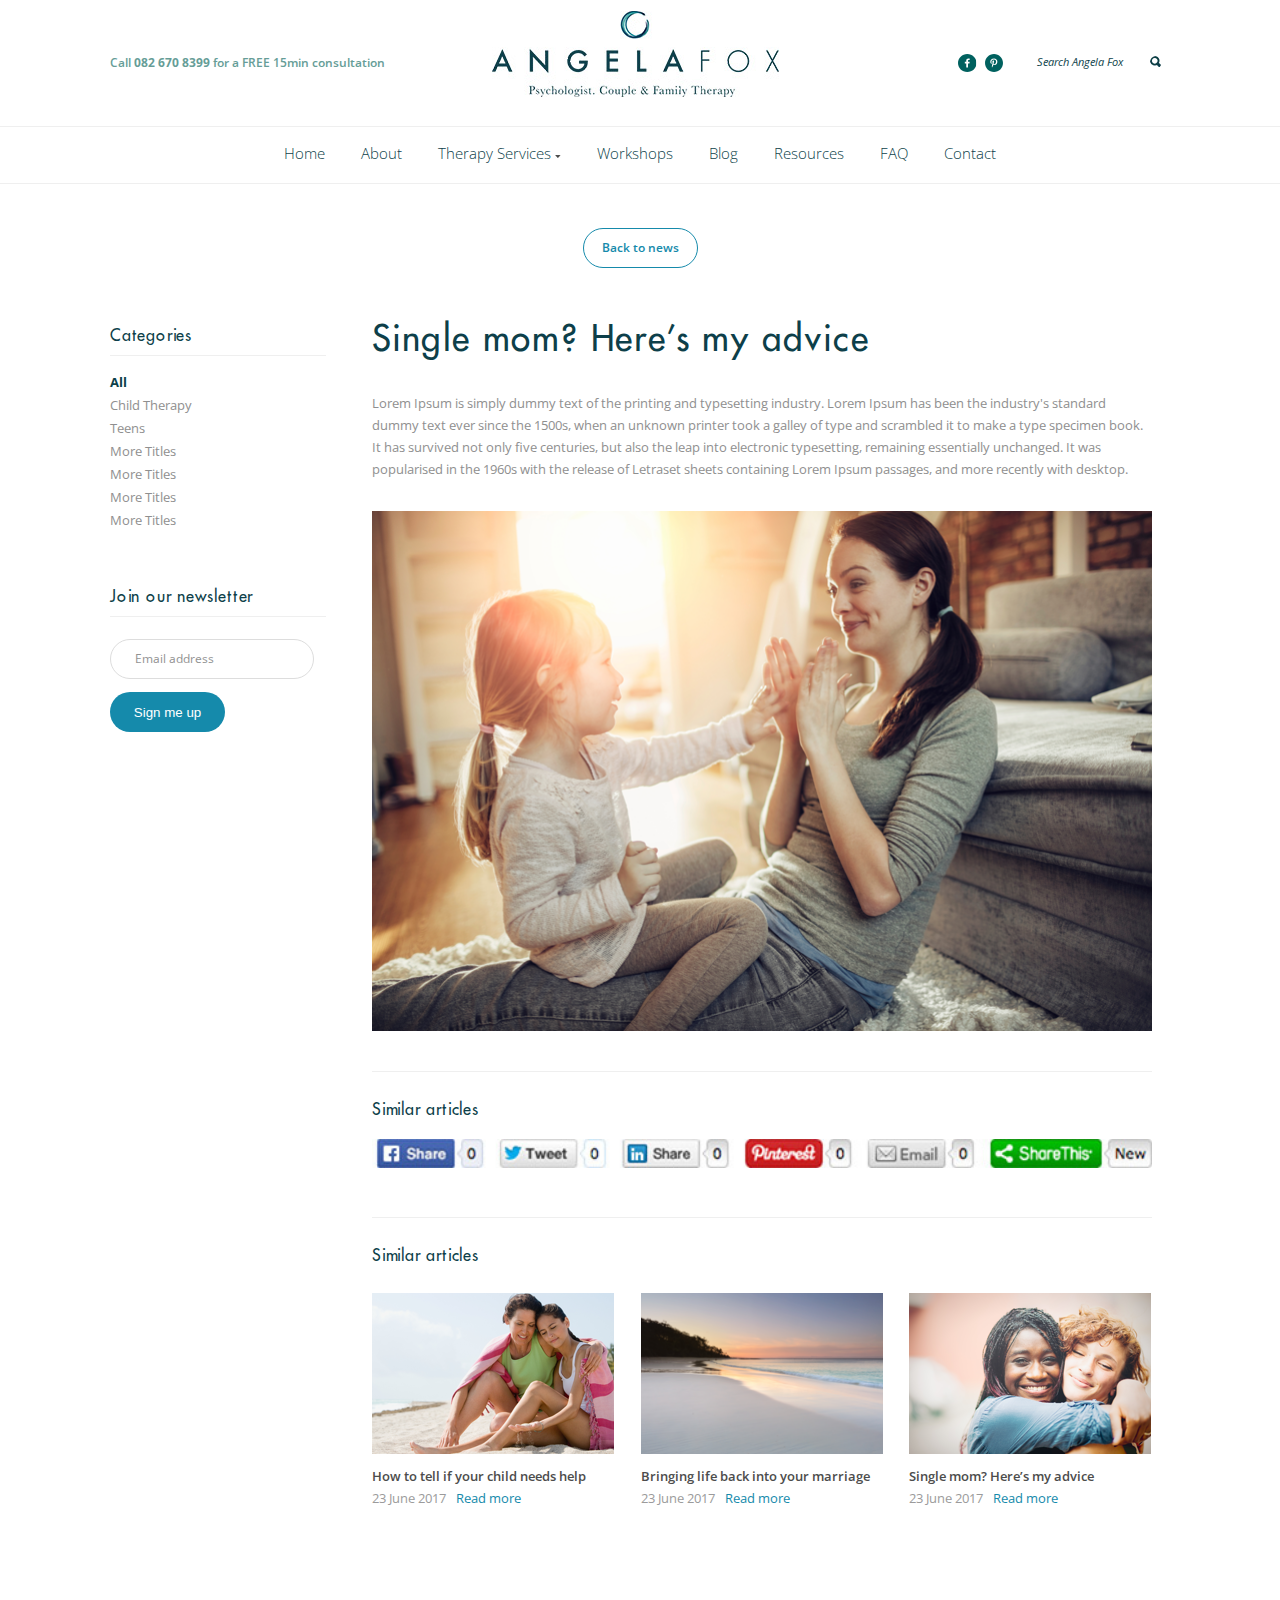
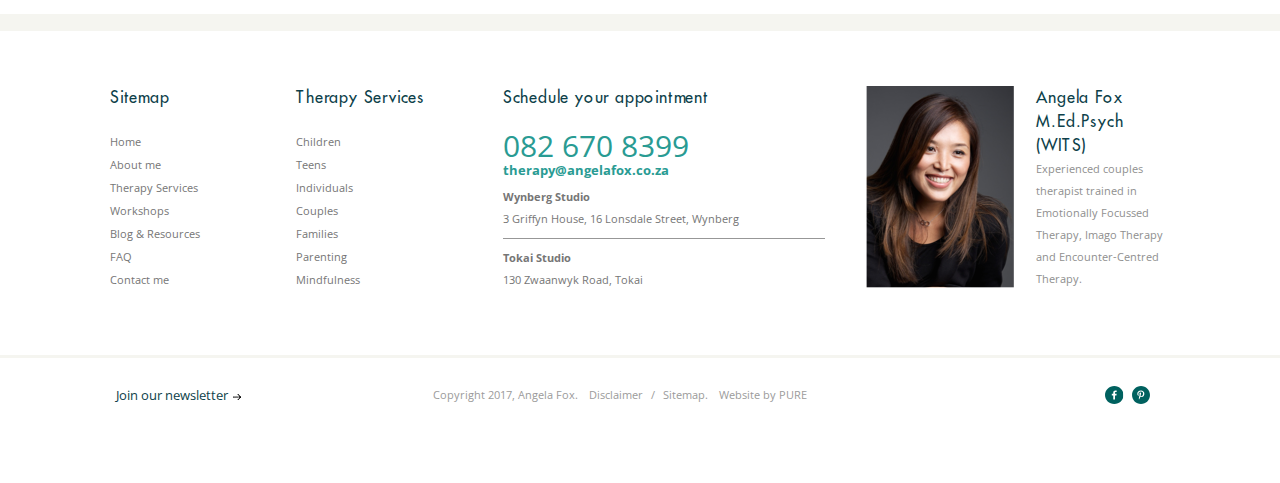
<file: single-article.html>
<!DOCTYPE html>
<html>
    <head>
    <meta charset="utf-8">
    <meta name="viewport" content="width=device-width, minimum-scale=1.0, maximum-scale=1.0, initial-scale=1.0, user-scalable=no">
    <meta name="format-detection" content="telephone=no">
    <title>Angela Fox | Single Article</title>

    <link rel="icon" href="favicon.png" type="image/png">
    <link href="https://fonts.googleapis.com/css?family=Open+Sans:300,400,400i,600,600i,700" rel="stylesheet">
    <link type="text/css" rel="stylesheet" href="css/flexslider.css">
    <link type="text/css" rel="stylesheet" href="css/style.css">

    <script type="text/javascript" src="scripts/jquery-1.12.4.min.js"></script>
    <script type="text/javascript" src="scripts/jquery.flexslider.js"></script>
    <script type="text/javascript" src="scripts/common-scripts.js"></script>

    </head>

    <body>
        <div class="main-wrap">
            <!-- Begin header section 
            =========================== -->
            <header class="header-wrap">
                <div class="logo-wrap common-wrap clear">
                    <div class="call-action action-text blue-deep">Call <a href="tel:0826708399" class="blue-deep">082 670 8399</a> for a FREE 15min consultation</div>
                    <div class="main-logo">
                        <div class="logo">
                            <a href="index.html"><img src="images/main-logo.png" alt="#" class="desktop"><img src="images/mobi-logo.png" alt="#" class="mobi"></a>
                        </div>
                    </div>
                    <div class="top-social-wrap desktop">
                        <div class="top-social-info">
                            <div class="social-icon">
                                <a href="#" class="social facebook"></a>
                                <a href="#" class="social pinterest"></a>
                            </div>
                            <div class="search-wrap">
                                <form action="#" method="post">
                                    <div class="search-bar">
                                        <input type="text" value="Search Angela Fox">
                                        <input type="submit">
                                    </div>
                                </form>
                            </div>
                        </div>
                    </div>
                    <div class="phone-nav-wrap mobi">
                        <div class="phone-nav">
                            <div class="nav-icon">
                                <div></div>
                                <div></div>
                                <div></div>
                            </div>
                            <span class="blue-dark">Single Articlepage</span>
                        </div>
                        <div class="social-right">
                            <a href="#"><img src="images/cell-icon.png" alt="#"></a>
                            <a href="#"><img src="images/message-icon.png" alt="#"></a>
                        </div>
                    </div>
                </div>
                <div class="main-manu-wrap">
                    <div class="common-wrap clear">
                        <nav class="main-nav">
                            <ul>
                                <li><a href="index.html">Home</a></li>
                                <li><a href="biography.html">About</a></li>
                                <li><a href="service-dashboard.html">Therapy Services</a>
                                    <ul>
                                        <li><a href="single-service.html">single-service</a></li>
                                        <li><a href="#">service</a></li>
                                        <li><a href="#">single</a></li>
                                    </ul>
                                </li>
                                <li><a href="workshops.html">Workshops</a></li>
                                <li><a href="blog-and-resources.html">Blog</a></li>
                                <li><a href="#">Resources</a></li>
                                <li><a href="FAQ.html">FAQ</a></li>
                                <li><a href="contact.html">Contact</a></li>
                            </ul>
                        </nav>
                    </div>
                </div>
            </header>
            <!-- //End header section -->
            
            <!-- Begin main footer section 
            ================================= -->
            <section class="main-content-section single-article-content">
               <div class="resources-content-details">
                   <div class="common-wrap">
                       <div class="back-link"><a href="#" class="action-text blue">Back to news</a></div>
                       <div class="aside-wrap">
                           <h5 class="blue-dark">Categories</h5>
                            <div class="aside-nav">
                                <ul>
                                    <li class="active"><a href="#" title="All">All</a></li>
                                    <li><a href="#" title="Child Therapy">Child Therapy</a></li>
                                    <li><a href="#" title="Teens">Teens</a></li>
                                    <li><a href="#" title="More Titles">More Titles</a></li>
                                    <li><a href="#" title="More Titles">More Titles</a></li>
                                    <li><a href="#" title="More Titles">More Titles</a></li>
                                    <li><a href="#" title="More Titles">More Titles</a></li>
                                </ul>
                            </div>
                            <div class="newsletter-wrap">
                                <h5 class="blue-dark">Join our newsletter</h5>
                                <div class="email-wrap">
                                    <div class="input-row">
                                        <input type="text" value="Email address">
                                    </div>
                                    <div class="input-row ">
                                        <input type="submit" value="Sign me up" class="blue-btn white" >
                                    </div>
                                </div>
                            </div>
                       </div>
                       <div class="resources-content-wrap">
                           <div class="title-content">
                               <h2 class="blue-dark">Single mom? Here’s my advice</h2>
                               <p>Lorem Ipsum is simply dummy text of the printing and typesetting industry. Lorem Ipsum has been the industry's standard dummy text ever since the 1500s, when an unknown printer took a galley of type and scrambled it to make a type specimen book. It has survived not only five centuries, but also the leap into electronic typesetting, remaining essentially unchanged. It was popularised in the 1960s with the release of Letraset sheets containing Lorem Ipsum passages, and more recently with desktop.</p>
                            </div>
                           <div class="middle-banner">
                               <img src="images/single-article-middle-banner.png" alt="">
                           </div>
                           <div class="post-share-wrap">
                               <h5 class="blue-dark">Similar articles</h5>
                               <div class="social-share"><img src="images/share-post-icon.jpg" alt=""></div>
                           </div>
                          <div class="similar-article-wrap">
                              <h5 class="blue-dark"> Similar articles</h5>
                              <div class="similar-article">
                                  <div class="blog-content-item">
                                      <div class="blog-thumb"><img src="images/636653206-copy-8.png" alt=""></div>
                                      <div class="thumb-info">
                                          <span class="dark-light">How to tell if your child needs help </span>
                                          <dfn class="gray-deep"> 23 June 2017</dfn><a href="#" class="blue"> Read more</a>
                                      </div>
                                  </div>
                                  <div class="blog-content-item">
                                      <div class="blog-thumb"><img src="images/636653206-copy-15.png" alt=""></div>
                                      <div class="thumb-info">
                                          <span class="dark-light">Bringing life back into your marriage  </span>
                                          <dfn class="gray-deep"> 23 June 2017</dfn><a href="#" class="blue"> Read more</a>
                                      </div>
                                  </div>
                                  <div class="blog-content-item">
                                      <div class="blog-thumb"><img src="images/636653206-copy-13.png" alt=""></div>
                                      <div class="thumb-info">
                                          <span class="dark-light">Single mom? Here’s my advice </span>
                                          <dfn class="gray-deep"> 23 June 2017</dfn><a href="#" class="blue"> Read more</a>
                                      </div>
                                  </div>
                              </div>
                          </div>
                       </div>
                   </div>
               </div>
            </section>
            <!-- //End main content section -->
            
            <!-- Begin main footer section 
            ================================= -->
            <section class="footer-section">
                <div class="footer-top">
                    <div class="common-wrap clear">
                        <div class="footer-widget">
                            <h5 class="blue-dark">Sitemap</h5>
                            <ul>
                                <li><a href="index.html">Home</a></li>
                                <li><a href="biography.html"> About me</a></li>
                                <li><a href="service-dashboard.html">Therapy Services</a></li>
                                <li><a href="workshops.html">Workshops</a></li>
                                <li><a href="blog-and-resources.html">Blog &amp; Resources</a></li>
                                <li><a href="FAQ.html">FAQ</a></li>
                                <li><a href="contact.html">Contact me</a></li>
                            </ul>
                        </div>
                        <div class="footer-widget">
                            <h5 class="blue-dark">Therapy Services</h5>
                            <ul>
                                <li><a href="#">Children</a></li>
                                <li><a href="#">Teens</a></li>
                                <li><a href="#">Individuals</a></li>
                                <li><a href="#"> Couples</a></li>
                                <li><a href="#"> Families</a></li>
                                <li><a href="#"> Parenting</a></li>
                                <li><a href="#"> Mindfulness</a></li>
                            </ul>
                        </div>
                        <div class="footer-widget">
                            <h5 class="blue-dark">Schedule your appointment</h5>
                            <div class="call-action">
                                <h3><a href="tel:082 670 8399" class="green-light">082 670 8399</a></h3>
                                <a href="mailto:therapy@angelafox.co.za" class="green-light">therapy@angelafox.co.za</a>
                            </div>
                            <div class="studio-info small-text gray-bold">
                                <span >Wynberg Studio </span>
                                <dfn>3 Griffyn House, 16 Lonsdale Street, Wynberg</dfn>
                            </div>
                            <div class="studio-info small-text gray-bold">
                                <span >Tokai Studio</span>
                                <dfn>130 Zwaanwyk Road, Tokai</dfn>
                            </div>
                        </div>
                        <div class="footer-widget">
                            <div class="author-thumb"><img src="images/6844.original-5848-copy.png" alt="#"></div>
                            <div class="author-info">
                                <h5 class="blue-dark">Angela Fox<span>M.Ed.Psych (WITS)</span></h5>
                                <p class="small-text">Experienced couples therapist trained in Emotionally Focussed Therapy, Imago Therapy  and Encounter-Centred Therapy. </p>
                            </div>
                        </div>
                    </div>
                </div>
                <div class="footer-lower">
                    <div class="common-wrap clear">
                        <div class="lower-widget">
                            <div class="social-icon">
                                <a href="#" class="social facebook"></a>
                                <a href="#" class="social pinterest"></a>
                            </div>
                        </div>
                        <div class="lower-widget"><a href="#" class="blue-dark">Join our newsletter</a></div>
                        <div class="lower-widget">
                            <div class="copyright gray-deep">Copyright 2017, Angela Fox. <a href="#" class="gray-deep">Disclaimer</a>/<a href="#" class="gray-deep">Sitemap.</a>   Website by PURE</div>
                        </div>
                    </div>
                </div>
            </section>
        </div>

    </body>
	
</html>
</file>
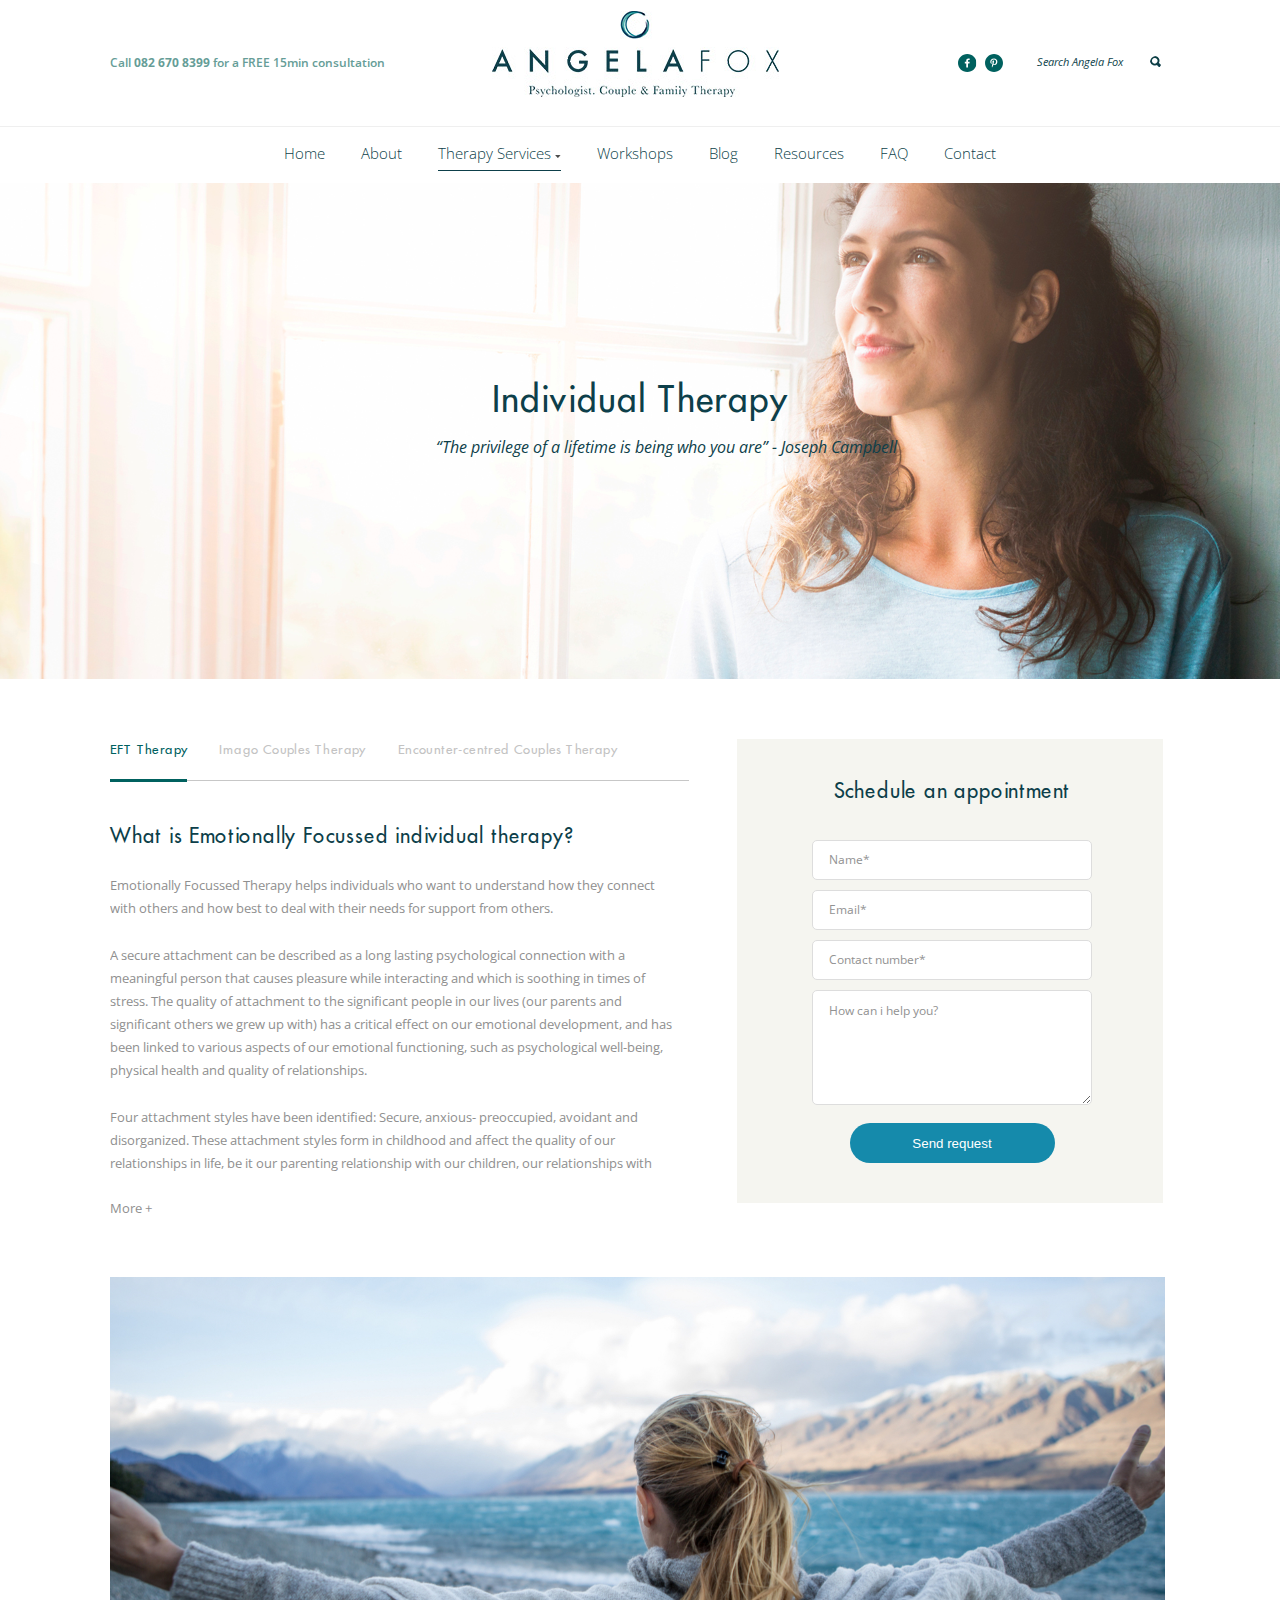
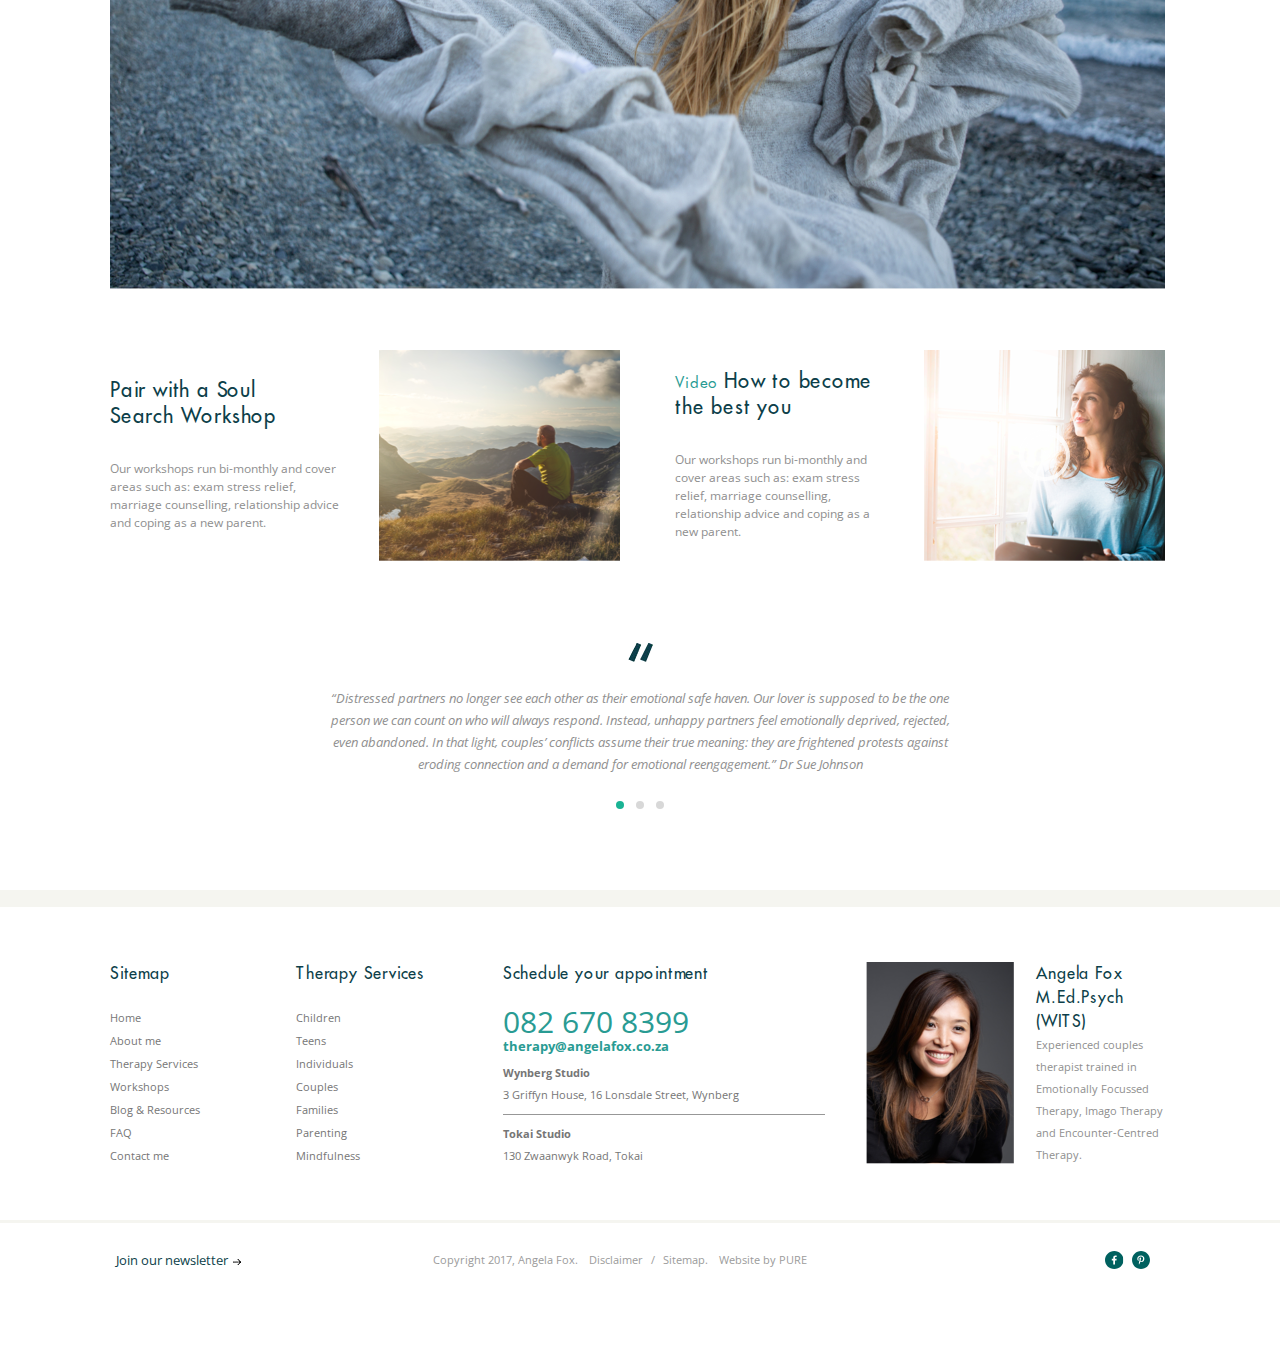
<file: single-service.html>
<!DOCTYPE html>
<html>
    <head>
    <meta charset="utf-8">
    <meta name="viewport" content="width=device-width, minimum-scale=1.0, maximum-scale=1.0, initial-scale=1.0, user-scalable=no">
    <meta name="format-detection" content="telephone=no">
    <title>Angela Fox | Single Service</title>

    <link rel="icon" href="favicon.png" type="image/png">
    <link href="https://fonts.googleapis.com/css?family=Open+Sans:300,400,400i,600,600i,700" rel="stylesheet">
    <link type="text/css" rel="stylesheet" href="css/flexslider.css">
    <link type="text/css" rel="stylesheet" href="css/style.css">

    <script type="text/javascript" src="scripts/jquery-1.12.4.min.js"></script>
    <script type="text/javascript" src="scripts/jquery.flexslider.js"></script>
    <script type="text/javascript" src="scripts/common-scripts.js"></script>

    </head>

    <body>
        <div class="main-wrap">
            <!-- Begin header section 
=========================== -->
            <header class="header-wrap">
                <div class="logo-wrap common-wrap clear">
                    <div class="call-action action-text blue-deep">Call <a href="tel:0826708399" class="blue-deep">082 670 8399</a> for a FREE 15min consultation</div>
                    <div class="main-logo">
                        <div class="logo">
                            <a href="index.html"><img src="images/main-logo.png" alt="#" class="desktop"><img src="images/mobi-logo.png" alt="#" class="mobi"></a>
                        </div>
                    </div>
                    <div class="top-social-wrap desktop">
                        <div class="top-social-info">
                            <div class="social-icon">
                                <a href="#" class="social facebook"></a>
                                <a href="#" class="social pinterest"></a>
                            </div>
                            <div class="search-wrap">
                                <form action="#" method="post">
                                    <div class="search-bar">
                                        <input type="text" value="Search Angela Fox">
                                        <input type="submit">
                                    </div>
                                </form>
                            </div>
                        </div>
                    </div>
                    <div class="phone-nav-wrap mobi">
                        <div class="phone-nav">
                            <div class="nav-icon">
                                <div></div>
                                <div></div>
                                <div></div>
                            </div>
                            <span class="blue-dark">Single servicepage</span>
                        </div>
                        <div class="social-right">
                            <a href="#"><img src="images/cell-icon.png" alt="#"></a>
                            <a href="#"><img src="images/message-icon.png" alt="#"></a>
                        </div>
                    </div>
                </div>
                <div class="main-manu-wrap">
                    <div class="common-wrap clear">
                        <nav class="main-nav">
                            <ul>
                                <li><a href="index.html">Home</a></li>
                                <li><a href="biography.html">About</a></li>
                                <li class="current-menu-item"><a href="service-dashboard.html">Therapy Services</a>
                                    <ul>
                                        <li><a href="single-service.html">single-service</a></li>
                                        <li><a href="#">service</a></li>
                                        <li><a href="#">single</a></li>
                                    </ul>
                                </li>
                                <li><a href="workshops.html">Workshops</a></li>
                                <li><a href="blog-and-resources.html">Blog</a></li>
                                <li><a href="#">Resources</a></li>
                                <li><a href="FAQ.html">FAQ</a></li>
                                <li><a href="contact.html">Contact</a></li>
                            </ul>
                        </nav>
                    </div>
                </div>
            </header>
            <!-- //End header section -->
            
            <!-- Begin main content section 
            ================================= -->
            <section class="main-content-section single-service-content">
                <section class="hero-section">
                    <div class="hero-inner" style="background-image: url(images/single-service-hero.png);">
                        <div class="hero-content">
                            <div class="common-wrap clear">
                                <h2 class="blue-dark">Individual Therapy</h2>
                                <cite class="blue-dark">“The privilege of a lifetime is being who you are” - Joseph Campbell</cite>
                            </div>
                        </div>
                    </div>
                </section>
                <section class="content-text-details">
                    <div class="common-wrap clear">
                        <div class="article-info">
                          <div class="tab-content-wrap">
                              <div class="tab-item-wrap">
                                  <div class="tab-item">
                                      <ul id="service-tabs">
                                          <li class="active">EFT Therapy</li>
                                          <li>Imago Couples Therapy </li>
                                          <li>Encounter-centred Couples Therapy</li>
                                      </ul>
                                  </div>
                              </div>
                              <div class="service-tab-content-wrap" id="service-tab-content-wrap">
                                  <div class="content-info">
                                      <h4 class="blue-dark">What is Emotionally Focussed individual therapy?</h4>
                                      <div class="paragraph-wrap">
                                          <p>Emotionally Focussed Therapy helps individuals who want to understand how they connect with others and how best to deal with their needs for support from others.</p>

                                          <p>A secure attachment can be described as a long lasting psychological connection with a meaningful person that causes pleasure while interacting and which is soothing in times of stress. The quality of attachment to the significant people in our lives (our parents and significant others we grew up with) has a critical effect on our emotional development, and has been linked to various aspects of our emotional functioning, such as psychological well-being, physical health and quality of relationships.</p>
                                          <p>Four attachment styles have been identified: Secure, anxious- preoccupied, avoidant and disorganized. These attachment styles form in childhood and affect the quality of our relationships in life, be it our parenting relationship with our children, our relationships with</p> 
                                          <p>our partners, our friendship choices and our relationship with ourselves (our internal working models).  These internal working models can be seen as our beliefs and expectations that are formed in childhood and which become the template for our relationships. Research has demonstrated that these childhood relationships shape our perceptions of others and our understanding of their minds and motives.  These internal working models also influence the ways others are likely to treat us and perceive us. They impact our ability to manage and tolerate our emotions and the level of distress we experience. Our critical inner voice is one way to identify our conditioned belief systems. Once we have identified our critical inner voice, we can begin to challenge our beliefs and ideas. It will then be easier to change our behavior and shift the patterns that have kept us stuck in the past, and free ourselves to make more aware choices and to live more fully in the present.
                                              Attachment styles are passed down through the generations as we learn how to be in relationship through our experience and learning from those closest to us. These attachment styles can be healthy or unhealthy. If your relationships tend to be conflictual, toxic or unsatisfying, you probably have an insecure attachment style. Through therapy, you will become more aware of your unhealthy unconscious beliefs and patterns. As a result, you will be able to reflect on yourself and see how your past wounds and the defences that you create to protect yourself from being hurt again, become the walls that prevent you from having the closeness you need in relationships. You can then learn new way of being in relationship and will make more secure, healthy relationship choices.
                                          </p>
                                      </div>
                                      <a href="#" class="gray-dark read-moreTriger"><span>More +</span> <span>less -</span></a>
                                  </div>
                                  <div class="content-info">
                                      <h4 class="blue-dark">What is Emotionally Focussed individual therapy?</h4>
                                      <div class="paragraph-wrap">
                                          <p>Imago Couples Therapy helps individuals who want to understand how they connect with others and how best to deal with their needs for support from others.</p>

                                          <p>Imago Couples Therapy can be described as a long lasting psychological connection with a meaningful person that causes pleasure while interacting and which is soothing in times of stress. The quality of attachment to the significant people in our lives (our parents and significant others we grew up with) has a critical effect on our emotional development, and has been linked to various aspects of our emotional functioning, such as psychological well-being, physical health and quality of relationships.</p>
                                          <p>Four attachment styles have been identified: Secure, anxious- preoccupied, avoidant and disorganized. These attachment styles form in childhood and affect the quality of our relationships in life, be it our parenting relationship with our children, our relationships with</p> 
                                          <p>our partners, our friendship choices and our relationship with ourselves (our internal working models).  These internal working models can be seen as our beliefs and expectations that are formed in childhood and which become the template for our relationships. Research has demonstrated that these childhood relationships shape our perceptions of others and our understanding of their minds and motives.  These internal working models also influence the ways others are likely to treat us and perceive us. They impact our ability to manage and tolerate our emotions and the level of distress we experience. Our critical inner voice is one way to identify our conditioned belief systems. Once we have identified our critical inner voice, we can begin to challenge our beliefs and ideas. It will then be easier to change our behavior and shift the patterns that have kept us stuck in the past, and free ourselves to make more aware choices and to live more fully in the present.
                                              Attachment styles are passed down through the generations as we learn how to be in relationship through our experience and learning from those closest to us. These attachment styles can be healthy or unhealthy. If your relationships tend to be conflictual, toxic or unsatisfying, you probably have an insecure attachment style. Through therapy, you will become more aware of your unhealthy unconscious beliefs and patterns. As a result, you will be able to reflect on yourself and see how your past wounds and the defences that you create to protect yourself from being hurt again, become the walls that prevent you from having the closeness you need in relationships. You can then learn new way of being in relationship and will make more secure, healthy relationship choices.
                                          </p>
                                      </div>
                                      <a href="#" class="gray-dark read-moreTriger"><span>More +</span> <span>less -</span></a>

                                  </div>
                                  <div class="content-info">
                                      <h4 class="blue-dark">What is Emotionally Focussed individual therapy?</h4>
                                      <div class="paragraph-wrap">
                                          <p>Encounter-centred Couples Therapy helps individuals who want to understand how they connect with others and how best to deal with their needs for support from others.</p>

                                          <p>Encounter-centred Couples Therapy as a long lasting psychological connection with a meaningful person that causes pleasure while interacting and which is soothing in times of stress. The quality of attachment to the significant people in our lives (our parents and significant others we grew up with) has a critical effect on our emotional development, and has been linked to various aspects of our emotional functioning, such as psychological well-being, physical health and quality of relationships.</p>
                                          <p>Encounter-centred Couples Therapy been identified: Secure, anxious- preoccupied, avoidant and disorganized. These attachment styles form in childhood and affect the quality of our relationships in life, be it our parenting relationship with our children, our relationships with</p> 
                                          <p>our partners, our friendship choices and our relationship with ourselves (our internal working models).  These internal working models can be seen as our beliefs and expectations that are formed in childhood and which become the template for our relationships. Research has demonstrated that these childhood relationships shape our perceptions of others and our understanding of their minds and motives.  These internal working models also influence the ways others are likely to treat us and perceive us. They impact our ability to manage and tolerate our emotions and the level of distress we experience. Our critical inner voice is one way to identify our conditioned belief systems. Once we have identified our critical inner voice, we can begin to challenge our beliefs and ideas. It will then be easier to change our behavior and shift the patterns that have kept us stuck in the past, and free ourselves to make more aware choices and to live more fully in the present.
                                              Attachment styles are passed down through the generations as we learn how to be in relationship through our experience and learning from those closest to us. These attachment styles can be healthy or unhealthy. If your relationships tend to be conflictual, toxic or unsatisfying, you probably have an insecure attachment style. Through therapy, you will become more aware of your unhealthy unconscious beliefs and patterns. As a result, you will be able to reflect on yourself and see how your past wounds and the defences that you create to protect yourself from being hurt again, become the walls that prevent you from having the closeness you need in relationships. You can then learn new way of being in relationship and will make more secure, healthy relationship choices.
                                          </p>
                                      </div>
                                      <a href="#" class="gray-dark read-moreTriger"><span>More +</span> <span>less -</span></a>

                                  </div>
                              </div>
                          </div>
                           <div class="contact-info">
                              <div class="contact-profile">
                                  <div class="profile-title"><h4 class="blue-dark">Schedule an appointment</h4></div>
                              </div>
                               <div class="contact-form">
                                   <form action="#" method="post">
                                       <div class="input-row">
                                           <input type="text" value="Name*">
                                       </div>
                                       <div class="input-row">
                                           <input type="text" value="Email*">
                                       </div>
                                       <div class="input-row">
                                           <input type="text" value="Contact number*">
                                       </div>
                                       <div class="input-row">
                                           <textarea>How can i help you?</textarea>
                                       </div>
                                       <div class="input-row ">
                                           <input type="submit" value="Send request" class="blue-btn white" >
                                       </div>
                                   </form>
                               </div>
                           </div>
                       </div>
                        <div class="middle-banner">
                            <img src="images/single-middle-banner.jpg" alt="">
                        </div>
                        <div class="content-video-wrap">
                            <div class="content-row">
                                <div class="content-thumb">
                                    <img src="images/636653206-copy-7.png" alt="">
                                    <div class="play-overlay"><a href="#"><img src="svgs/play-right-arrow-control-circular-button.svg" alt=""></a></div>
                                </div>
                                <div class="content-text">
                                    <h4 class="blue-dark">Pair with a Soul <br> Search Workshop</h4>
                                    <p>Our workshops run bi-monthly and cover areas such as: exam stress relief, marriage counselling, relationship advice and coping as a new parent.</p>
                                </div>
                            </div>
                            <div class="content-row">
                                <div class="content-thumb active">
                                    <img src="images/636653206-copy-5.png" alt="">
                                    <div class="play-overlay"><a href="#"><img src="svgs/play-right-arrow-control-circular-button.svg" alt=""></a></div>
                                </div>
                                <div class="content-text">
                                    <h4 class="blue-dark"><a href="#" class="green-light">Video</a> How to become the best you</h4>
                                    <p>Our workshops run bi-monthly and cover areas such as: exam stress relief, marriage counselling, relationship advice and coping as a new parent.</p>
                                </div>
                            </div>
                        </div>
                        <div class="testimonial-slider-wrap">
                            <div class="testimonial-icon"><img src="images/testimonial-icon.png" alt=""></div>
                            <div class="testimonial-slider clear flexslider">
                                <ul class="slides">
                                    <li class="slide">
                                        <div class="testimonial-text">
                                            <p class="gray-dark">“Distressed partners no longer see each other as their emotional safe haven. Our lover is supposed to be the one person we can count on who will always respond. Instead, unhappy partners feel emotionally deprived, rejected, even abandoned. In that light, couples’ conflicts assume their true meaning: they are frightened protests against eroding connection and a demand for emotional reengagement.” Dr Sue Johnson</p>
                                        </div>
                                    </li>
                                    <li class="slide">
                                        <div class="testimonial-text">
                                            <p class="gray-dark"> rejected, even abandoned. In that light, couples’ conflicts assume their true meaning: they are frightened protests against eroding connection and a demand for emotional reengagement.” Dr Sue Johnson “Distressed partners no longer see each other as their emotional safe haven. Our lover is supposed to be the one person we can count on who will always respond. Instead, unhappy partners feel emotionally deprived,</p>
                                        </div>
                                    </li>
                                    <li class="slide">
                                        <div class="testimonial-text">
                                            <p class="gray-dark">“Distressed partners no longer see each other as their emotional safe haven. Our lover is supposed to be the one person we can count on who will always respond. Instead, unhappy partners feel emotionally deprived, rejected, even abandoned. In that light, couples’ conflicts assume their true meaning: they are frightened protests against eroding connection and a demand for emotional reengagement.” Dr Sue Johnson</p>
                                        </div>
                                    </li>
                                </ul>
                            </div>
                        </div>
                    </div>
                </section>
            </section>
            <!-- //End main content section -->
            
            <!-- Begin main footer section 
            ================================= -->
            <section class="footer-section">
                <div class="footer-top">
                    <div class="common-wrap clear">
                        <div class="footer-widget">
                            <h5 class="blue-dark">Sitemap</h5>
                            <ul>
                                <li><a href="index.html">Home</a></li>
                                <li><a href="biography.html"> About me</a></li>
                                <li><a href="service-dashboard.html">Therapy Services</a></li>
                                <li><a href="workshops.html">Workshops</a></li>
                                <li><a href="blog-and-resources.html">Blog &amp; Resources</a></li>
                                <li><a href="FAQ.html">FAQ</a></li>
                                <li><a href="contact.html">Contact me</a></li>
                            </ul>
                        </div>
                        <div class="footer-widget">
                            <h5 class="blue-dark">Therapy Services</h5>
                            <ul>
                                <li><a href="#">Children</a></li>
                                <li><a href="#">Teens</a></li>
                                <li><a href="#">Individuals</a></li>
                                <li><a href="#"> Couples</a></li>
                                <li><a href="#"> Families</a></li>
                                <li><a href="#"> Parenting</a></li>
                                <li><a href="#"> Mindfulness</a></li>
                            </ul>
                        </div>
                        <div class="footer-widget">
                            <h5 class="blue-dark">Schedule your appointment</h5>
                            <div class="call-action">
                                <h3><a href="tel:082 670 8399" class="green-light">082 670 8399</a></h3>
                                <a href="mailto:therapy@angelafox.co.za" class="green-light">therapy@angelafox.co.za</a>
                            </div>
                            <div class="studio-info small-text gray-bold">
                                <span >Wynberg Studio </span>
                                <dfn>3 Griffyn House, 16 Lonsdale Street, Wynberg</dfn>
                            </div>
                            <div class="studio-info small-text gray-bold">
                                <span >Tokai Studio</span>
                                <dfn>130 Zwaanwyk Road, Tokai</dfn>
                            </div>
                        </div>
                        <div class="footer-widget">
                            <div class="author-thumb"><img src="images/6844.original-5848-copy.png" alt="#"></div>
                            <div class="author-info">
                                <h5 class="blue-dark">Angela Fox<span>M.Ed.Psych (WITS)</span></h5>
                                <p class="small-text">Experienced couples therapist trained in Emotionally Focussed Therapy, Imago Therapy  and Encounter-Centred Therapy. </p>
                            </div>
                        </div>
                    </div>
                </div>
                <div class="footer-lower">
                    <div class="common-wrap clear">
                        <div class="lower-widget">
                            <div class="social-icon">
                                <a href="#" class="social facebook"></a>
                                <a href="#" class="social pinterest"></a>
                            </div>
                        </div>
                        <div class="lower-widget"><a href="#" class="blue-dark">Join our newsletter</a></div>
                        <div class="lower-widget">
                            <div class="copyright gray-deep">Copyright 2017, Angela Fox. <a href="#" class="gray-deep">Disclaimer</a>/<a href="#" class="gray-deep">Sitemap.</a>   Website by PURE</div>
                        </div>
                    </div>
                </div>
            </section>
        </div>
    </body>
</html>
</file>
<file: css/style.css>
/* Fonts style */

@font-face {
    font-family: 'Futura-Book';
    src: url('../fonts/Futura-Book.eot?#iefix') format('embedded-opentype'), 
        url('../fonts/Futura-Book.otf')  format('opentype'),
        url('../fonts/Futura-Book.woff') format('woff'),
        url('../fonts/Futura-Book.ttf')  format('truetype'),
        url('../fonts/Futura-Book.svg#Futura-Book') format('svg');
    font-weight: normal;
    font-style: normal;
}

@font-face {
    font-family: 'Futura Std Medium';
    src: url('../fonts/FuturaStd-Medium.eot');
    src: url('../fonts/FuturaStd-Medium.eot?#iefix') format('embedded-opentype'),
        url('../fonts/FuturaStd-Medium.woff') format('woff'),
        url('../fonts/FuturaStd-Medium.ttf') format('truetype'),
        url('../fonts/FuturaStd-Medium.svg#FuturaStd-Medium') format('svg');
    font-weight: 500;
    font-style: normal;
}


/* // End Fonts style */

/*font-family: 'Open Sans', sans-serif;*/



/*	Resets
	------	*/

html, body, div, span, object, iframe, h1, h2, h3, h4, h5, h6, 
p, blockquote, pre, a, abbr, address, cite, code, del, dfn, em, 
img, ins, kbd, q, samp, small, strong, sub, sup, var, b, i, hr, 
dl, dt, dd, ol, ul, li, fieldset, form, label, legend, 
table, caption, tbody, tfoot, thead, tr, th, td,
article, aside, canvas, details, figure, figcaption, hgroup, 
menu, footer, header, nav, section, summary, time, mark, audio, video {
	margin: 0;
	padding: 0;
	border: 0;
}

ul{ 
    list-style: none;
}
article, aside, canvas, figure, figure img, figcaption, hgroup,
footer, header, nav, section, audio, video {
	display: block;
}

.clear:after{content:".";display:block;clear:both;visibility:hidden;line-height:0;height:0}
a img{
    border:0;
}
a,input,select,textarea{
    outline:none;
}
input::-moz-focus-inner{
    border:0; padding: 0;
}

img{
    float: left;
}

/* Selection colours (easy to forget) */

img::selection 		{background: transparent;}
img::-moz-selection	{background: transparent;}
a{text-decoration: none; display: inline-block;}
/*a:hover{text-decoration: underline; -webkit-transition: all .2s ease-in-out; -moz-transition: all .2s ease-in-out; transition: all .2s ease-in-out;}*/



/*		Default Layout 
-------------------------------------------------------------------------------
*/

body {background: rgb(255,255,255); color: rgb(60,60,60); -webkit-text-size-adjust: 100%; -moz-text-size-adjust:100%; -moz-osx-font-smoothing:grayscale;-webkit-font-smoothing:antialiased; overflow-x: hidden; overflow-y:auto; font-size: 13px; line-height: 22px;font-family: 'Open Sans', sans-serif; font-weight: 400; color:#8f8f8f; }

*{-webkit-box-sizing: border-box;-moz-box-sizing:border-box; box-sizing: border-box;}


h2,h4,h5,h6{font-size: 35px; line-height: 39px;  font-family: 'Futura Std Medium';font-weight: 500;}
h3{font-size: 30px; line-height: 26px; }
h4{float: left;font-size: 20px; line-height: 26px;font-weight: 500;font-family: 'Futura Std Medium';letter-spacing: 0.8px }
h5,cite{float: left;font-size: 16px; line-height: 24px;}
h6{ float: left;font-size: 14px;line-height: 19px; font-weight: 500; letter-spacing: 0.8px;}
cite{font-style: italic; font-weight: 400;}
.small-text,.search-bar input[type="text"]{font-size: 11px; line-height: 22px; }
.link-text,.main-nav > ul > li > a{font-size: 15px; line-height: 20px; font-weight: 300;}
.action-text{font-size: 12px; line-height: 17px;font-weight: 600;}
h5{letter-spacing: 0.8px}

.pale-teal{color: #70c3bd;}
.dark{color:#2e354c; }
.dark-light{color:#4c4c4c; }
.seafoam-blue{color:#75cac5;}
.blue-deep{color:#669d97}
.blue{color: #158aab;}
.blue-dark{color: #0d3f4a;}
.green-light{color: #299b93}
.gray-light{color: #cecece;}
.gray-dark{color:#8f8f8f;}
.gray-bold{color: #767676;}
.gray-dark-2{color: #929292;}
.gray-deep{color: #9b9b9b}
.white{color: #ffffff}

/*======Beginning Common Style========*/

/*input[type="text"],input[type="submit"]{ float:left;font-size: 12px; width: auto; line-height: 23px; font-family: 'Open Sans', sans-serif; font-weight: 400;border: 1px solid #dddddd; border-radius: 5px;}
input[type="submit"]{border: 0;border-radius: 20px;}*/
.blue-btn{ float: left;width: 200px; height: 40px; border-radius: 20px; background: #158aab;}
.btn-transparent{ float: left;width: 204px; height: 40px; border-radius: 72px; background-color: #ffffff; border: 1px solid #adadad;}
.contact-form{ float: left; width: 100%; margin-top: 10px;}
.input-row{ float: left; width: 100%; margin-top: 10px;}
.input-row input[type="text"],.input-row textarea{ float: left; width: 100%;font-size: 12px;line-height: 23px;font-family: 'Open Sans', sans-serif; font-weight: 400;; height: 40px; border: 1px solid #dddddd; border-radius: 5px; background: #ffffff; color: #929292;padding: 8px 32px 9px 16px;}
input[type="submit"]{border: 0;border-radius: 20px;}
.input-row textarea{ height: 115px;  }
.input-row input[type="submit"].blue-btn{float: none;text-align: center;max-width: 205px;width: 80.70866141732283%; margin: 8px auto 0; height: 40px;display: block;cursor: pointer; border-radius: 20px;}

/*======End Common Style========*/

/*============Beginning Header Section===========*/
header,section,img,nav,figure,figure img, a img{ float: left; width: 100%;}
.main-wrap{ float: left; width: 100%; position: relative; }
.header-wrap{ float: left; width: 100%;}
.common-wrap{ margin: 0 auto; max-width: 1100px; clear: both; padding: 0 20px}
.logo-wrap{position: relative;padding-bottom:23px; }
.call-action{ float: left; max-width: 287px; width: 27.33333333333333%; margin-top:54px; font-weight: 600;}
.call-action a{display: inline-block; font-weight: 700; text-align: left;}
.call-action a:hover{text-decoration: underline;}
.top-social-wrap{float: left;max-width: 287px; width: 27.33333333333333%; margin-top: 52px;}
.top-social-info{ float: right; width: auto}
.social-icon{ float: left; width: auto;margin-left: 4px;margin-top: 2px }
.social-icon a.social{float: left; width: 18.424px; height: 18px; background-image: url(../svgs/social-icon.svg); background-repeat: no-repeat; background-position: left center; background-size: cover; margin-left: 8px;}
.social-icon a.social.pinterest{background-position: right center;}
.social-icon a:first-child{ margin-left: 0px }
.search-wrap{ float: left;width: auto;/*padding-left: 15px;*/}
.search-bar{ float: left; width: auto; position: relative;}
.search-bar input[type="text"]{ float: left; width: 100%; border: 0;background: none; padding: 0 14px 0 10px; line-height: 20px; height: 20px;font-family: 'Open Sans', sans-serif; font-weight: 400; font-style: italic; color: #0d3f4a; text-align: center}
.search-bar input[type="submit"]{ position: absolute;right: -2px; top: 4px;text-indent: -99999px;width: 12px; height:12px;z-index: 10;background: url(../images/search--icon.png) no-repeat right center; background-size: contain; cursor: pointer;padding: 6px;}
.main-logo{  float: left; max-width:476px; width:45.33333333333333%; margin-top: 11px;}
.logo{ margin: 0 auto;max-width: 287px; width:60.29411764705882%; }
.main-manu-wrap{ float: left; width: 100%; border-top: 1px solid #efefef;}
.main-nav{ text-align: center; width: 100%;}
.main-nav > ul{text-align: center;display: inline-block;list-style: none; margin: 0; padding: 0;}
.main-nav > ul > li{display: inline-block;margin-left:33px; position: relative}
.main-nav > ul > li:first-child{margin-left: 0px; }
.main-nav > ul > li a{color: #0d3f4a; padding:16px 0 20px 0px; position: relative;}
.main-nav > ul > li > a:before{position: absolute; left: 0; bottom: 12px; width: 100%; height: 1px; background: #0d3f4a; content: ""; -webkit-transition: all .3s ease-in; -moz-transition: all .3s ease-in; transition: all .3s ease-in; opacity: 0;}
.main-nav > ul > li:hover a:before,.main-nav > ul > li.current-menu-item a:before{opacity: 1;}
.main-nav > ul > li > ul{position: absolute;left: 0px; top: 56px; padding-top: 5px; width: auto; height: 0; visibility: hidden; overflow: hidden; margin-top: -10px; -webkit-transition: all .3s ease-in; -moz-transition: all .3s ease-in; transition: all .3s ease-in; z-index: 10; background: #f5f5f0;}
.main-nav > ul > li > ul > li{float: left;width: 100%;text-align: left; margin:5px 0; }
.main-nav > ul > li > ul > li > a{ padding: 0 20px;width: 100%; white-space: nowrap; line-height: 26px; display: inline-block;}
li.hasSubnav > a:after{ position: absolute; right: 0px; top: 50%;content: ''; background: url(../images/dropdown-arrow.png) no-repeat right center; background-size: contain; width: 6px; height: 3px;z-index: 5}
.main-nav > ul > li.hasSubnav a{padding-right: 10px;position: relative}
.main-nav > ul > li:hover ul{visibility: visible; height: auto; margin-top: 0;}
.main-nav > ul > li > ul > li > a:hover{ background: #158aab; color: #ffffff}
/*============End Header Section===========*/

/*=====Beginning Main Content Section=============*/
.main-content-section{ padding-bottom: 68px;}
.hero-section{ float: left; width: 100%;position: relative; }
.hero-inner{ float: left; width: 100%;position: relative; background-repeat: no-repeat; background-size: cover; background-position: center center;min-height:528px;}
.hero-content{ float: left; width: 100%; position: absolute; left: 0; top: 40%; clear: both; z-index: 10}
.hero-content h2{ float: left; width: 100%; text-align: center; letter-spacing: 1.2px}
.home-content .hero-content h2,.home-content .hero-content cite{ float: left; width: 100%; text-align: left;}
.hero-content cite{ float: left;text-align: center; display: block; width: 100%; margin-top: 14px;line-height: 26px;padding-left: 53px}
.content-text-details{ float: left; width: 100%; padding-top: 57px;}
.article-info{ float: left;width: 100%; }
.content-info{ float: left; max-width: 544px; width:51.80952380952381%;}
.contact-info{ float: left; max-width: 426px; width:40.57142857142857%;margin-left:7.619047619047619%; background:#f5f5f0;padding: 24px 77px 41px 70px;}
.paragraph-wrap{float: left; width: 100%;}
.home-content .paragraph-wrap{padding-bottom: 31px; border-bottom: 1px solid #158aab;}
.content-info p,.paragraph-wrap p,.articleShown .paragraph-wrap p{float: left; width: 100%; padding-top: 24px; line-height: 23px;}
.paragraph-wrap p{visibility: hidden; height: 0; overflow: hidden; -webkit-transition: all .3s ease-in; -moz-transition: all .3s ease-in; transition: all .3s ease-in; margin-top: -10px; padding: 0;}
.articleShown .paragraph-wrap p{height: auto; visibility: visible; margin-top: 0;}
.paragraph-wrap p:first-child,.paragraph-wrap p:nth-child(2){visibility: visible; height: auto; margin-top: 0; padding-top: 24px;}
.paragraph-wrap p:first-child{padding-top: 15px;}
.content-info a{margin-top: 13px;position: relative; float: left}

.read-moreTriger span:last-child,.articleShown .read-moreTriger span:first-child{display: none;}
.articleShown .read-moreTriger span:last-child{display: inline-block;}

.contact-profile{ float: left; width: 100%; }
.profile-thumb{ float: left; width: 54px; height: 54px; border-radius: 100%; }
.profile-title{ float: left; width: calc(100% - 54px);padding: 12px 0 0 19px;}
.therapy-service-info{ float: left; width: 100%; padding-top:78px;}
.info-title{float: left; width: 100%;  position: relative; text-align: center}
.info-title h4{ float: none;text-align:center; padding: 0 53px;background: #ffffff;z-index: 2; width: auto; display: inline-block;}
.info-title:after{ position: absolute; content: ''; left: 0; top: 56%; width: 100%; background:#299b93; height: 1px;z-index: -1 }
.therapy-content-info{float: left; width: 100%;margin-top: 46px;}
.content-row{float: left; max-width: 540px; width:51.42857142857143%; margin-top:15px; display: -webkit-box; display: -moz-box; display: -ms-flexbox; display: -webkit-flex; display: flex; -webkit-flex-flow: row wrap;/* -webkit-box-pack: justify; -moz-box-pack: justify; -ms-flex-pack: justify; -webkit-justify-content: space-between; justify-content: space-between; -webkit-box-align: center; align-items: center;*/}
.content-thumb{float: left; max-width: 241px; width:44.62962962962963%;position: relative}
.content-text-wrap{float: left; max-width: 299px; width:55.37037037037037%; position: relative;}
.hovered .content-text-wrap{background: #fafafa; -webkit-box-shadow: 0px 2px 8px 0px rgba(234,234,234,1); -moz-box-shadow: 0px 2px 8px 0px rgba(234,234,234,1); box-shadow: 0px 2px 8px 0px rgba(234,234,234,1);}
/*.hovered .content-text{padding-top: 55px;}*/
.content-text{float: left; width: 100%; padding: 35px 12px 28px 43px; transition: all .3s ease-in;}
.content-text p{float: left; width: 100%; padding-top: 16px;}
/*.home-content .content-text{position: absolute; top: 50%; -webkit-transform: translateY(-50%); transform: translateY(-50%);}*/
.home-content .content-text{display: table; height: 100%;}
.content-text-inner{display: table-cell; vertical-align: middle;}
.home-content .content-text p{height: 0; overflow: hidden; visibility: hidden; transition: all .3s ease;}
.home-content .hovered .content-text p{height: auto; visibility: visible;}
.content-row:nth-child(even){max-width: 502px; width: 46.85714285714286%; /*margin-left:0.7619047619047605%;*/ margin-left:1.714285714285714%;}
.content-row:last-child .content-text-wrap, .content-row:last-child .hovered .content-text-wrap{box-shadow: none; background: transparent;}
.content-row:last-child .content-text-wrap .content-text{padding-top: 25px;}
.content-row:last-child .content-text-wrap .content-text p, .content-row:last-child .hovered .content-text-wrap .content-text p{visibility: visible; height: auto;}
.content-row:nth-child(even) .content-thumb{max-width: 241px; width: 49.007968%; /*margin-left: 3%; */}
.content-row:nth-child(even) .content-text-wrap{max-width: 261px; width: 50.992032%;}
/*.content-row:nth-child(even) .content-text{padding-left: 30px;}*/
.content-row:nth-child(even) .content-text p{font-size: 12px; line-height: 18px;}
.content-row:nth-child(even) .content-text a{margin-top: 19px; clear: both; text-decoration: underline}
.top-picks-content{ float: left; width: 100%; margin-top: 100px; }
.blog-content-wrap{ float: left; width: 100%;}
.blog-content-item{ float: left; max-width: 242px; width:23.04761904761905%;margin-left:2.603174603174603%;margin-top: 49px; }
.blog-content-item:nth-child(4n+1){margin-left:0px}
.blog-thumb{ float: left; width: 100%; }
.thumb-info{ float: left; width: 100%;margin-top: 11px;}
.thumb-info span{ float: left; width: 100%; text-align: left; display:block; font-weight: 600}
.thumb-info dfn{ float: left;display: inline-block;font-style: normal}
.thumb-info a{display: inline-block;margin-left: 10px;}
/*=====End Main Content Section=============*/

/*=====Beginning Single Service Content Page Style========*/
.single-service-content{padding-bottom: 115px;}
.tab-content-wrap{ float: left; max-width: 579px; width:55.14285714285714%; }
.tab-content-wrap .content-info{ width: 100%; max-width: 100%;padding-top: 43px; padding-right: 16px;}
.single-service-content .contact-info{margin-left:4.285714285714287% }
.single-service-content .hero-content h2,.single-service-content .hero-content cite{text-align: center;display: block; float: none;}
.tab-item-wrap{ float: left; width: 100%; }
.tab-item{ float: left; width: 100%; border-bottom: 1px solid #c7c7c7 }
.tab-item ul{ list-style: none; margin: 0; padding: 0;}
.tab-item ul li{ float: left; display: inline-block; cursor: pointer;margin-left: 32px;padding-bottom: 19px;color: #c3c3c3;letter-spacing: 0.4px;font-weight: 500; font-family: 'Futura Std Medium';position: relative;}
.tab-item ul li:first-child{margin-left:0px;}
.tab-item ul li:after{position: absolute; left: 0; bottom: -2px; width: 100%; height: 3px; background: #00615f; content: ''; z-index: 5;display: none;}
.tab-item ul li:hover:after,.tab-item ul li:hover,.tab-item ul li.active,.tab-item ul li.active:after{display: block;color: #00615f;-webkit-transition: all .2s ease-in-out; -moz-transition: all .2s ease-in-out; transition: all .2s ease-in-out;}
p.more-content{display: none}
.middle-banner{float: left; width: 100%; margin-top: 58px; }
.content-video-wrap{ float: left; width: 100%; margin-top: 61px;}
.content-video-wrap .content-row{max-width: 510px; width:48.57142857142857%;margin-left:2.857142857142857%;margin-top: 0px; display: -webkit-box; display: -moz-box; display: -ms-flexbox; display: -webkit-flex; display: flex; -webkit-flex-flow: row wrap; -webkit-box-pack: justify; -moz-box-pack: justify; -ms-flex-pack: justify; -webkit-justify-content: space-between; justify-content: space-between; -webkit-box-align: center; align-items: center;}
.content-video-wrap .content-row:nth-child(odd){ margin-left:0px;  }
.content-video-wrap .content-row .content-text{padding: 0;}
.content-video-wrap .content-row:nth-child(odd) .content-thumb,.content-video-wrap .content-row:nth-child(even) .content-thumb{ float: right; -webkit-box-ordinal-group: 2; -webkit-order: 2; -moz-order: 2; -ms-order: 2; order: 2;}
.content-video-wrap .content-row:nth-child(odd) .content-text,.content-video-wrap .content-row:nth-child(even) .content-text{float: left;}
.content-video-wrap .content-row:nth-child(even) .content-text{ padding: 0px 0px 0 25px;  }
.content-video-wrap .content-row .content-thumb{max-width: 241px; width:47.25490196078431%;margin-left:7.647058823529412% }
.content-video-wrap .content-row .content-text{max-width: 230px;width:45.09803921568627%;  }
.content-video-wrap  .content-row:nth-child(even) .content-text a{margin-top: 0px;text-decoration: none;}
.content-video-wrap  .content-row p{font-size: 12px;line-height: 18px; padding-top: 30px;}
.testimonial-slider-wrap{ float: left; width: 100%; margin-top: 82px; clear: both;}
.testimonial-slider{margin: 0 auto; max-width: 627px; clear: both;}
.testimonial-text{ float: left; width: 100%; text-align: center;}
.testimonial-icon{ text-align: center;margin: 0 auto;width: 25px; clear: both;}
.testimonial-text p{float: left; text-align: center; width: 100%; padding-top: 25px;font-style: italic;}
.testimonial-slider-wrap h6{ text-align: center; float: none; display: inline-block; font-style: italic;width: 100%;font-size: 16px; line-height: 26px; margin-top: 15px;font-weight: 500;font-family: 'Futura Std Medium'; }
.testimonial-slider-wrap .flex-control-nav{bottom: -28px;}
.testimonial-slider-wrap .flex-control-nav li,.testimonial-slider-wrap .flex-control-nav li a{width: 8px; height: 8px;}
.play-overlay{ position: absolute; left: 0; top: 0; width: 100%; height: 100%; z-index: 5; opacity: 0;-webkit-transition: all .2s ease-in-out; -moz-transition: all .2s ease-in-out; transition: all .2s ease-in-out;}
.play-overlay a{ position: absolute; left: 50%; margin-left: -25.5px; top: 50%; margin-top: -25.5px; width: 51px; height: 51px; z-index: 10;}
.content-thumb:hover .play-overlay,.active .play-overlay{opacity: 1;-webkit-transition: all .2s ease-in-out; -moz-transition: all .2s ease-in-out; transition: all .2s ease-in-out;} 

.single-service-content .paragraph-wrap p:nth-of-type(-n+3){visibility: visible; height: auto; margin-top: 0; padding-top: 24px;}
.single-service-content .content-text-details{padding-top: 60px;}
.single-service-content .content-info a{margin-top: 22px;}
.single-service-content .contact-info{padding: 28px 71px 40px 75px; margin-left: 4.528301886792453%; width: 40.18867924528302%;}
.single-service-content .profile-title, .single-service-content .profile-title h4{width: 100%; padding-left: 0; text-align: center;}
.single-service-content .contact-form{margin-top: 25px;}
.single-service-content .tab-content-wrap{width: 54.62264150943396%;}
.single-service-content .middle-banner{padding-right: 5px;}
.single-service-content .content-video-wrap .content-row:nth-child(even) .content-text{padding-left: 25px; padding-right: 0;}
.single-service-content .content-row:nth-child(even){max-width: 515px;}
.content-video-wrap  .content-row:nth-child(even) .content-text a{font-size: 15px; font-family: 'Futura-Book';}

/*=====End Single Service Content Page Style=============*/

/*=====Beginning Service Dashboard Page Style=============*/
.therapy-service-details,.resources-content-details{ float: left; width: 100%; margin-top: 55px;}
.therapy-service-wrap{ float: left; width: 100%;margin-top: 48px; }
.therapy-item{ float: left; max-width: 241px; width:22.95238095238095%;margin-left:2.73015873015873%; margin-top: 88px}
.therapy-item:nth-child(4n+1){ margin-left:0px;}
.therapy-item .content-thumb,.therapy-item .content-text{ width: 100%; max-width: 100%; }
.therapy-item .content-text{ padding: 18px 0 0 0;}
.therapy-item .content-text p{ padding: 15px 0 0 0;}
.therapy-item:nth-of-type(-n+4){margin-top: 0px}
.therapy-service-details h2{text-align: center;font-weight: 500; font-family: 'Futura Std Medium';letter-spacing: 1.5px; padding-left: 17px;}
.service-dashboard{padding-bottom: 151px}
.service-dashboard-body .footer-top,.single-article-body .footer-top,.workshop-content-body .footer-top,.faq-content-body .footer-top,.contact-content-body .footer-top{padding-bottom: 54px}
/*=====End Service Dashboard Page Style=============*/

/*=====Beginning Blog And Resources Page Style=======*/
.blog-resources{padding-bottom: 50px;}
.aside-wrap{ float: left; width: 216px;margin-top: 44px}
.aside-wrap h5{ float: left; width:100%; position: relative; letter-spacing: 0.8px;}
.aside-wrap h5:after{ position: absolute; left: 0; bottom: -8px; width: 100%; height: 1px; background: #efefef;content: '';z-index: 5;}
.resources-content-wrap{ float: left; width: calc(100% - 216px); padding-left: 46px;}
.aside-nav{ float: left; width: 100%; margin-top: 22px; }
.aside-nav ul{ list-style: none; margin: 0; padding: 0;}
.aside-nav ul li{ float: left; width: 100%; }
.aside-nav ul li a{ display: inline-block;color: #8f8f8f }
.aside-nav ul li a:before{visibility: hidden; height: 1px; bottom: -1px; display: block;font-weight: 700; content: attr(title); opacity: 0;}
.aside-nav ul li a:hover,.aside-nav ul li.active a{font-weight: 700;color: #0d3f4a;}
.newsletter-wrap{float: left; width: 100%; margin-top:54px;}
.email-wrap{ float: left; width: 100%;margin-top: 30px;}
.email-wrap .input-row{ float: left; width: 204px;margin-top: 0px; }
.email-wrap .input-row input[type="text"]{border-radius: 72px;padding: 8px 15px 9px 24px }
.email-wrap .input-row input[type="submit"].blue-btn{ float: left; width: 115px;margin-top: 13px}
.resources-content-wrap .blog-content-item{width: 31.047619%; margin-left: 3.4285715%;}
.resources-content-wrap .blog-content-item:nth-child(3n+1){margin-left:0px; clear: both;}
.blog-resources h2{ text-align: center; width: 100%;}
.blog-resources .blog-content-item{margin-top: 45px;}

.pagination-wrap{float: left; width: 100%; padding-top: 55px; text-align: center;}
.pagination-wrap a,.pagination-wrap span{display: inline-block; margin: 0 4px;font-size: 13px; line-height: 18px; color: #9b9b9b;}
.pagination-wrap a.active{color: #299b93;}
.pagination-wrap span{color: #0d3f4a; cursor: pointer;}
/*=====End Blog And Resources Page Style=============*/

/*=====Beginning Single Article Page Style=============*/
.back-link{margin: 0 auto; max-width: 115px; clear: both;text-align: center}
.back-link a{ text-align: center;width: 100%;  border: 1px solid #158aab; border-radius: 100px; height: 40px; padding: 10px 0;  }
.single-article-content .resources-content-details{margin-top: 44px;}
.single-article-content .aside-wrap{margin-top: 56px}
.title-content{ float: left; width: 100%; margin-top: 52px;}
.title-content p{ float: left; width: 100%; margin-top:33px;}
.single-article-content .middle-banner{margin-top: 31px}
.post-share-wrap{ float: left; width: 100%; margin-top: 40px; padding: 26px 0 49px 0; border-top: 1px solid #efefef; border-bottom: 1px solid #efefef;}
.social-share{ float: left; width: 100%; margin-top: 17px;}
.similar-article-wrap{ float: left; width: 100%; margin-top: 26px; }
.similar-article{ float: left; width: 100%;}
.similar-article .blog-content-item{margin-top: 25px;}
.similar-article .blog-content-item:nth-child(3n+1){margin-left: 0px}
.single-article-content{padding-bottom: 105px}
/*=====End Single Article Page Style=============*/

/*=====Beginning Workshop Page Style=============*/
.workshop-content-wrap{ float: left; width: 100%; }
.workshop-content-wrap .content-row{width: 100%; max-width: 100%; margin-top: 83px; display: -webkit-box; display: -moz-box; display: -ms-flexbox; display: -webkit-flex; display: flex; -webkit-flex-flow: row wrap; -webkit-box-pack: justify; -moz-box-pack: justify; -ms-flex-pack: justify; -webkit-justify-content: space-between; justify-content: space-between; -webkit-box-align: center; align-items: center;}
.workshop-content-wrap .content-row:first-child{  margin-top: 0px;}
.workshop-content-wrap .content-row .content-thumb{ float: left;max-width:509px;width:48.47619047619048%;  }
.workshop-content-wrap .content-row .content-text{ max-width: 448px; width:42.66666666666667%;margin-left: 8.857142857142853%; padding: 0 73px 0 0; }
.workshop-content-wrap .content-row .content-text p{padding-top: 23px;}
.workshop-content-wrap .content-row:nth-child(even) .content-text { -webkit-box-ordinal-group: 1; -webkit-order: 1; -moz-order: 1; -ms-order: 1; order: 1;}
.workshop-content-wrap .content-row:nth-child(even) .content-thumb{ -webkit-box-ordinal-group: 2; -webkit-order: 2; -moz-order: 2; -ms-order: 2; order: 2;}
.workshop-content .content-text-details{ padding-top: 74px;}
.workshop-content .content-row:nth-child(even){margin-left: 0px}
.testimonial-text h5{ float: left; width: 100%; padding-top: 20px;}
.workshop-content-wrap .content-row .content-text h5{text-transform: uppercase}
.workshop-content .hero-content{top:41%}
.workshop-content .hero-content cite{margin-top: 24px; padding-left: 21px}
.workshop-content .hero-content h2{padding-left: 16px}
.workshop-content-wrap .content-row:nth-child(2) .content-text{margin-left: 6.5%;margin-top: -20px}
.workshop-content-wrap .content-row:nth-child(2) .content-text p{padding-top: 26px}
.workshop-content-wrap .content-row:nth-child(3){margin-top: 107px}
.workshop-content-wrap .content-row:nth-child(4) .content-text{margin-left: 6.5%;margin-top: 19px}
.workshop-content .testimonial-text p{padding-top: 22px}
.workshop-content{padding-bottom: 100px;}
.testimonial-slider-wrap .flex-control-nav { bottom: -38px;}
/*=====End Workshop Page Style=============*/

/*=====Beginning Biography Page Style=======*/
.biography-content .content-info span.green-light{ float: left; display: block; padding-top: 5px; clear: both}
.biography-content .hero-content cite{ float: none;max-width: 728px; margin: 0 auto; text-align: center;float: none;padding-top: 19px;font-weight: 600; clear: both;text-shadow: 0 2px 4px rgba(0, 0, 0, 0.34); padding-left: 0px}
.biography-content .hero-content{ top: 42%}
.biography-content .content-text-details{padding-top: 68px}
.biography-content .content-text-details .content-info p{padding-top: 21px}
.biography-content .content-info{ max-width: 515px; width:49.04761904761905%; }
.biography-content .author-thumb{ float: left; max-width: 488px; width:46.47619047619048%;margin-left: 4.476190476190474% }
.qualification-details{ float: left; width: 100%; padding-top:33px;}
.education-title-info{ float: left; width: 100%; margin-top: 19px;}
.education-title-info p{ float: left; width: 100%; padding: 0px 0 0 36px !important; position: relative}
.education-title-info p span{ float: left; display: inline-block; margin-right: 6px;}
.education-title-info p:after,.list-item ul li:after{position: absolute;left: 10px; top: 10px;width: 3px; height: 3px; border-radius: 100%; background: #158aab; content: ''; z-index: 5; }
.list-item-wrap{ float: left; width: 100%; padding-top:79px;}
.list-item{ float: left; max-width:510px; width:48.57142857142857%;margin-left:2.85714285714286% }
.list-item:first-child{ margin-left:0px}
.list-item ul{list-style: none; margin: 0; padding-top: 17px; overflow: hidden; clear: both}
.list-item ul li{float:left; width: 100%; position:relative; padding-left: 36px; line-height: 23px}
.list-item ul li:after{background: #8f8f8f}
.biography-content .testimonial-slider-wrap{margin-top: 93px;}
.biography-content .testimonial-slider-wrap .testimonial-text p{padding-top: 20px}
.biography-content{ padding-bottom: 119px;}
.biography-content-body .studio-info{margin-top: 17px;}
.biography-content .hero-content
/*=====End Biography Page Style=============*/

/*=====Beginning FAQ Page Style=============*/
.faq-content-details{padding-left: 55px; margin-top: 58px}
.faq-content .aside-wrap{margin-top: 58px;}
.faq-content .content-text-details{ padding-top: 0px}
.accordion-row{ float: left; max-width: 750px; width: 100%; margin-top:42px; padding-bottom: 37px; border-bottom: 1px solid #299b93; }
.accordion-row:first-child{ margin-top:0px; }
.accordion-row p{ float: left; width: 100%; padding:22px 19px 0 0; line-height: 23px;}
.accordion-row:first-child p{padding-right: 0px}
.accordion-row:last-child{border: 0;}
.faq-content .hero-content{top: 43%}
.faq-content{padding-bottom: 82px}
/*=====End FAQ Page Style=============*/

/*=====Beginning Contact Page Style=======*/
.aside-details{ float: left; width: 100%; }
.aside-info{ float: left; width: 100%; margin-top: 25px;}
.aside-info p{float: left; padding-top: 20px;}
.aside-info > div{ float: left; width: 100%;display:inline-block;}
.aside-info > div:nth-child(3){ margin-top: 27px;}
.aside-info > div a:hover{text-decoration: underline;}
.aside-info > div > span{ float: left; width: 55px;}
.aside-info address{ float: left; font-style: normal; margin-top:17px; clear: both; display: inline-block;}
.aside-details:nth-child(2) .aside-info:last-child{padding-top:39px;margin-top: 42px;border-top: 1px solid #d6d6d6;}
.contact-content .aside-wrap{ width: 313px;margin-top: 5px}
.contact-map-and-thumb{ float:left; width: calc(100% - 313px);padding-left: 47px; }
.contact-thumb,.map-image{ float: left; max-width: 323px; width:46.81159420289855%; }
.map-image{margin-left:3.376812% }
.map-image iframe{ float: left;width: 100%;  filter: url("data:image/svg+xml;utf8,<svg xmlns=\'http://www.w3.org/2000/svg\'><filter id=\'grayscale\'><feColorMatrix type=\'matrix\' values=\'0.3333 0.3333 0.3333 0 0 0.3333 0.3333 0.3333 0 0 0.3333 0.3333 0.3333 0 0 0 0 0 1 0\'/></filter></svg>#grayscale");  filter: gray;-webkit-filter: grayscale(99%);-webkit-backface-visibility: hidden; height: 484px; }
.contact-info-area{ float: left; width: 100%;margin-top: 46px; padding-top: 49px;border-top: 1px solid #d6d6d6;}
.contact-info-area:first-child{ margin: 0; padding: 0; border: 0}
.contact-content .hero-content{top: 42%}
.contact-content .hero-content cite{margin-top: 20px}
.contact-content .content-text-details{padding-top: 71px;}
.contact-content{ padding-bottom: 97px;}


/*=====End Contact Page Style=============*/
.desktop{display: block;}
.content-info p span.desktop{display: inline}
.mobi{display: none;}
.phone-nav-wrap{ float: left; width: 100%; background: #eaeaea; padding: 0 21px;}
.phone-nav{ float: left;width: auto;padding: 20px 0 19px 0;}
.nav-icon{ float: left; width: auto;}
.nav-icon > div{ float: left;width: 25px;height: 2px;background: #0d3f4a;margin-top: 5px; clear: both}
.nav-icon > div:first-child{ margin-top:3px;}
.phone-nav span{ display: inline-block; padding-left: 15px; font-size: 16px; line-height: 18px}
.single-service-content .hero-inner,.workshop-content .hero-inner,.faq-content .hero-inner,.contact-content .hero-inner,.biography-content .hero-inner{min-height: 496px;}



/*===========Beginning Footer Section============*/
.footer-section{ float: left; width: 100%; }
.footer-top{ float: left; width: 100%;border-top: 17px solid #f5f5f0; padding-bottom: 43px;}
.footer-widget{ float: left; width: 17.566038%;padding: 55px 15px 0 0; }
.footer-widget:nth-child(2){ width: 19.5%;}
.footer-widget:nth-child(3){ width: 30.4%;padding-right: 0px}
.footer-widget ul{ list-style: none; margin: 0; padding: 0;}
.footer-widget ul li{ float: left;width: 100%; margin-top: 0px}
.footer-widget ul li:first-child{margin-top: 20px}
.footer-widget ul li a{ display: inline-block; font-size: 11px; line-height: 23px; color: #767676;}
.footer-widget ul li a:hover{text-decoration: underline;}
.footer-widget .call-action{ float: left; width: 100%; max-width: 100%;margin-top: 23px;padding-left: 0px;}
.footer-widget .call-action h3 a{ float: left;width: 100%; font-weight: 400; text-align: left}
.home-content-body .studio-info{ margin-top: 5px;}
.studio-info{ float: left; width: 100%; margin-top: 5px;position: relative}
.studio-info:last-child{ margin-top: 17px;}
.studio-info:last-child:after{ position: absolute; left: 0; top: -9px; width: 100%; height: 1px; background: #979797;content: ''; z-index: 5; }
.studio-info span{ float: left; display:block;font-weight: 700; }
.studio-info dfn{ float: left; width: 100%; font-style: normal;}
.footer-widget:last-child{width: 30.533962%; padding-right: 0px; margin-left: 2%;}
.author-thumb{float: left; max-width: 148px; width: 45.82043343653251%; margin-left: 6%;} 
.author-info{ float: left; width: 41.17956656346749%; margin-left: 7%;}
.author-info h5 span{ float: left; display: block}
.author-info p{padding-top: 10px;}
.footer-lower{float: left; width: 100%;border-top: 3px solid #f5f5f0;padding-bottom: 77px; margin-top: 10px;}
.lower-widget{ float: left; width:14.207547%;padding-top: 26px; padding-right: 10px}
.lower-widget a:hover{text-decoration: underline;}
.lower-widget:first-child{ float: right;}
.lower-widget:nth-child(3){ float: left; width:71.584906%; padding-right: 40px;}
.lower-widget:nth-child(2){padding-left: 6px;}
.lower-widget:nth-child(2) a{ float: left; display: inline-block;position: relative;padding-right: 14px;}
.lower-widget:nth-child(2) a:after{position: absolute; right: 0;width: 10px; height: 6px; top: 47%; content: ''; background-image:url(../images/right-arrow.png); background-repeat: no-repeat; background-position: right center; background-size: 10px; z-index: 5}
.copyright{ float: left; width: 100%; text-align: center;font-size: 11px; }
.copyright a{ display: inline-block;margin: 0 8px;}
.lower-widget .social-icon{ float: right; }
.lower-widget:first-child{padding-left: 8px; padding-right: 20px;}
/*===========End Footer Section============*/
.therapy-service-details{margin-top: 59px;}
.single-article-content h2{letter-spacing: 1.8px;}
.workshop-content .content-row:nth-child(even) .content-thumb{margin-left: 0px}
.contact-content .aside-wrap h5:after{background: none}

.single-article-content .resources-content-wrap{padding-right: 18px;}
.single-article-content{border-top: 1px solid #efefef;}

.faq-content .aside-nav ul li a:hover, .faq-content .aside-nav ul li.active a{color: #299b93;}

/* =======================================================================================================
============================================ Responsive style ========================================== */

/*		Mobile Layout: 320px and 480px and more but less than or equal to 767px.
----------------------------------------------------------------------------------
*/

@media only screen and (min-width: 320px) and (max-width: 767px) {
    input[type="text"],input[type="submit"],input[type="password"],select,textarea{-webkit-appearance:none;-moz-appearance:none;appearance:none; border-radius: 0}
    
    h2{font-size: 25px; line-height: 32px;}
    h4{font-size: 18px; line-height: 22px;}
    .desktop,.main-manu-wrap,.top-picks-content,.content-info p span.desktop{display: none;}
    .mobi{display: block;}
    .header-wrap .common-wrap{padding: 0;}
    .common-wrap{padding: 0 20px}
    .call-action { float: none; max-width: 100%; width: 100%; margin-top: 18px; padding-left: 0; text-align: center;}
    .main-logo { max-width: 100%; width: 100%; margin-top: 19px;}
    .logo{max-width: 234px; width: 100%;}
    .phone-nav-wrap{margin-top: 15px;}
    
    .MobiFixed .phone-nav-wrap,.MobiFixed .main-manu-wrap{position: fixed; left: 0; top: 1px; margin-top: -1px; z-index: 99;}
    .MobiFixed .main-manu-wrap{top: 60px; z-index: 97; background: #ffffff;}
        
    .social-right{ float: right; width: auto;margin-top: 22px;}
    .social-right a{ float: left; width: 20px;margin-left: 25px}
    .main-nav ul li { float: none; text-align: center; width: 100%; margin: 0; }
    .header-wrap{ float: left; position:absolute; left: 0; top: 0; z-index: 500; background: #ffffff}
    .main-content-section{padding-top: 211px}
    .home-content .hero-content h2, .home-content .hero-content cite{ float: none; text-align: center;}
    .home-content .hero-content cite{ padding: 0 30px}
    .content-info,.contact-info{max-width: 100%; width: 100%}
    .contact-info,.single-service-content .contact-info{margin: 30px 0 0 0; padding: 29px 49px 40px 48px;}
    .info-title h4{ padding: 0 25px;}
    .content-row,.content-row:nth-child(even),.therapy-item{ width: 45.97014925373134%; display: block;margin-left:8.059701492537313%;margin-top: 25px}
    .content-row:nth-child(2n+1),.therapy-item:nth-child(2n+1){ margin-left:0px}
    .content-thumb,.content-text,.content-row:nth-child(even) .content-thumb{ width: 100%;;max-width: 100%}
    .content-text,.content-row:nth-child(even) .content-text,.content-row:last-child .content-text-wrap .content-text{ padding: 14px 0 0 0}
    .content-text p,.content-row:nth-child(even) .content-text a{display: none}
    .hero-content cite{padding-left: 0px}
    .content-row:nth-of-type(-n+2){margin-top: 0px}
    .footer-widget:nth-child(2),.footer-widget{ width: 50%}
    .footer-widget:nth-child(2){padding-left: 9px;}
    .footer-widget:nth-of-type(-n+2){padding-top: 35px; padding-right: 0px}
    .home-content-body .studio-info{margin-top: 18px;}
    .author-info h5 span{font-size: 12px;}
    .home-content-body .footer-widget:nth-child(3){ width: 100%; padding-top: 70px}
    .footer-widget:nth-child(3){ width: 100%; padding-top: 30px}
    .footer-widget .call-action a{ float: left; text-align: left;margin-top: 10px}
    .footer-widget:last-child{width: 100%; margin-left: 0px}
    .footer-widget .author-thumb{ max-width: 154px; width: 45.97014925373134%;margin-left: 0px}
    .footer-widget .author-info{width: 45.97014925373134%;margin-left:8.059701492537313%;padding-top: 13px;  }
    .lower-widget:first-child{ float: left; width: 100%;}
    .lower-widget,.lower-widget:first-child,.lower-widget:nth-child(2), .lower-widget:nth-child(3){padding-left: 0; padding-right: 0;}
    .lower-widget .social-icon{ float: none; text-align: center; clear: both;overflow: hidden;margin: 13px 0 0 0;}
    .lower-widget .social-icon a{ float: none; text-align: center; margin: 0 6.5px;}
    .lower-widget{ width: 100%; padding: 0}
    .footer-lower{padding: 0 20px 30px; border-top: 0;}
    .footer-lower .common-wrap{ padding:0; border-top: 1px solid #f5f5f0;}
    
    .social-icon a.social{width: 30px; height: 30px;}
    
    .hero-inner:after{position: absolute; left: 0; top: 0; width: 100%; height: 100%;z-index: 2; background: rgba(0, 0, 0, 0.15);content: ''; }
    .lower-widget:nth-child(2) a{ text-align: center; margin:26px auto 0; max-width: 205px; width: 100%; float: none; display: block; color: #ffffff; padding: 9px 0; border-radius: 20px; height: 40px; background: #158aab;     }
    .lower-widget:nth-child(3){ width: 100%; text-align: center;margin-top: 34px;}
    .copyright a{margin: 0 7px}
    .main-nav > ul > li a { padding: 7px 0 7px 0px;}
    .main-nav > ul > li.hasSubnav > ul{position: relative; left: auto; top: auto; padding: 10px 0 20px; margin-top: 10px; display: none; visibility: visible; height: auto; margin-top: 10px; float: left; width: 100%; transition: initial;}
    .main-nav > ul > li > ul > li{text-align: center; margin: 0;}
    .main-nav > ul > li > a:before{bottom: 2px;}
    .main-nav{padding: 15px 0;}
    .therapy-service-info{padding: 46px 20px 0;}
    .hero-content{top: 46%}
    .hero-content cite{margin-top:10px;}
    .home-content .hero-inner{min-height: 528px; background-image: url(../images/mobi-home-hero.jpg) !important;}
    .content-text-details,.single-service-content .content-text-details{padding-top: 43px}
    .content-info a.mobi,.content-info.articleShown a.desktop{float: none; display: inline;}
    .content-info.articleShown a.mobi,.home-content .content-info.articleShown p dfn.mobi{float: none; display: none;}
    
    .paragraph-wrap{padding-bottom: 0px; border-bottom: 0;}
    .articleShown .paragraph-wrap{padding-bottom: 10px;}
    .paragraph-wrap p,.articleShown .paragraph-wrap p{padding-top: 15px;}
    .paragraph-wrap p:nth-child(2){visibility: hidden; height: 0; padding: 0;}
    .articleShown .paragraph-wrap p p:nth-child(2){visibility: visible; height: auto; padding-top: 15px;}
    .paragraph-wrap p:first-child{padding-top: 0;}
    
    .home-content .content-info p dfn.mobi{ display: inline;}
    .home-content .content-text-details .common-wrap,.single-service-content .content-text-details .common-wrap{ padding: 0;}
    .home-content .content-info,.single-service-content .tab-content-wrap{ padding: 0 25px}
    .home-content .content-info h4{float: left; width: 100%; padding-bottom: 15px}
    .therapy-content-info{margin-top: 43px}
    .therapy-content-info .content-row:nth-child(5),.therapy-content-info .content-row:nth-child(6){margin-top: 34px}
    .main-content-section{padding-bottom: 91px}
    .footer-widget .call-action{margin-top: 8px}
    .footer-widget .call-action a:nth-child(2){margin-top: 3px}
    .author-info p { padding-top: 32px; float: left; line-height: 20px;}
    .lower-widget:nth-child(2) a:after{display: none}
    .copyright { padding: 0 9px; line-height: 15px; }
    .content-row:nth-child(even) .content-thumb{margin-left: 0px}
    .therapy-service-details{margin-top:46px }
    .service-dashboard .therapy-service-wrap{margin-top: 15px}
    .service-dashboard .therapy-item .content-text p{ display: block;}
    .therapy-item,.therapy-item:nth-of-type(-n+4){margin-top: 25px;}
    .therapy-item:nth-child(3){clear: both}
    .therapy-service-details h2{padding-left: 0px}
    .service-dashboard{padding-bottom: 50px}
    .resources-content-wrap{width: 100%; padding-left: 0px;}
    .aside-wrap{ float: none; margin: 0 auto; overflow: hidden; clear: both;}
    .newsletter-wrap{margin-top: 30px;}
    .single-article-content .aside-wrap{margin-top: 35px}
    .post-share-wrap { margin-top: 27px; padding: 26px 0 25px 0;}
    .similar-article .blog-content-item{width: 45.97014925373134%; margin-left:8.05970149253732%}
    .similar-article .blog-content-item:nth-child(2n+1){margin-left:0px}
    .thumb-info a{margin-left: 0px}
    .tab-content-wrap,.single-service-content .tab-content-wrap{ width: 100%; margin: 0 auto; clear: both; float: none}
    .tab-item ul li{ float: left; margin-left: 0px; clear: both; padding-bottom: 12px; margin-top: 8px}
    .tab-content-wrap .content-info{padding: 30px 0 0 0}
    .single-service-content .tab-content-wrap .content-info p{ float: left; }
    .single-service-content .tab-content-wrap .content-info p.more-content{display: none}
    .single-service-content .contact-info{margin-left: 0px; padding: 30px 20px;}
    .single-service-content .middle-banner{ padding: 0 20px}
    .content-video-wrap{margin-top: 40px; padding: 0 20px}
    .content-video-wrap .content-row{width: 100%; margin-left: 0px; display: block;}
    .content-video-wrap .content-row .content-thumb,.content-video-wrap .content-row:nth-child(odd) .content-thumb,.content-video-wrap .content-row .content-text,.content-video-wrap .content-row:nth-child(odd) .content-text,.content-video-wrap .content-row:nth-child(even) .content-text{ width: 100%; float:none; margin-left: 0px; margin: 0 auto; clear: both; overflow: hidden; }
    .content-video-wrap .content-row:nth-child(even) .content-thumb,.content-video-wrap .content-row .content-thumb{margin: 30px auto 0; max-width: 241px; float: none}
    .content-video-wrap .content-text p{display: block}
    .content-video-wrap .content-row:nth-child(even) .content-text{ padding-left: 0; padding-right: 0px}
    .single-service-content .testimonial-slider-wrap{padding: 0 20px;margin-top: 48px}
    .workshop-content-wrap .content-row .content-thumb,.workshop-content-wrap .content-row .content-text{ width: 100%; float: none; margin: 0 ;clear: both ; overflow: hidden}
    .workshop-content-wrap .content-row .content-text{padding: 30px 0 0 0; clear: both}
    .workshop-content-wrap .content-row .content-text p{display: block}
    .workshop-content .content-row:nth-child(even){ float: left;width: 100%;}
    .workshop-content .content-row,.workshop-content-wrap .content-row:nth-child(3){margin-top: 30px}
    .workshop-content .content-row:first-child{margin-top:0px}
    .workshop-content-wrap .content-row:nth-child(2) .content-text,.workshop-content-wrap .content-row:nth-child(4) .content-text{margin: 0}
    .testimonial-slider-wrap{margin-top: 30px}
   .workshop-content .content-text-details{padding-top: 45px;}
    .faq-content .aside-wrap{float: left;}
   .faq-content-details{margin-top: 35px;}
   .faq-content{padding-bottom: 0px}
    .contact-content .content-text-details{padding-top: 35px;}
    .contact-content .aside-wrap{ float: left; width: 100%;}
    .aside-details:nth-child(2) .aside-info:last-child { padding-top: 30px; margin-top: 25px;}
    .contact-map-and-thumb{float: none; width: 100%; padding-left: 0px; max-width: 320px; margin: 0 auto;}
    .contact-thumb, .map-image{ width: 100%; margin:0 auto; clear: both; padding-top: 30px}
    .contact-info-area{padding-top: 30px}
    .contact-content{padding-bottom: 50px;}
    .biography-content .hero-content{ top: 20%}
    .biography-content .content-text-details{ padding-top: 40px}
    .biography-content .content-info { float: none;max-width: 515px; width: 100%; margin: 0 auto; }
    .biography-content .content-text-details .content-info p{ float: left;}
    .education-title-info p{padding-left: 23px !important}
    .biography-content .author-thumb { float: none; width: 100%;  margin: 0 auto; clear: both; overflow: hidden;padding-top: 30px; }
    .list-item-wrap{padding-top: 38px;}
    .list-item,.list-item:first-child{ margin: 0 auto; float: none; width: 100%; clear: both; overflow: hidden}
    .list-item:nth-child(2){ padding-top: 30px;}
    .biography-content .testimonial-slider-wrap{margin-top: 46px}
    .blog-resources .aside-wrap{  padding-top: 30px;}
    .blog-resources h2{ margin-left: -40px}
    .resources-content-wrap .blog-content-item,.resources-content-wrap .blog-content-item:nth-child(3n+1),.similar-article .blog-content-item:nth-child(2n+1){float: none; margin: 0 auto; width: 100%; padding-top: 30px; clear: both}
    
    .hovered .content-text-wrap, .content-text-wrap{background: transparent; box-shadow: none;}
    .resources-content-details,.title-content,.middle-banner{margin-top: 30px;}
    .pagination-wrap{padding-top: 30px;}
    .service-dashboard,.main-content-section{padding-bottom: 30px;}
    .title-content p{margin-top: 20px;}
    .single-article-content .resources-content-wrap{padding-right: 0;}
    .contact-info, .single-service-content .contact-info{width: calc(100% - 40px); margin: 0 auto; clear: both; overflow: hidden; float: none;}
    .single-service-content .tab-content-wrap{overflow: hidden; padding-bottom: 30px;}
    .content-video-wrap .content-row .content-text,.single-service-content .content-video-wrap .content-row:nth-child(even) .content-text{padding-top: 30px; padding-left: 0; padding-right: 0;}
    .content-video-wrap  .content-row p{padding-top: 15px;}
    
    .testimonial-slider-wrap .flex-control-nav{display: none;}
    .content-video-wrap .content-row,.single-service-content .content-row:nth-child(even),.workshop-content-wrap .content-row .content-text{width: 100%; max-width: 100%;}
    .workshop-content-wrap .content-row{display: block;}
    .workshop-content-wrap .content-row .content-thumb{margin: 0 auto;}
    
    
}
/*		Wide Mobile Layout: 480px.
------------------------------------------------------------
*/

@media only screen and (min-width: 480px) and (max-width: 767px) {
    
    .therapy-item{max-width: 100%}
    .thumb-info a{margin-left: 10px}
    .main-manu-wrap{max-height: calc(100% - 59px); overflow-y: auto;}
    

}
@media only screen and (min-width: 320px) and (max-width: 374px) {

    .footer-widget .author-info{width: 45.97014925373134%;margin-left:8.059701492537313%;padding-top:0px;  }
    .footer-widget .author-info p{padding-top:10px; }

}


/*		Tablet Layout: 768px.
-----------------------------------------------------------------
*/

@media only screen and (min-width: 768px) and (max-width: 991px) {
    input[type="text"],input[type="submit"],input[type="password"],select,textarea{-webkit-appearance:none;-moz-appearance:none;appearance:none; border-radius: 0}
    .contact-info { padding: 24px 20px 41px 20px;}
    /*.footer-widget,.footer-widget:nth-child(2),.footer-widget:nth-child(3),.footer-widget:last-child{width: 33%;}
    .footer-widget:last-child{width: 50%; margin-left: 0px}
    .footer-widget:nth-child(2){padding-left: 43px}*/
    .footer-widget .author-thumb{margin-left:0px}
    .lower-widget { width: 20.207547%;}
    .lower-widget:nth-child(3) { width: 59.584906%;}
    .footer-widget .author-info {margin-left: 5%; width: 49%;}
    .therapy-service-details{margin-top: 28px}
    .therapy-item{margin-top: 50px}
    .tab-content-wrap,.single-service-content .tab-content-wrap{ width: 100%; max-width: 100%; }
    .single-service-content .contact-info{ max-width: 100%; width: 100%; margin-left: 0px;margin-top: 40px}
    .content-video-wrap .content-row,.content-video-wrap .content-row:nth-child(odd){ float: none; max-width: 540px; margin: 40px auto 0; width: 100%; overflow: hidden}
    .content-video-wrap .content-row:nth-child(even) .content-thumb{ float: left; margin-left: 0px; -webkit-box-ordinal-group: 1; -webkit-order: 1; -moz-order: 1; -ms-order: 1; order: 1;}
    .content-video-wrap .content-row:nth-child(even) .content-text{margin-left: 7.647058823529412%; -webkit-box-ordinal-group: 2; -webkit-order: 2; -moz-order: 2; -ms-order: 2; order: 2;}
    .workshop-content-wrap .content-row:nth-child(3),.workshop-content-wrap .content-row:nth-child(4){margin-top: 60px;}
    .workshop-content-wrap .content-row .content-text{padding-right: 40px}
    .faq-content-details{margin-top: 58px;}
    .contact-content .aside-wrap{width: 100%; }
    .aside-details{ width: 46%;}
    .aside-details:nth-child(2){ margin-left: 8%}
    .contact-map-and-thumb{width: 100%; padding:30px 0 0 0}

    .contact-content .aside-wrap h5:after{background: none}
    .contact-content .contact-info-area .aside-details:nth-child(2) .aside-info:last-child{margin-top: 0px;padding-top: 0px;border: 0;}
    
    .home-content .content-text{padding: 25px 15px;}
    .home-content .content-text p{padding-top: 10px;}
    .therapy-service-info{padding-top: 50px;}
    .top-picks-content{margin-top: 50px;}
    
    .resources-content-wrap{padding-left: 30px;}
    .thumb-info a{margin-left: 3px;}
    .map-image{margin-left: 9%;}
    
    
    
    
    
}


/*		Tablet Layout: 1024px.
-----------------------------------------------------------------
*/

@media only screen and (min-width: 992px) and (max-width: 1024px) {
    input[type="text"],input[type="submit"],input[type="password"],select,textarea{-webkit-appearance:none;-moz-appearance:none;appearance:none; border-radius: 0}
    
    .footer-widget:nth-child(3){width: 26%}
    .footer-widget{ width: 19%;}
    .author-info{margin-left: 6%}
    .footer-widget:last-child{width: 33%}
    .lower-widget { width: 15.207547%;}
    .lower-widget:nth-child(3){width:69.584906%}
    .content-row:nth-child(even) .content-text{padding-left: 27px}
    .content-row:nth-child(even) .content-text a{margin-top: 11px}
    .content-row:nth-child(even) .content-text p{padding-top: 10px}
    .faq-content-details{margin-top: 58px;}
    .blog-resources .blog-content-item:nth-child(3n+1){ clear: both}
   
    .map-image iframe{height: 438px;}
    .single-service-content .middle-banner{padding-right: 0;}
    
}




/*	Retina media query.
	Overrides styles for devices with a 
	device-pixel-ratio of 2+, such as iPhone 4.
-----------------------------------------------    */

@media 
	only screen and (-webkit-min-device-pixel-ratio: 2),
	only screen and (min-device-pixel-ratio: 2) {
	
	
}
</file>
